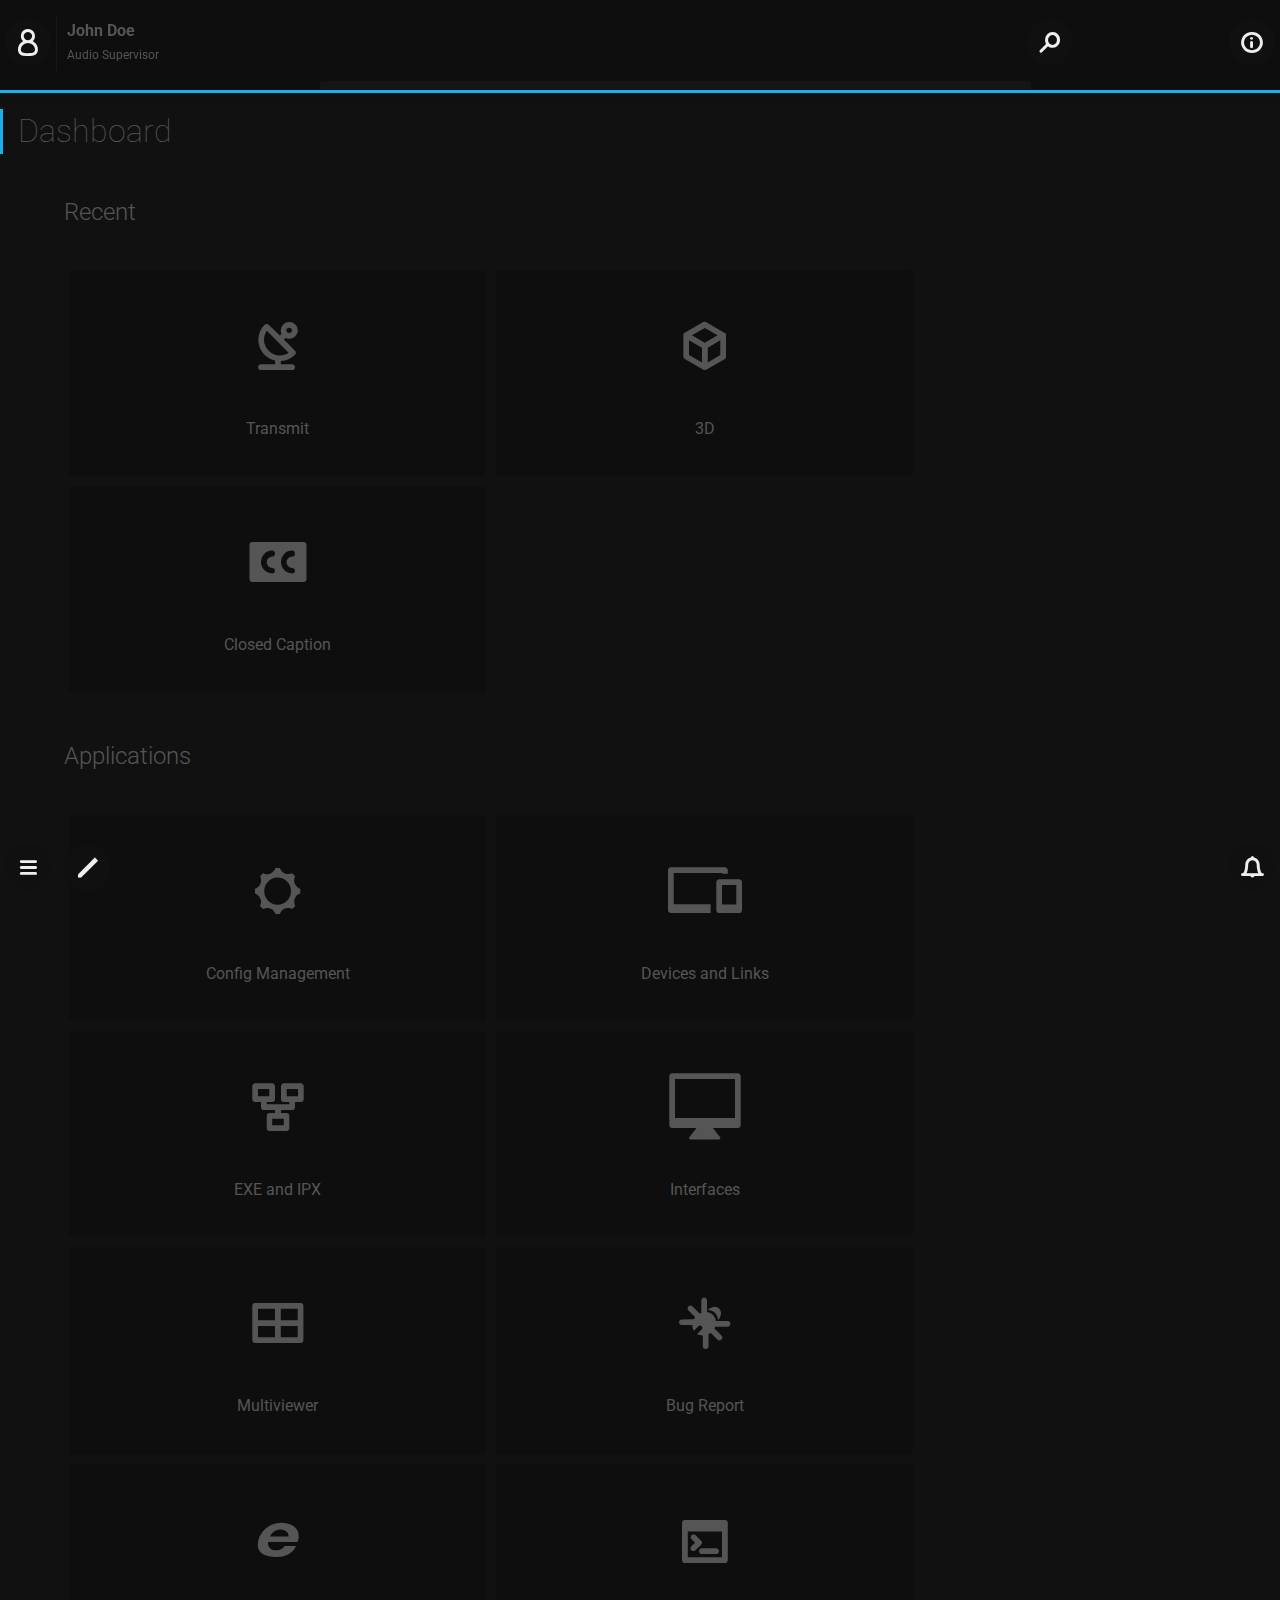
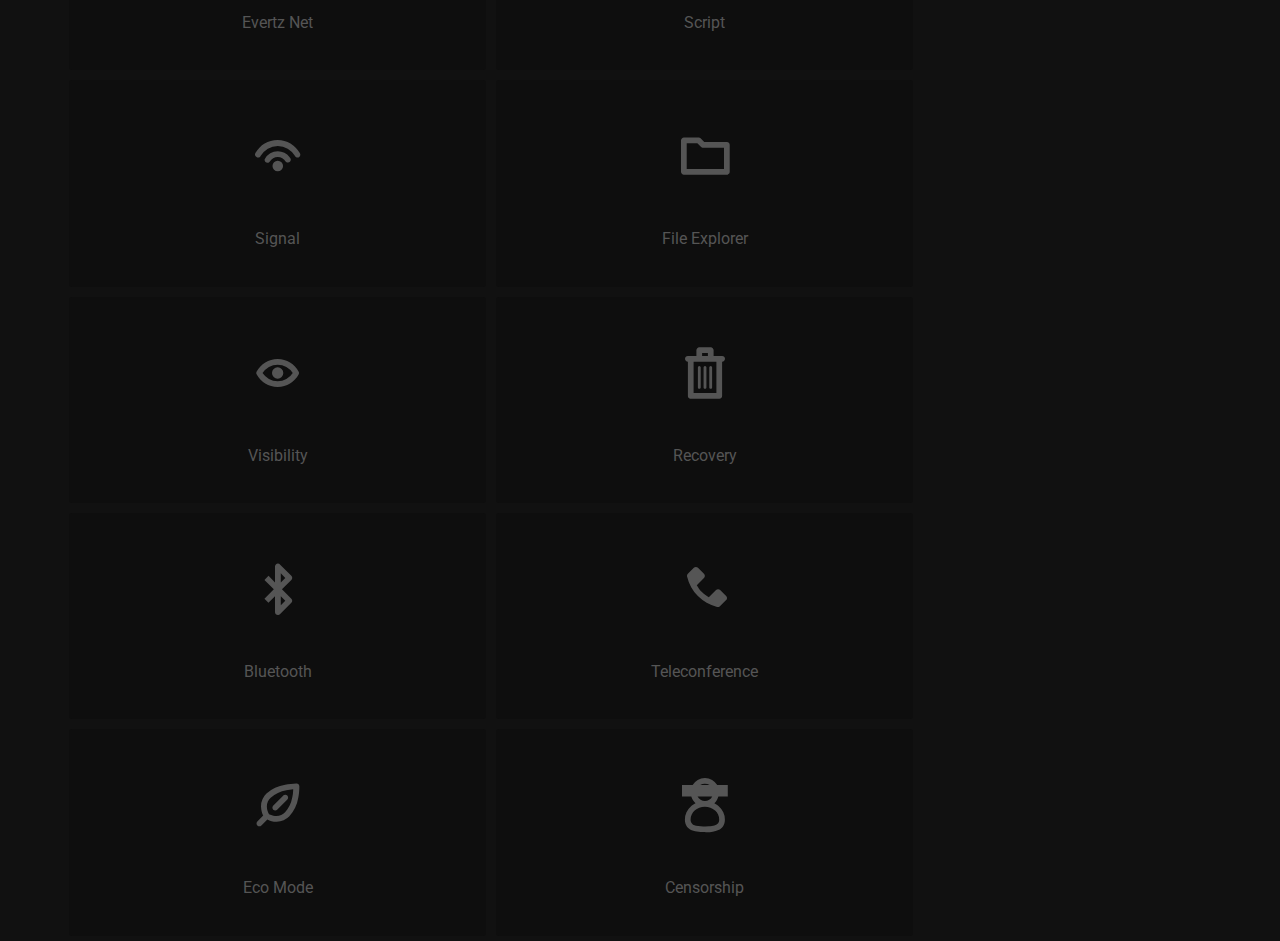
<file: index.html>
<!doctype html>
<html class="no-js" lang="">
    <head>
        <meta charset="utf-8">
        <meta http-equiv="X-UA-Compatible" content="IE=edge,chrome=1">
        <title>Dashboard</title>
        <meta name="description" content="">
        <meta name="viewport" content="width=device-width, initial-scale=1">
        <link rel="apple-touch-icon" href="apple-touch-icon.png">

        <link rel="stylesheet" href="css/normalize.min.css">
        <link rel="stylesheet" href="css/main.css">
        <link rel="stylesheet" href="evertzIconsV2/style.css">
        
        <link href="https://fonts.googleapis.com/css?family=Roboto:300,400,400i,500" rel="stylesheet">

        <script src="js/vendor/modernizr-2.8.3.min.js"></script>
        <script src="js/jquery-3.1.1.min.js"></script>
        
        <link rel="icon" type="image/png" href="favicon.ico">
    </head>
    <body>
        <div class="headerContainer boxShadow delay">
            <div class="userContainer">
                <i class="icon-icon_user" id="iconButton"></i>
                <div class="userText">
                    <h4>John Doe</h4>
                    <p>Audio Supervisor</p>
                </div>
            </div>
            <div class="notificationContainer">
                <i class="icon-icon_info" id="iconButton"></i>
            </div>
            <div class="goBarContainer delay">
                <div class="goBarSearch">
                    <div class="searchButtonContainer">
                        <i class="icon-icon_magnifyglass goBarSearchButton" id="iconButton"></i>
                    </div>
                        <input type="search" id="goBarSearch" placeholder="Explore...">
                </div>
            </div>
            <div class="goBarSearchContainer">
                <div class="goBarResults delay">
                        <div class="resultsGrid">
                        <ul>
                        <p class="goBarResultsTitleContainer">Related Results</p>    
                        <li>
                            <i class="icon-icon_multiviewer" id="iconButton"></i>
                            <h5>NBA-CAP1-4</h5>
                            <p>Multiviewer</p>
                        </li>
                        <li>
                            <i class="icon-icon_multiviewer" id="iconButton"></i>
                            <h5>NBA-CAP5-8</h5>
                            <p>Multiviewer</p>
                        </li>
                        <li>
                            <i class="icon-icon_switcher" id="iconButton"></i>
                            <h5>3025SW-HDSD</h5>
                            <p>Switcher</p>
                        </li>
                        <li>
                            <i class="icon-icon_camera" id="iconButton"></i>
                            <h5>DC-1786</h5>
                            <p>Camera</p>
                        </li>
                        <li>
                            <i class="icon-icon_network_split" id="iconButton"></i>
                            <h5>DC-1095</h5>
                            <p>Signal Path</p>
                        </li>
                        </ul>
                        </div>
                        <div class="resultsTable delay">
                        <table>
                        <p class="goBarResultsTitleContainer">Results</p>
                            <th>Name</th>
                            <th>Type</th>
                            <th>Workflow</th>
                        <tr>
                            <td><h5>NBA-CAPTURE-2</h5></td>
                            <td><p>MULTIVIEWER</p></td>
                            <td><button type="button"><i class="icon-icon_network_split signalPathButton" id="iconButton"></i></button></td>
                            <td><i class="icon-icon_multiviewer_select" id="tableIcon"></i></td>
                        </tr>
                        <tr>
                            <td><h5>NBA-CAPTURE-3</h5></td>
                            <td><p>MULTIVIEWER</p></td>
                            <td><button type="button"><i class="icon-icon_network_split signalPathButton" id="iconButton"></i></button></td>
                            <td><i class="icon-icon_multiviewer_select" id="tableIcon"></i></td>
                        </tr>
                        <tr>
                            <td><h5>NBA-CAPTURE-4</h5></td>
                            <td><p>MULTIVIEWER</p></td>
                            <td><button type="button"><i class="icon-icon_network_split signalPathButton" id="iconButton"></i></button></td>
                            <td><i class="icon-icon_multiviewer_select" id="tableIcon"></i></td>
                        </tr>
                        <tr>
                            <td><h5>NBA-CAPTURE-5</h5></td>
                            <td><p>MULTIVIEWER</p></td>
                            <td><button type="button"><i class="icon-icon_network_split signalPathButton" id="iconButton"></i></button></td>
                            <td><i class="icon-icon_multiviewer_select" id="tableIcon"></i></td>
                        </tr>
                        </table>
                        </div>
                </div>
                <div class="goBarSignalPath delay">
                    <p class="goBarResultsTitleContainer">Workflow</p> 
                    <img class="signalPathGraphImg" src="img/workflowChart.svg">
                    <i class="icon-icon_arrow_left signalPathBackButton" id="iconButton"></i>
                </div>
            </div>
        </div>
        <div class="mainContainer">
            <div class="mainTitleContainer">
                <h1>Dashboard</h1>
            </div>
            <div class="mainAppsContainer">
                <div class="titleContainer">
                    <h2 class="titleText">Recent</h2>
                </div>
                <div class="mainAppsGrid delay">
                    <ul>
                        <div class="mainAppsGridContainer">
                        <li>
                            <i class="icon-icon_satelite-"></i>
                            <p>Transmit</p>
                        </li>
                        <li>
                            <i class="icon-icon_3d"></i>
                            <p>3D</p>
                        </li>
                        <li>
                            <i class="icon-icon_cc"></i>
                            <p>Closed Caption</p>
                        </li>
                        </div>
                    </ul>
                </div>
            </div>
            <div class="mainAppsContainer">
                <div class="titleContainer">
                    <h2 class="titleText">Applications</h2>
                </div>
                <div class="mainAppsGrid delay">
                    <ul>
                        <li>
                            <i class="icon-icon_settings"></i>
                            <p>Config Management</p>
                        </li>
                        <li>
                            <i class="icon-icon_devices"></i>
                            <p>Devices and Links</p>
                        </li>
                        <li>
                            <i class="icon-icon_connections1"></i>
                            <p>EXE and IPX </p>
                        </li>
                        <li>
                            <i class="icon-icon_monitor"></i>
                            <p>Interfaces</p>
                        </li>
                        <li>
                            <i class="icon-icon_multiviewer"></i>
                            <p>Multiviewer</p>
                        </li>
                        <li>
                            <i class="icon-icon_bug"></i>
                            <p>Bug Report</p>
                        </li>
                        <li>
                            <i class="icon-icon_evertz_e"></i>
                            <p>Evertz Net</p>
                        </li>
                        <li>
                            <i class="icon-icon_console"></i>
                            <p>Script</p>
                        </li>
                        <li>
                            <i class="icon-icon_signal"></i>
                            <p>Signal</p>
                        </li>
                        <li>
                            <i class="icon-icon_folder"></i>
                            <p>File Explorer</p>
                        </li>
                        <li>
                            <i class="icon-icon_eye_open"></i>
                            <p>Visibility</p>
                        </li>
                        <li>
                            <i class="icon-icon_trash"></i>
                            <p>Recovery</p>
                        </li>
                        <li>
                            <i class="icon-icon_bluetooth"></i>
                            <p>Bluetooth</p>
                        </li>
                        <li>
                            <i class="icon-icon_phone"></i>
                            <p>Teleconference</p>
                        </li>
                        <li>
                            <i class="icon-icon_eco"></i>
                            <p>Eco Mode</p>
                        </li>
                        <li>
                            <i class="icon-icon_censor"></i>
                            <p>Censorship</p>
                        </li>
                    </ul>
                </div>
            </div>
        </div>
        <div class="leftSideBar delay">
            <div class="leftSideBarContainer">
                <ul>
                    <li>
                        <div class="sideBarItem">
                            <p>Dashboard</p>
                            <i class="icon-icon_gauge"></i>
                        </div>
                    </li>
                    <li>
                        <div class="sideBarItem">
                            <p>Security</p>
                            <i class="icon-icon_lock"></i>
                        </div>
                    </li>
                    <li>
                        <div class="sideBarItem">
                            <p>Network</p>
                            <i class="icon-icon_netword"></i>
                        </div>
                    </li>
                    <li>
                        <div class="sideBarItem">
                            <p>Swticher</p>
                            <i class="icon-icon_switcher"></i>
                        </div>
                    </li>
                    <li>
                        <div class="sideBarItem">
                            <p>Capture</p>
                            <i class="icon-icon_capture"></i>
                        </div>
                    </li>
                </ul>
            </div>
        </div>
        <div class="rightSideBar delay">
            <div class="rightSideBarContainer">
                <ul>
                    <li>
                        <div class="sideBarAlarmItem delay">
                            <i class="icon-icon_alarm_active"></i>
                            <h4>NBC-STREAM-4</h4>
                            <p>Video Error</p>
                        </div>
                    </li>
                    <li>
                        <div class="sideBarAlarmItem delay">
                            <i class="icon-icon_alarm_active"></i>
                            <h4>ESPN-HOCKEY-STREAM</h4>
                            <p>Video Error</p>
                        </div>
                    </li>
                    <li>
                        <div class="sideBarAlarmItem delay">
                            <i class="icon-icon_alarm_active"></i>
                            <h4>AUDIO-FOXNEWS</h4>
                            <p>Audio Drop</p>
                        </div>
                    </li>
                    <li>
                        <div class="sideBarAlarmItem delay">
                            <i class="icon-icon_alarm_active"></i>
                            <h4>AUDIO-FOXNEWS</h4>
                            <p>Audio Drop</p>
                        </div>
                    </li>
                    <li>
                        <div class="sideBarAlarmItem delay">
                            <i class="icon-icon_alarm_active"></i>
                            <h4>AUDIO-FOXNEWS</h4>
                            <p>Audio Drop</p>
                        </div>
                    </li>
                </ul>
            </div>
        </div>
        <div class="footerContainer">
            <div class="footerNavContainer delay">
                <i class="icon-icon_hamburger footerSideBarButton" id="iconButton"></i>
                <i class="icon-icon_edit" id="iconButton"></i>
            </div>
            <div class="footerAlarmContainer delay">
                <i class="icon-icon_alarm footerAlarmButton" id="iconButton"></i>
            </div>
            <!---
            <div class="vueLogo">
                <img src="img/vueLogo.png">
                <p>V 1.00.01</p>
            </div>
            --->
        </div>

        <script src="js/plugins.js"></script>
        <script src="js/main.js"></script>
    </body>
</html>
</file>
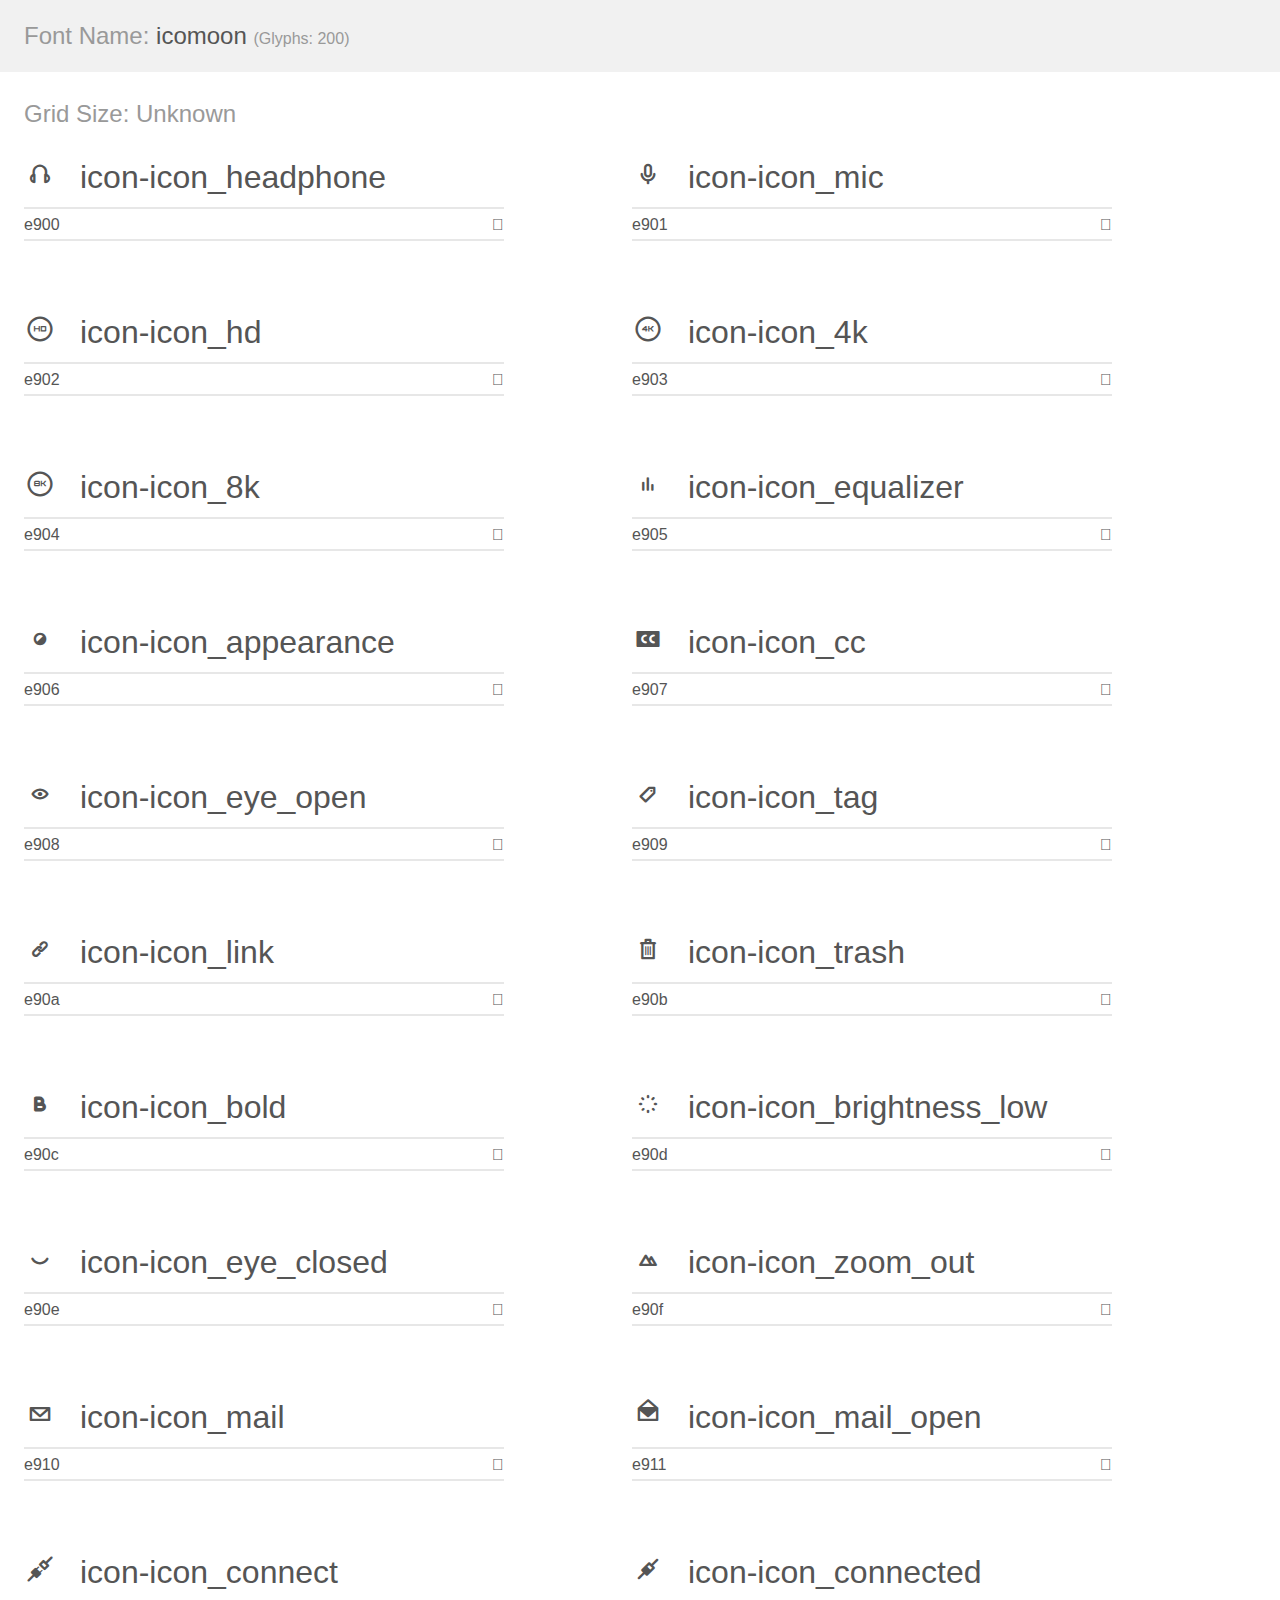
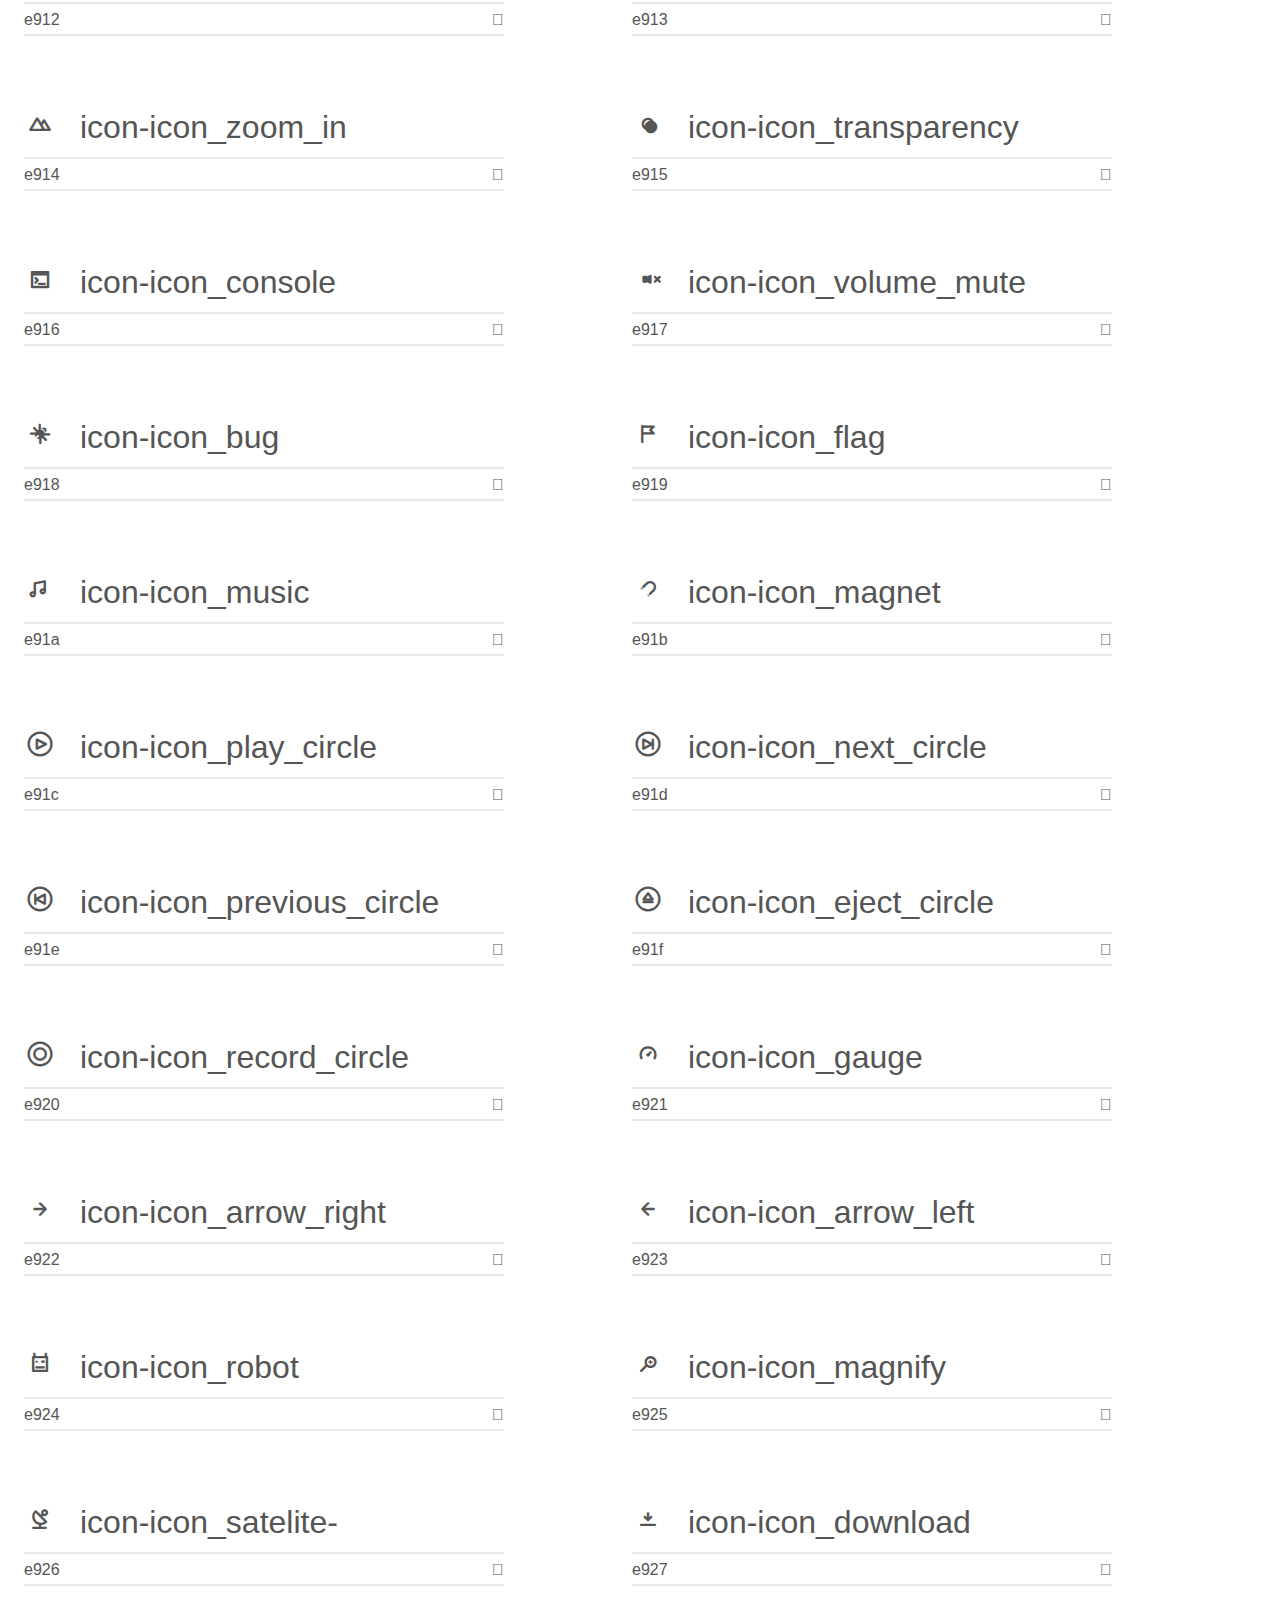
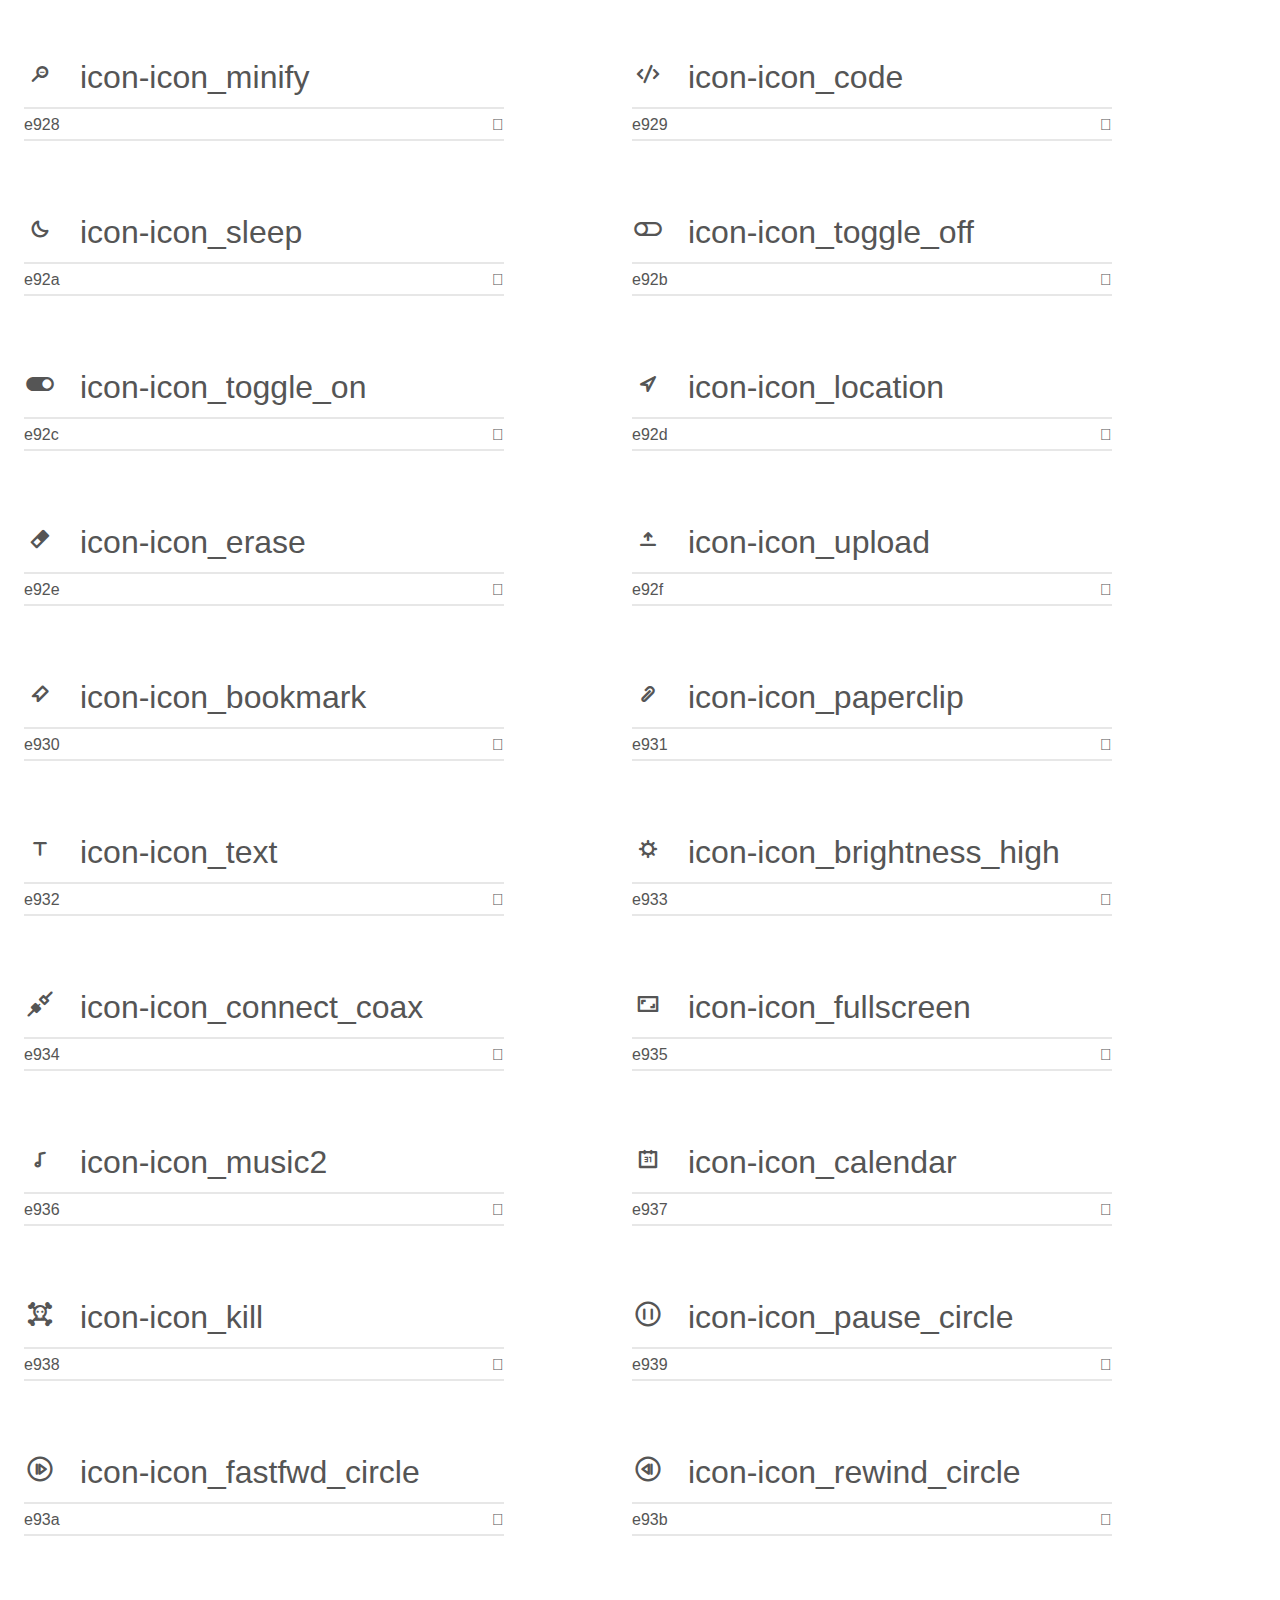
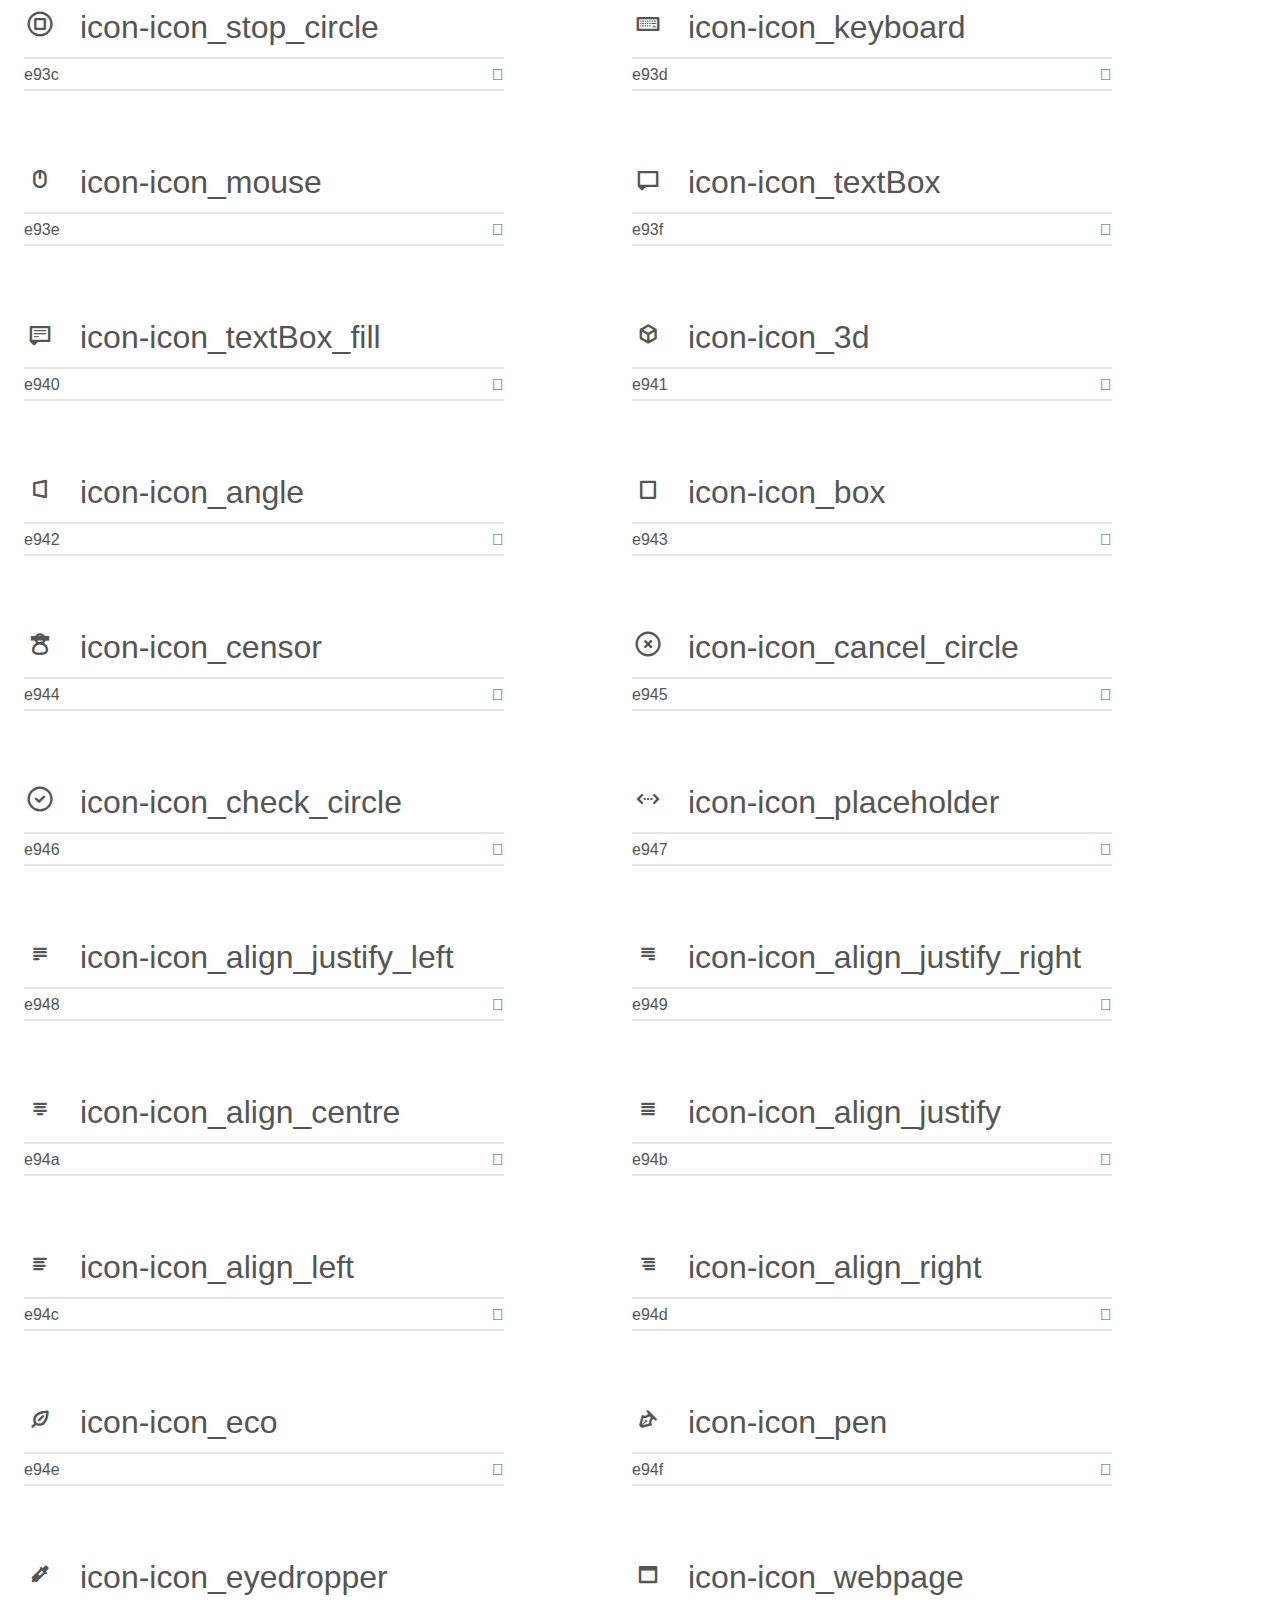
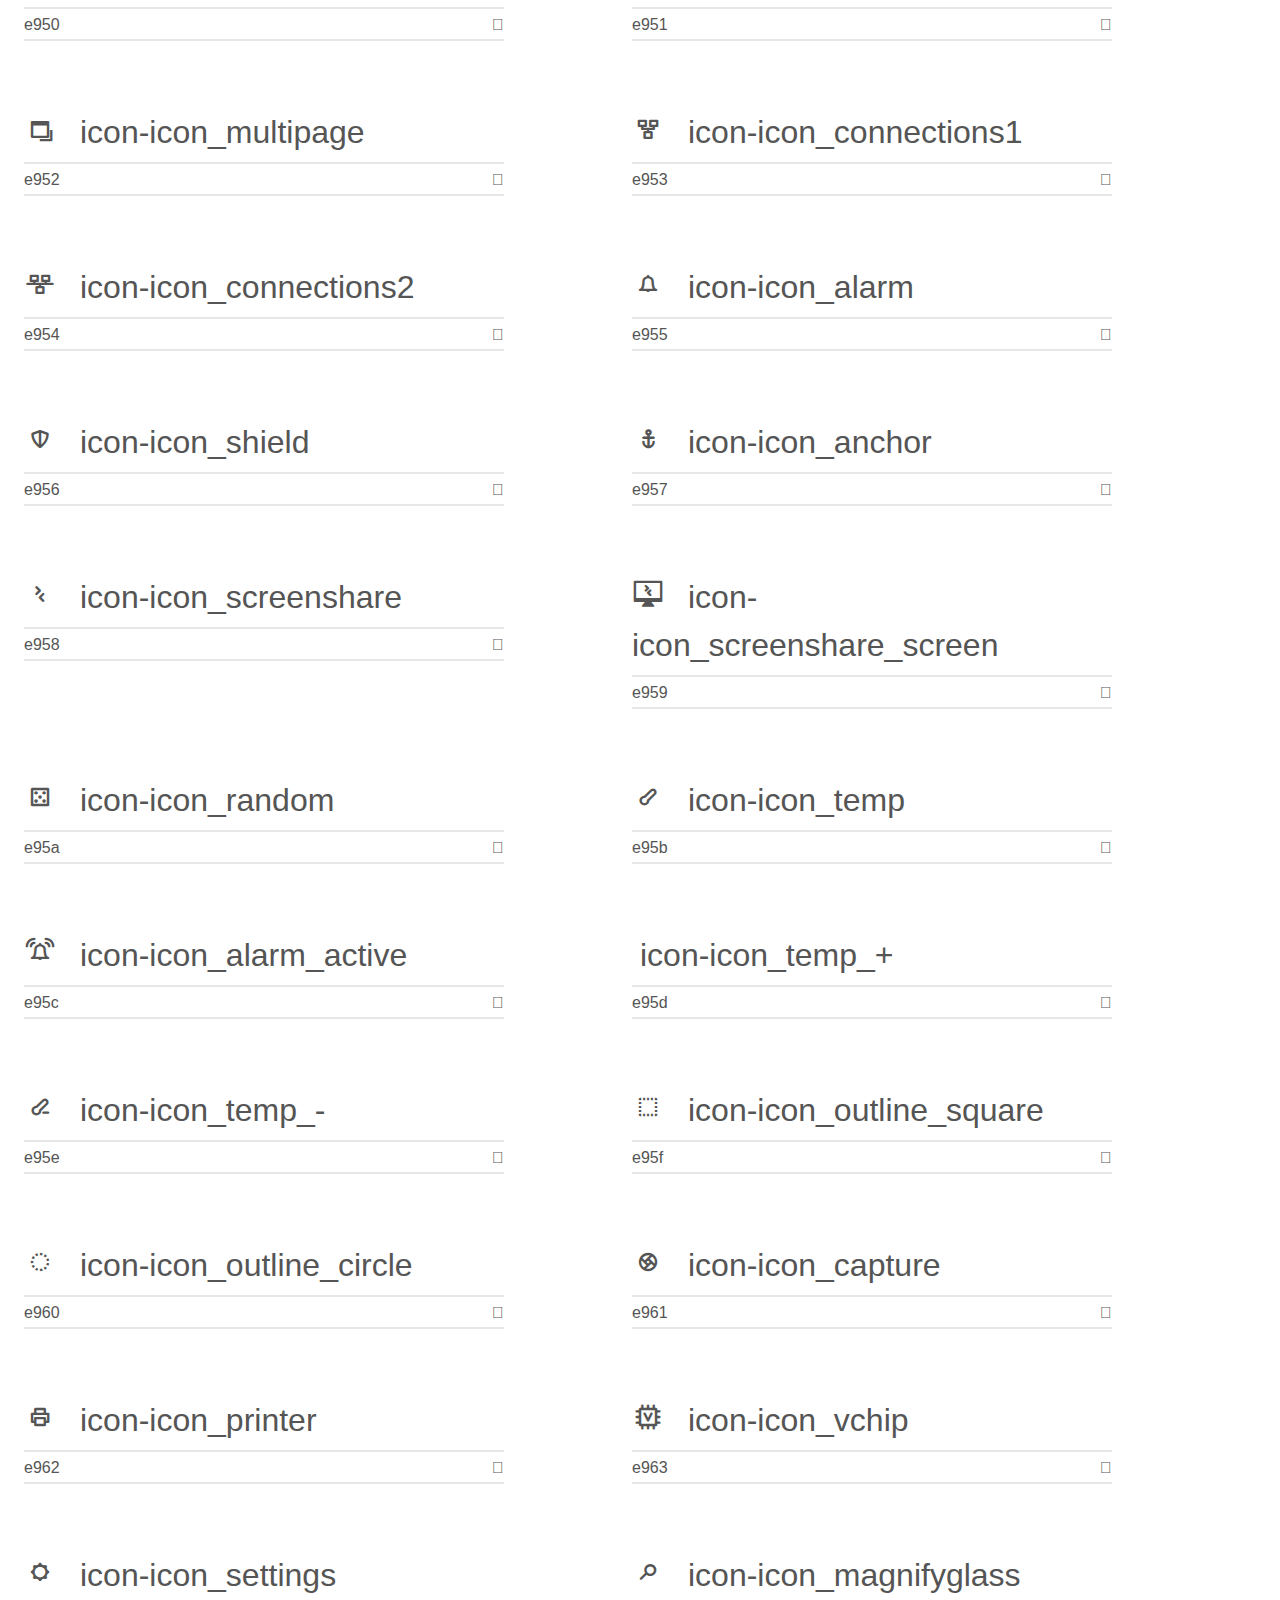
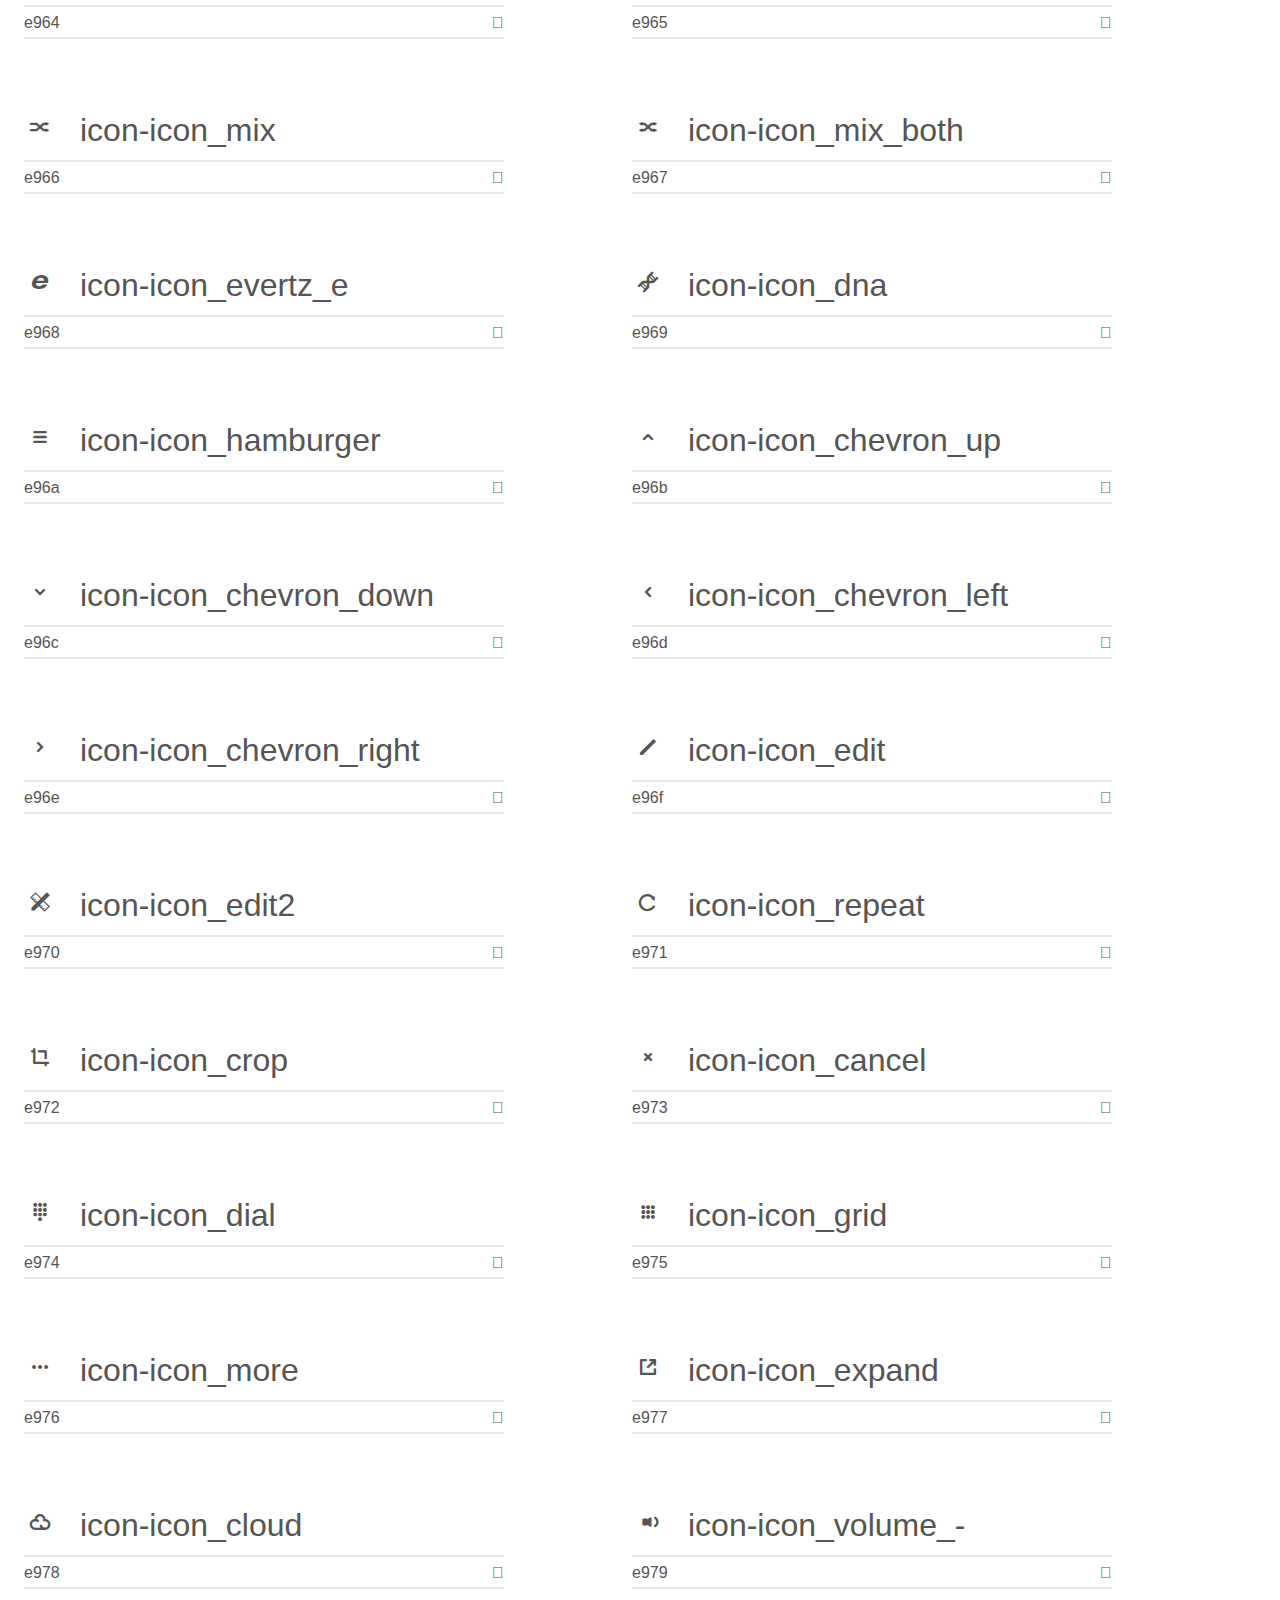
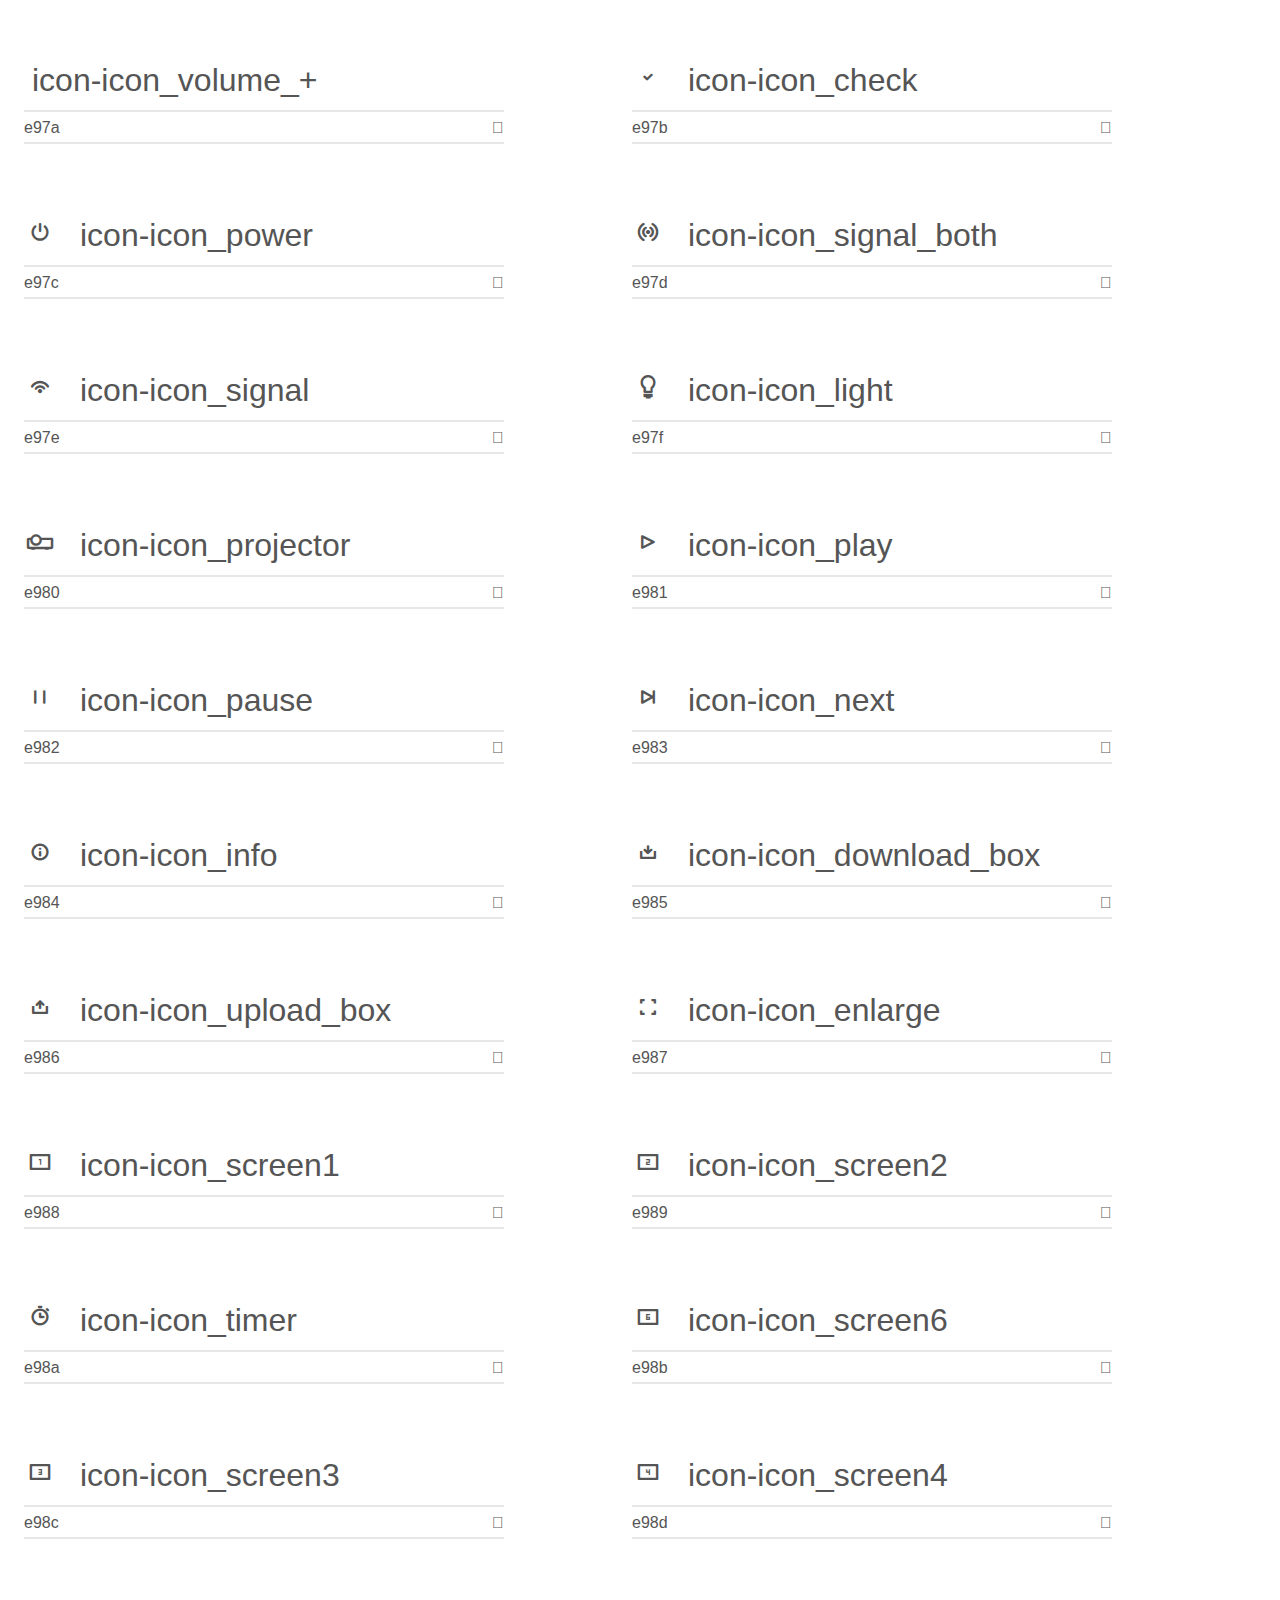
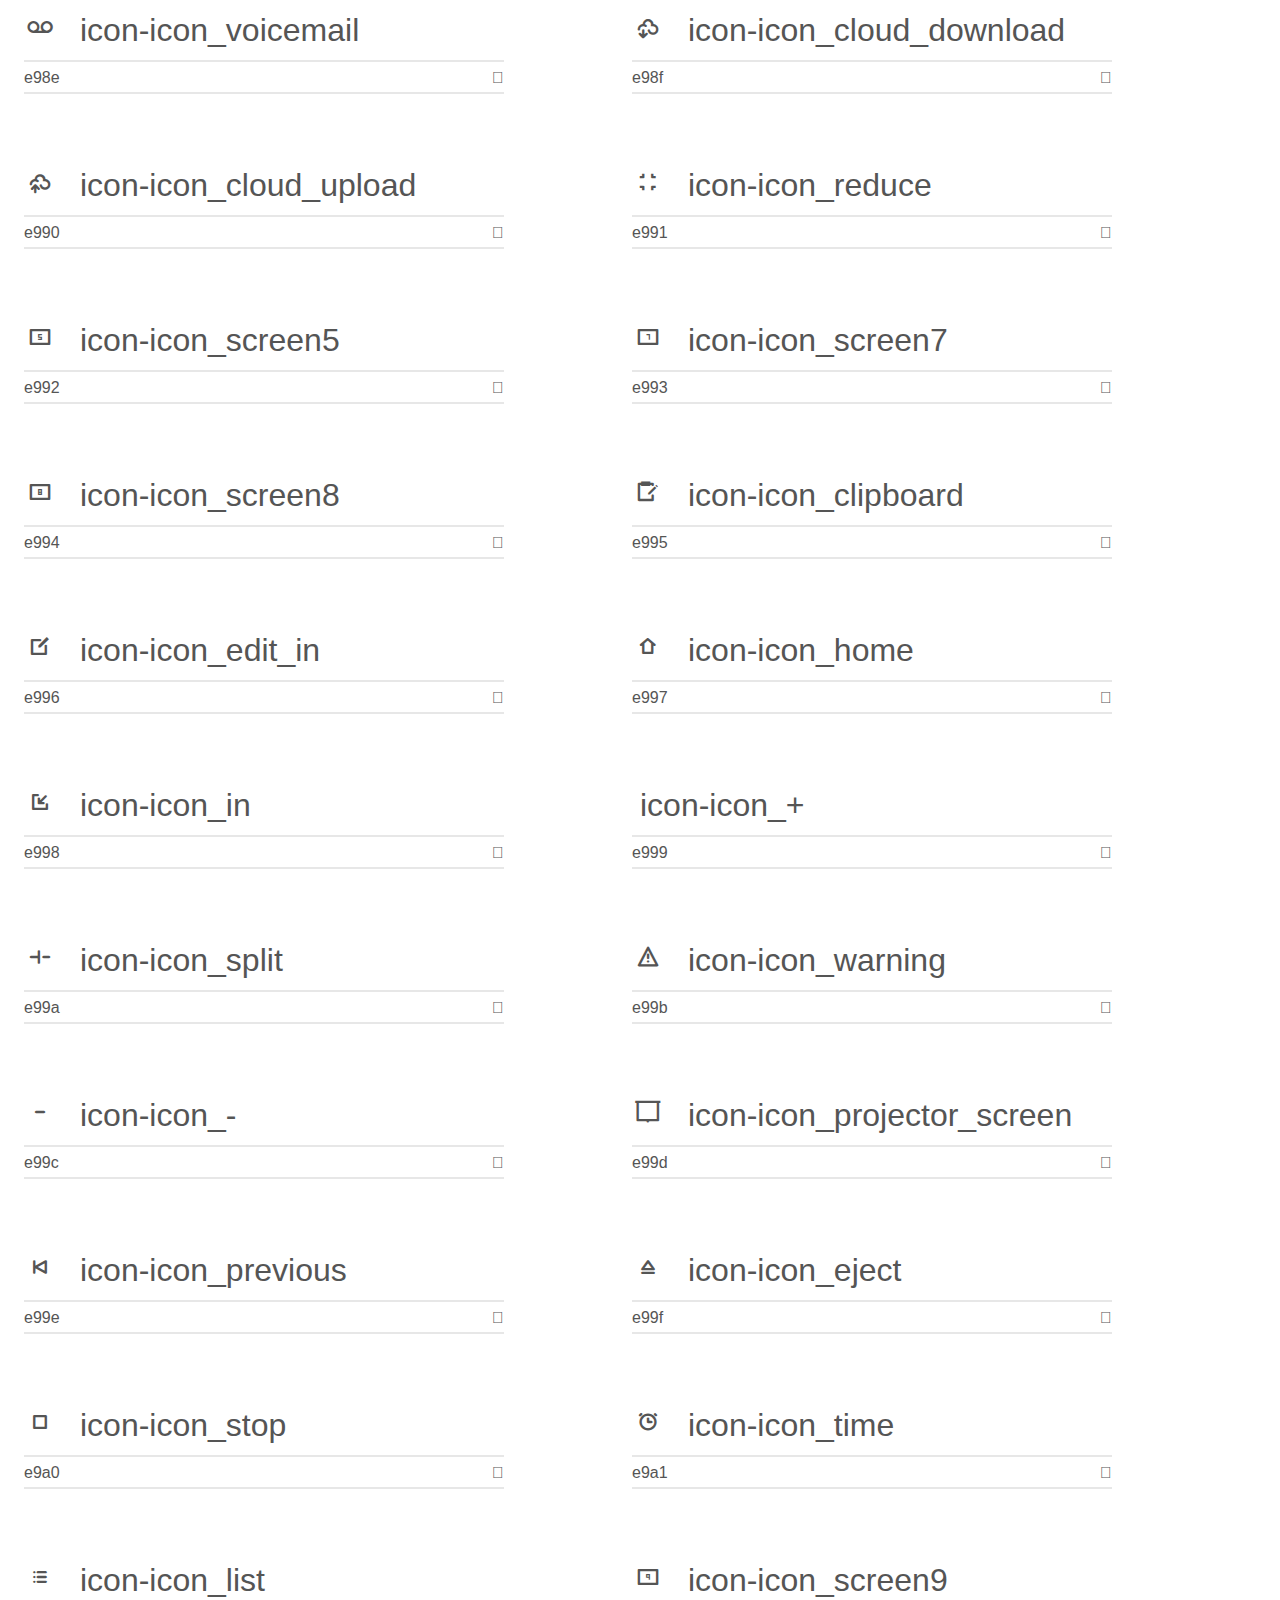
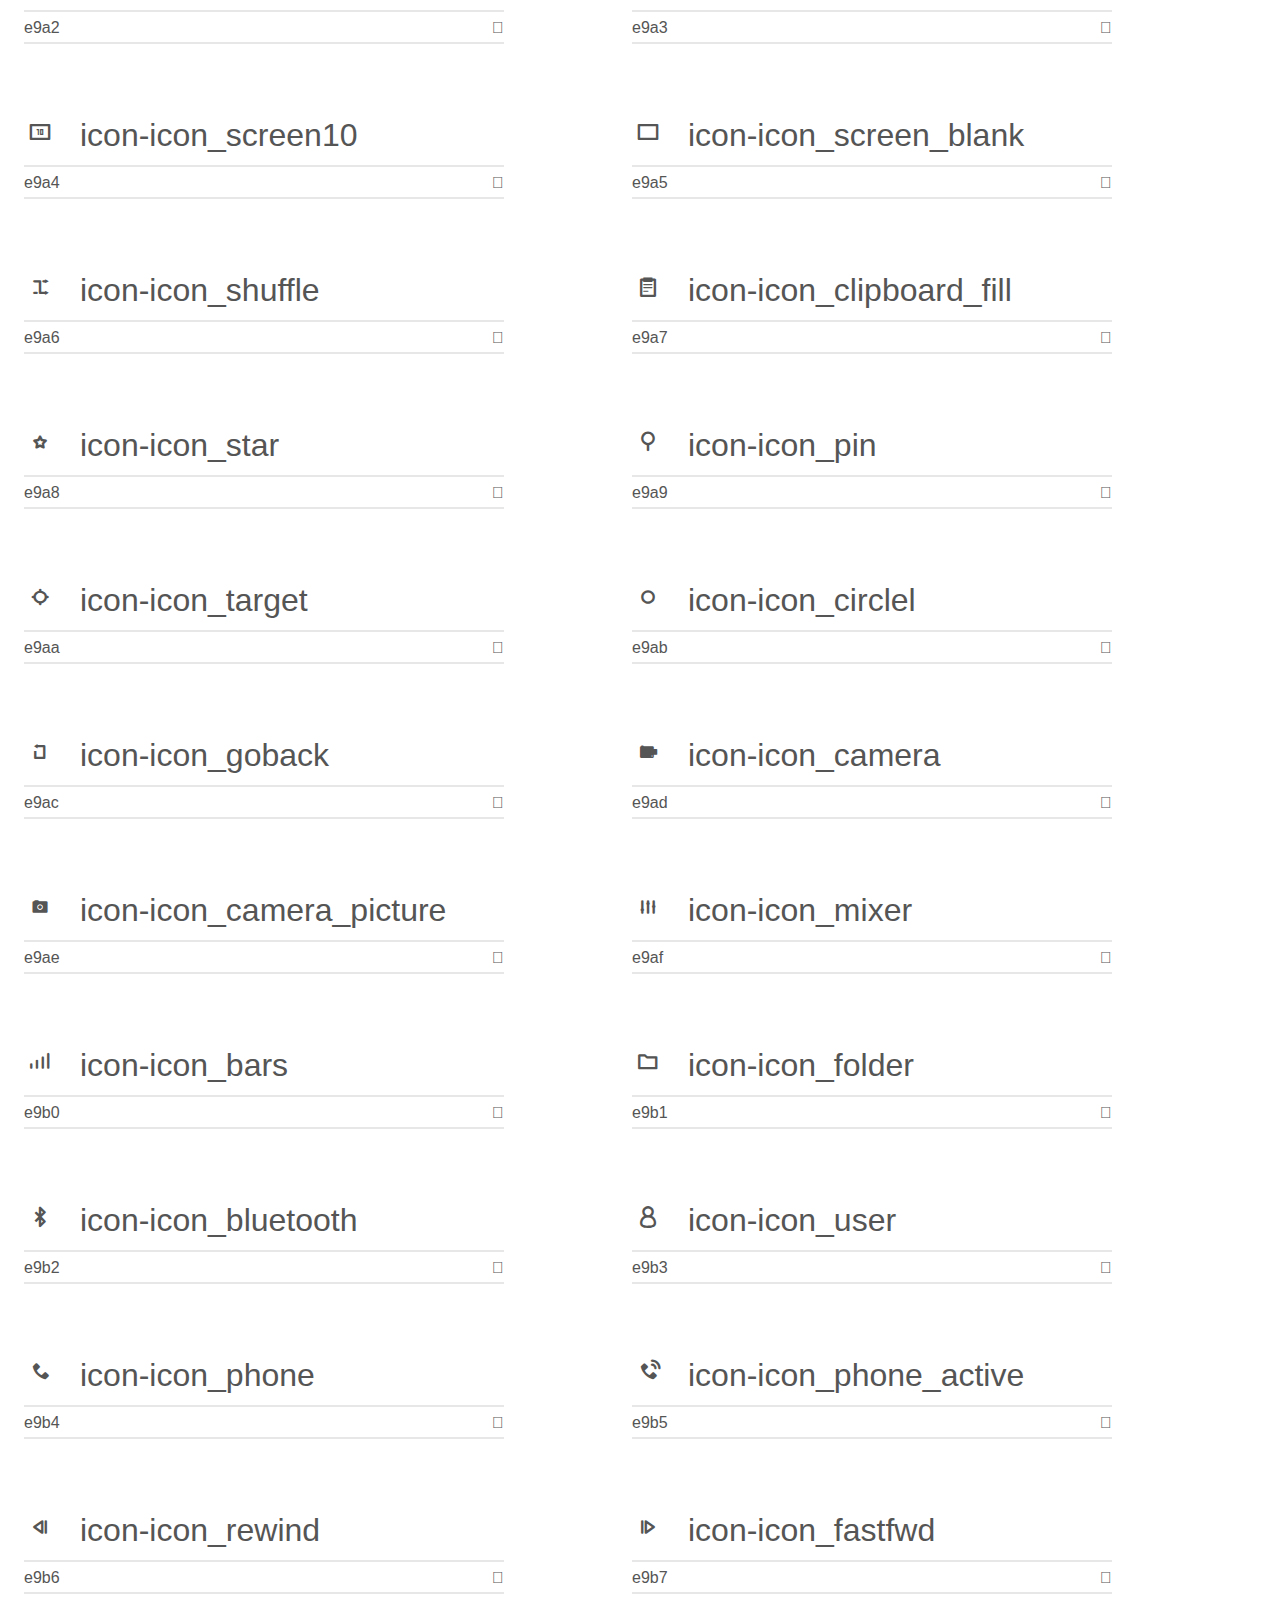
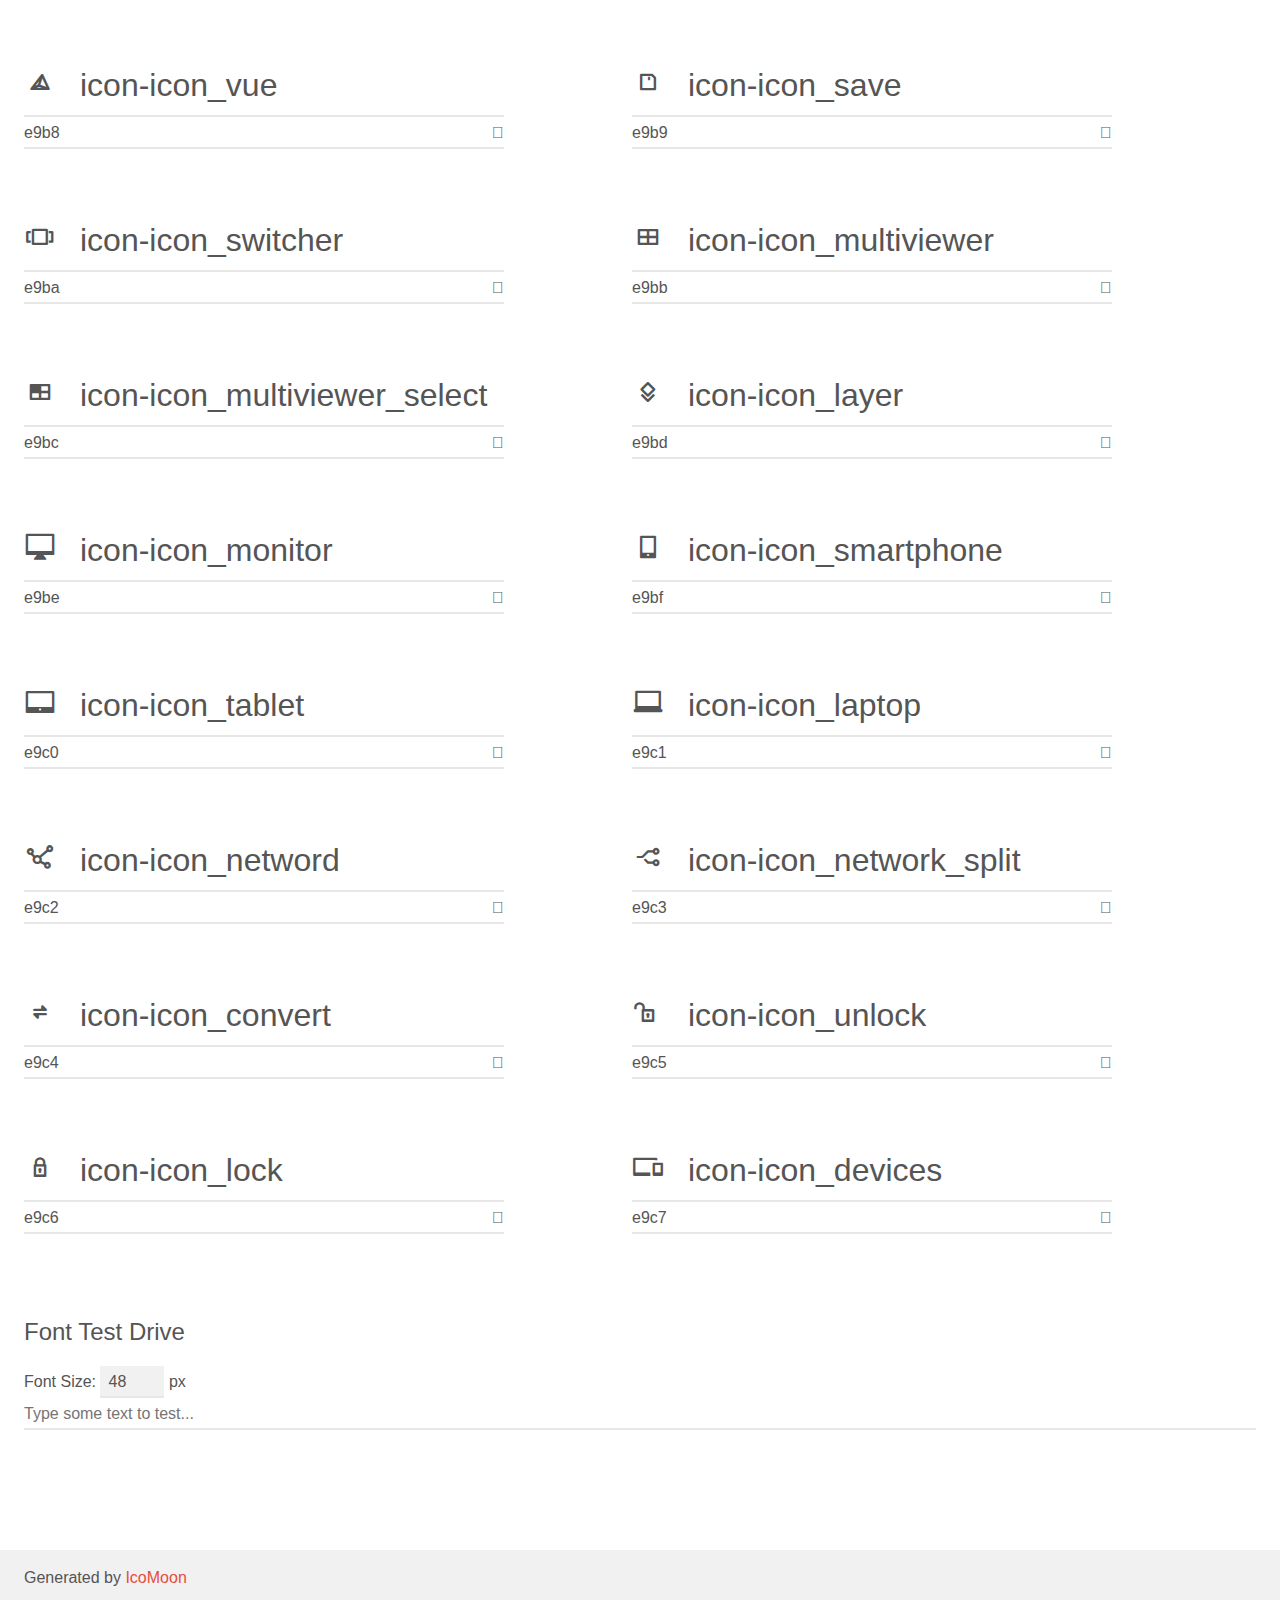
<file: evertzIconsV2/demo.html>
<!doctype html>
<html>
<head>
    <meta charset="utf-8">
    <title>IcoMoon Demo</title>
    <meta name="description" content="An Icon Font Generated By IcoMoon.io">
    <meta name="viewport" content="width=device-width, initial-scale=1">
    <link rel="stylesheet" href="demo-files/demo.css">
    <link rel="stylesheet" href="style.css"></head>
<body>
    <div class="bgc1 clearfix">
        <h1 class="mhmm mvm"><span class="fgc1">Font Name:</span> icomoon <small class="fgc1">(Glyphs:&nbsp;200)</small></h1>
    </div>
    <div class="clearfix mhl ptl">
        <h1 class="mvm mtn fgc1">Grid Size: Unknown</h1>
        <div class="glyph fs1">
            <div class="clearfix bshadow0 pbs">
                <span class="icon-icon_headphone">
                
                </span>
                <span class="mls"> icon-icon_headphone</span>
            </div>
            <fieldset class="fs0 size1of1 clearfix hidden-false">
                <input type="text" readonly value="e900" class="unit size1of2" />
                <input type="text" maxlength="1" readonly value="&#xe900;" class="unitRight size1of2 talign-right" />
            </fieldset>
            <div class="fs0 bshadow0 clearfix hidden-true">
                <span class="unit pvs fgc1">liga: </span>
                <input type="text" readonly value="" class="liga unitRight" />
            </div>
        </div>
        <div class="glyph fs1">
            <div class="clearfix bshadow0 pbs">
                <span class="icon-icon_mic">
                
                </span>
                <span class="mls"> icon-icon_mic</span>
            </div>
            <fieldset class="fs0 size1of1 clearfix hidden-false">
                <input type="text" readonly value="e901" class="unit size1of2" />
                <input type="text" maxlength="1" readonly value="&#xe901;" class="unitRight size1of2 talign-right" />
            </fieldset>
            <div class="fs0 bshadow0 clearfix hidden-true">
                <span class="unit pvs fgc1">liga: </span>
                <input type="text" readonly value="" class="liga unitRight" />
            </div>
        </div>
        <div class="glyph fs1">
            <div class="clearfix bshadow0 pbs">
                <span class="icon-icon_hd">
                
                </span>
                <span class="mls"> icon-icon_hd</span>
            </div>
            <fieldset class="fs0 size1of1 clearfix hidden-false">
                <input type="text" readonly value="e902" class="unit size1of2" />
                <input type="text" maxlength="1" readonly value="&#xe902;" class="unitRight size1of2 talign-right" />
            </fieldset>
            <div class="fs0 bshadow0 clearfix hidden-true">
                <span class="unit pvs fgc1">liga: </span>
                <input type="text" readonly value="" class="liga unitRight" />
            </div>
        </div>
        <div class="glyph fs1">
            <div class="clearfix bshadow0 pbs">
                <span class="icon-icon_4k">
                
                </span>
                <span class="mls"> icon-icon_4k</span>
            </div>
            <fieldset class="fs0 size1of1 clearfix hidden-false">
                <input type="text" readonly value="e903" class="unit size1of2" />
                <input type="text" maxlength="1" readonly value="&#xe903;" class="unitRight size1of2 talign-right" />
            </fieldset>
            <div class="fs0 bshadow0 clearfix hidden-true">
                <span class="unit pvs fgc1">liga: </span>
                <input type="text" readonly value="" class="liga unitRight" />
            </div>
        </div>
        <div class="glyph fs1">
            <div class="clearfix bshadow0 pbs">
                <span class="icon-icon_8k">
                
                </span>
                <span class="mls"> icon-icon_8k</span>
            </div>
            <fieldset class="fs0 size1of1 clearfix hidden-false">
                <input type="text" readonly value="e904" class="unit size1of2" />
                <input type="text" maxlength="1" readonly value="&#xe904;" class="unitRight size1of2 talign-right" />
            </fieldset>
            <div class="fs0 bshadow0 clearfix hidden-true">
                <span class="unit pvs fgc1">liga: </span>
                <input type="text" readonly value="" class="liga unitRight" />
            </div>
        </div>
        <div class="glyph fs1">
            <div class="clearfix bshadow0 pbs">
                <span class="icon-icon_equalizer">
                
                </span>
                <span class="mls"> icon-icon_equalizer</span>
            </div>
            <fieldset class="fs0 size1of1 clearfix hidden-false">
                <input type="text" readonly value="e905" class="unit size1of2" />
                <input type="text" maxlength="1" readonly value="&#xe905;" class="unitRight size1of2 talign-right" />
            </fieldset>
            <div class="fs0 bshadow0 clearfix hidden-true">
                <span class="unit pvs fgc1">liga: </span>
                <input type="text" readonly value="" class="liga unitRight" />
            </div>
        </div>
        <div class="glyph fs1">
            <div class="clearfix bshadow0 pbs">
                <span class="icon-icon_appearance">
                
                </span>
                <span class="mls"> icon-icon_appearance</span>
            </div>
            <fieldset class="fs0 size1of1 clearfix hidden-false">
                <input type="text" readonly value="e906" class="unit size1of2" />
                <input type="text" maxlength="1" readonly value="&#xe906;" class="unitRight size1of2 talign-right" />
            </fieldset>
            <div class="fs0 bshadow0 clearfix hidden-true">
                <span class="unit pvs fgc1">liga: </span>
                <input type="text" readonly value="" class="liga unitRight" />
            </div>
        </div>
        <div class="glyph fs1">
            <div class="clearfix bshadow0 pbs">
                <span class="icon-icon_cc">
                
                </span>
                <span class="mls"> icon-icon_cc</span>
            </div>
            <fieldset class="fs0 size1of1 clearfix hidden-false">
                <input type="text" readonly value="e907" class="unit size1of2" />
                <input type="text" maxlength="1" readonly value="&#xe907;" class="unitRight size1of2 talign-right" />
            </fieldset>
            <div class="fs0 bshadow0 clearfix hidden-true">
                <span class="unit pvs fgc1">liga: </span>
                <input type="text" readonly value="" class="liga unitRight" />
            </div>
        </div>
        <div class="glyph fs1">
            <div class="clearfix bshadow0 pbs">
                <span class="icon-icon_eye_open">
                
                </span>
                <span class="mls"> icon-icon_eye_open</span>
            </div>
            <fieldset class="fs0 size1of1 clearfix hidden-false">
                <input type="text" readonly value="e908" class="unit size1of2" />
                <input type="text" maxlength="1" readonly value="&#xe908;" class="unitRight size1of2 talign-right" />
            </fieldset>
            <div class="fs0 bshadow0 clearfix hidden-true">
                <span class="unit pvs fgc1">liga: </span>
                <input type="text" readonly value="" class="liga unitRight" />
            </div>
        </div>
        <div class="glyph fs1">
            <div class="clearfix bshadow0 pbs">
                <span class="icon-icon_tag">
                
                </span>
                <span class="mls"> icon-icon_tag</span>
            </div>
            <fieldset class="fs0 size1of1 clearfix hidden-false">
                <input type="text" readonly value="e909" class="unit size1of2" />
                <input type="text" maxlength="1" readonly value="&#xe909;" class="unitRight size1of2 talign-right" />
            </fieldset>
            <div class="fs0 bshadow0 clearfix hidden-true">
                <span class="unit pvs fgc1">liga: </span>
                <input type="text" readonly value="" class="liga unitRight" />
            </div>
        </div>
        <div class="glyph fs1">
            <div class="clearfix bshadow0 pbs">
                <span class="icon-icon_link">
                
                </span>
                <span class="mls"> icon-icon_link</span>
            </div>
            <fieldset class="fs0 size1of1 clearfix hidden-false">
                <input type="text" readonly value="e90a" class="unit size1of2" />
                <input type="text" maxlength="1" readonly value="&#xe90a;" class="unitRight size1of2 talign-right" />
            </fieldset>
            <div class="fs0 bshadow0 clearfix hidden-true">
                <span class="unit pvs fgc1">liga: </span>
                <input type="text" readonly value="" class="liga unitRight" />
            </div>
        </div>
        <div class="glyph fs1">
            <div class="clearfix bshadow0 pbs">
                <span class="icon-icon_trash">
                
                </span>
                <span class="mls"> icon-icon_trash</span>
            </div>
            <fieldset class="fs0 size1of1 clearfix hidden-false">
                <input type="text" readonly value="e90b" class="unit size1of2" />
                <input type="text" maxlength="1" readonly value="&#xe90b;" class="unitRight size1of2 talign-right" />
            </fieldset>
            <div class="fs0 bshadow0 clearfix hidden-true">
                <span class="unit pvs fgc1">liga: </span>
                <input type="text" readonly value="" class="liga unitRight" />
            </div>
        </div>
        <div class="glyph fs1">
            <div class="clearfix bshadow0 pbs">
                <span class="icon-icon_bold">
                
                </span>
                <span class="mls"> icon-icon_bold</span>
            </div>
            <fieldset class="fs0 size1of1 clearfix hidden-false">
                <input type="text" readonly value="e90c" class="unit size1of2" />
                <input type="text" maxlength="1" readonly value="&#xe90c;" class="unitRight size1of2 talign-right" />
            </fieldset>
            <div class="fs0 bshadow0 clearfix hidden-true">
                <span class="unit pvs fgc1">liga: </span>
                <input type="text" readonly value="" class="liga unitRight" />
            </div>
        </div>
        <div class="glyph fs1">
            <div class="clearfix bshadow0 pbs">
                <span class="icon-icon_brightness_low">
                
                </span>
                <span class="mls"> icon-icon_brightness_low</span>
            </div>
            <fieldset class="fs0 size1of1 clearfix hidden-false">
                <input type="text" readonly value="e90d" class="unit size1of2" />
                <input type="text" maxlength="1" readonly value="&#xe90d;" class="unitRight size1of2 talign-right" />
            </fieldset>
            <div class="fs0 bshadow0 clearfix hidden-true">
                <span class="unit pvs fgc1">liga: </span>
                <input type="text" readonly value="" class="liga unitRight" />
            </div>
        </div>
        <div class="glyph fs1">
            <div class="clearfix bshadow0 pbs">
                <span class="icon-icon_eye_closed">
                
                </span>
                <span class="mls"> icon-icon_eye_closed</span>
            </div>
            <fieldset class="fs0 size1of1 clearfix hidden-false">
                <input type="text" readonly value="e90e" class="unit size1of2" />
                <input type="text" maxlength="1" readonly value="&#xe90e;" class="unitRight size1of2 talign-right" />
            </fieldset>
            <div class="fs0 bshadow0 clearfix hidden-true">
                <span class="unit pvs fgc1">liga: </span>
                <input type="text" readonly value="" class="liga unitRight" />
            </div>
        </div>
        <div class="glyph fs1">
            <div class="clearfix bshadow0 pbs">
                <span class="icon-icon_zoom_out">
                
                </span>
                <span class="mls"> icon-icon_zoom_out</span>
            </div>
            <fieldset class="fs0 size1of1 clearfix hidden-false">
                <input type="text" readonly value="e90f" class="unit size1of2" />
                <input type="text" maxlength="1" readonly value="&#xe90f;" class="unitRight size1of2 talign-right" />
            </fieldset>
            <div class="fs0 bshadow0 clearfix hidden-true">
                <span class="unit pvs fgc1">liga: </span>
                <input type="text" readonly value="" class="liga unitRight" />
            </div>
        </div>
        <div class="glyph fs1">
            <div class="clearfix bshadow0 pbs">
                <span class="icon-icon_mail">
                
                </span>
                <span class="mls"> icon-icon_mail</span>
            </div>
            <fieldset class="fs0 size1of1 clearfix hidden-false">
                <input type="text" readonly value="e910" class="unit size1of2" />
                <input type="text" maxlength="1" readonly value="&#xe910;" class="unitRight size1of2 talign-right" />
            </fieldset>
            <div class="fs0 bshadow0 clearfix hidden-true">
                <span class="unit pvs fgc1">liga: </span>
                <input type="text" readonly value="" class="liga unitRight" />
            </div>
        </div>
        <div class="glyph fs1">
            <div class="clearfix bshadow0 pbs">
                <span class="icon-icon_mail_open">
                
                </span>
                <span class="mls"> icon-icon_mail_open</span>
            </div>
            <fieldset class="fs0 size1of1 clearfix hidden-false">
                <input type="text" readonly value="e911" class="unit size1of2" />
                <input type="text" maxlength="1" readonly value="&#xe911;" class="unitRight size1of2 talign-right" />
            </fieldset>
            <div class="fs0 bshadow0 clearfix hidden-true">
                <span class="unit pvs fgc1">liga: </span>
                <input type="text" readonly value="" class="liga unitRight" />
            </div>
        </div>
        <div class="glyph fs1">
            <div class="clearfix bshadow0 pbs">
                <span class="icon-icon_connect">
                
                </span>
                <span class="mls"> icon-icon_connect</span>
            </div>
            <fieldset class="fs0 size1of1 clearfix hidden-false">
                <input type="text" readonly value="e912" class="unit size1of2" />
                <input type="text" maxlength="1" readonly value="&#xe912;" class="unitRight size1of2 talign-right" />
            </fieldset>
            <div class="fs0 bshadow0 clearfix hidden-true">
                <span class="unit pvs fgc1">liga: </span>
                <input type="text" readonly value="" class="liga unitRight" />
            </div>
        </div>
        <div class="glyph fs1">
            <div class="clearfix bshadow0 pbs">
                <span class="icon-icon_connected">
                
                </span>
                <span class="mls"> icon-icon_connected</span>
            </div>
            <fieldset class="fs0 size1of1 clearfix hidden-false">
                <input type="text" readonly value="e913" class="unit size1of2" />
                <input type="text" maxlength="1" readonly value="&#xe913;" class="unitRight size1of2 talign-right" />
            </fieldset>
            <div class="fs0 bshadow0 clearfix hidden-true">
                <span class="unit pvs fgc1">liga: </span>
                <input type="text" readonly value="" class="liga unitRight" />
            </div>
        </div>
        <div class="glyph fs1">
            <div class="clearfix bshadow0 pbs">
                <span class="icon-icon_zoom_in">
                
                </span>
                <span class="mls"> icon-icon_zoom_in</span>
            </div>
            <fieldset class="fs0 size1of1 clearfix hidden-false">
                <input type="text" readonly value="e914" class="unit size1of2" />
                <input type="text" maxlength="1" readonly value="&#xe914;" class="unitRight size1of2 talign-right" />
            </fieldset>
            <div class="fs0 bshadow0 clearfix hidden-true">
                <span class="unit pvs fgc1">liga: </span>
                <input type="text" readonly value="" class="liga unitRight" />
            </div>
        </div>
        <div class="glyph fs1">
            <div class="clearfix bshadow0 pbs">
                <span class="icon-icon_transparency">
                
                </span>
                <span class="mls"> icon-icon_transparency</span>
            </div>
            <fieldset class="fs0 size1of1 clearfix hidden-false">
                <input type="text" readonly value="e915" class="unit size1of2" />
                <input type="text" maxlength="1" readonly value="&#xe915;" class="unitRight size1of2 talign-right" />
            </fieldset>
            <div class="fs0 bshadow0 clearfix hidden-true">
                <span class="unit pvs fgc1">liga: </span>
                <input type="text" readonly value="" class="liga unitRight" />
            </div>
        </div>
        <div class="glyph fs1">
            <div class="clearfix bshadow0 pbs">
                <span class="icon-icon_console">
                
                </span>
                <span class="mls"> icon-icon_console</span>
            </div>
            <fieldset class="fs0 size1of1 clearfix hidden-false">
                <input type="text" readonly value="e916" class="unit size1of2" />
                <input type="text" maxlength="1" readonly value="&#xe916;" class="unitRight size1of2 talign-right" />
            </fieldset>
            <div class="fs0 bshadow0 clearfix hidden-true">
                <span class="unit pvs fgc1">liga: </span>
                <input type="text" readonly value="" class="liga unitRight" />
            </div>
        </div>
        <div class="glyph fs1">
            <div class="clearfix bshadow0 pbs">
                <span class="icon-icon_volume_mute">
                
                </span>
                <span class="mls"> icon-icon_volume_mute</span>
            </div>
            <fieldset class="fs0 size1of1 clearfix hidden-false">
                <input type="text" readonly value="e917" class="unit size1of2" />
                <input type="text" maxlength="1" readonly value="&#xe917;" class="unitRight size1of2 talign-right" />
            </fieldset>
            <div class="fs0 bshadow0 clearfix hidden-true">
                <span class="unit pvs fgc1">liga: </span>
                <input type="text" readonly value="" class="liga unitRight" />
            </div>
        </div>
        <div class="glyph fs1">
            <div class="clearfix bshadow0 pbs">
                <span class="icon-icon_bug">
                
                </span>
                <span class="mls"> icon-icon_bug</span>
            </div>
            <fieldset class="fs0 size1of1 clearfix hidden-false">
                <input type="text" readonly value="e918" class="unit size1of2" />
                <input type="text" maxlength="1" readonly value="&#xe918;" class="unitRight size1of2 talign-right" />
            </fieldset>
            <div class="fs0 bshadow0 clearfix hidden-true">
                <span class="unit pvs fgc1">liga: </span>
                <input type="text" readonly value="" class="liga unitRight" />
            </div>
        </div>
        <div class="glyph fs1">
            <div class="clearfix bshadow0 pbs">
                <span class="icon-icon_flag">
                
                </span>
                <span class="mls"> icon-icon_flag</span>
            </div>
            <fieldset class="fs0 size1of1 clearfix hidden-false">
                <input type="text" readonly value="e919" class="unit size1of2" />
                <input type="text" maxlength="1" readonly value="&#xe919;" class="unitRight size1of2 talign-right" />
            </fieldset>
            <div class="fs0 bshadow0 clearfix hidden-true">
                <span class="unit pvs fgc1">liga: </span>
                <input type="text" readonly value="" class="liga unitRight" />
            </div>
        </div>
        <div class="glyph fs1">
            <div class="clearfix bshadow0 pbs">
                <span class="icon-icon_music">
                
                </span>
                <span class="mls"> icon-icon_music</span>
            </div>
            <fieldset class="fs0 size1of1 clearfix hidden-false">
                <input type="text" readonly value="e91a" class="unit size1of2" />
                <input type="text" maxlength="1" readonly value="&#xe91a;" class="unitRight size1of2 talign-right" />
            </fieldset>
            <div class="fs0 bshadow0 clearfix hidden-true">
                <span class="unit pvs fgc1">liga: </span>
                <input type="text" readonly value="" class="liga unitRight" />
            </div>
        </div>
        <div class="glyph fs1">
            <div class="clearfix bshadow0 pbs">
                <span class="icon-icon_magnet">
                
                </span>
                <span class="mls"> icon-icon_magnet</span>
            </div>
            <fieldset class="fs0 size1of1 clearfix hidden-false">
                <input type="text" readonly value="e91b" class="unit size1of2" />
                <input type="text" maxlength="1" readonly value="&#xe91b;" class="unitRight size1of2 talign-right" />
            </fieldset>
            <div class="fs0 bshadow0 clearfix hidden-true">
                <span class="unit pvs fgc1">liga: </span>
                <input type="text" readonly value="" class="liga unitRight" />
            </div>
        </div>
        <div class="glyph fs1">
            <div class="clearfix bshadow0 pbs">
                <span class="icon-icon_play_circle">
                
                </span>
                <span class="mls"> icon-icon_play_circle</span>
            </div>
            <fieldset class="fs0 size1of1 clearfix hidden-false">
                <input type="text" readonly value="e91c" class="unit size1of2" />
                <input type="text" maxlength="1" readonly value="&#xe91c;" class="unitRight size1of2 talign-right" />
            </fieldset>
            <div class="fs0 bshadow0 clearfix hidden-true">
                <span class="unit pvs fgc1">liga: </span>
                <input type="text" readonly value="" class="liga unitRight" />
            </div>
        </div>
        <div class="glyph fs1">
            <div class="clearfix bshadow0 pbs">
                <span class="icon-icon_next_circle">
                
                </span>
                <span class="mls"> icon-icon_next_circle</span>
            </div>
            <fieldset class="fs0 size1of1 clearfix hidden-false">
                <input type="text" readonly value="e91d" class="unit size1of2" />
                <input type="text" maxlength="1" readonly value="&#xe91d;" class="unitRight size1of2 talign-right" />
            </fieldset>
            <div class="fs0 bshadow0 clearfix hidden-true">
                <span class="unit pvs fgc1">liga: </span>
                <input type="text" readonly value="" class="liga unitRight" />
            </div>
        </div>
        <div class="glyph fs1">
            <div class="clearfix bshadow0 pbs">
                <span class="icon-icon_previous_circle">
                
                </span>
                <span class="mls"> icon-icon_previous_circle</span>
            </div>
            <fieldset class="fs0 size1of1 clearfix hidden-false">
                <input type="text" readonly value="e91e" class="unit size1of2" />
                <input type="text" maxlength="1" readonly value="&#xe91e;" class="unitRight size1of2 talign-right" />
            </fieldset>
            <div class="fs0 bshadow0 clearfix hidden-true">
                <span class="unit pvs fgc1">liga: </span>
                <input type="text" readonly value="" class="liga unitRight" />
            </div>
        </div>
        <div class="glyph fs1">
            <div class="clearfix bshadow0 pbs">
                <span class="icon-icon_eject_circle">
                
                </span>
                <span class="mls"> icon-icon_eject_circle</span>
            </div>
            <fieldset class="fs0 size1of1 clearfix hidden-false">
                <input type="text" readonly value="e91f" class="unit size1of2" />
                <input type="text" maxlength="1" readonly value="&#xe91f;" class="unitRight size1of2 talign-right" />
            </fieldset>
            <div class="fs0 bshadow0 clearfix hidden-true">
                <span class="unit pvs fgc1">liga: </span>
                <input type="text" readonly value="" class="liga unitRight" />
            </div>
        </div>
        <div class="glyph fs1">
            <div class="clearfix bshadow0 pbs">
                <span class="icon-icon_record_circle">
                
                </span>
                <span class="mls"> icon-icon_record_circle</span>
            </div>
            <fieldset class="fs0 size1of1 clearfix hidden-false">
                <input type="text" readonly value="e920" class="unit size1of2" />
                <input type="text" maxlength="1" readonly value="&#xe920;" class="unitRight size1of2 talign-right" />
            </fieldset>
            <div class="fs0 bshadow0 clearfix hidden-true">
                <span class="unit pvs fgc1">liga: </span>
                <input type="text" readonly value="" class="liga unitRight" />
            </div>
        </div>
        <div class="glyph fs1">
            <div class="clearfix bshadow0 pbs">
                <span class="icon-icon_gauge">
                
                </span>
                <span class="mls"> icon-icon_gauge</span>
            </div>
            <fieldset class="fs0 size1of1 clearfix hidden-false">
                <input type="text" readonly value="e921" class="unit size1of2" />
                <input type="text" maxlength="1" readonly value="&#xe921;" class="unitRight size1of2 talign-right" />
            </fieldset>
            <div class="fs0 bshadow0 clearfix hidden-true">
                <span class="unit pvs fgc1">liga: </span>
                <input type="text" readonly value="" class="liga unitRight" />
            </div>
        </div>
        <div class="glyph fs1">
            <div class="clearfix bshadow0 pbs">
                <span class="icon-icon_arrow_right">
                
                </span>
                <span class="mls"> icon-icon_arrow_right</span>
            </div>
            <fieldset class="fs0 size1of1 clearfix hidden-false">
                <input type="text" readonly value="e922" class="unit size1of2" />
                <input type="text" maxlength="1" readonly value="&#xe922;" class="unitRight size1of2 talign-right" />
            </fieldset>
            <div class="fs0 bshadow0 clearfix hidden-true">
                <span class="unit pvs fgc1">liga: </span>
                <input type="text" readonly value="" class="liga unitRight" />
            </div>
        </div>
        <div class="glyph fs1">
            <div class="clearfix bshadow0 pbs">
                <span class="icon-icon_arrow_left">
                
                </span>
                <span class="mls"> icon-icon_arrow_left</span>
            </div>
            <fieldset class="fs0 size1of1 clearfix hidden-false">
                <input type="text" readonly value="e923" class="unit size1of2" />
                <input type="text" maxlength="1" readonly value="&#xe923;" class="unitRight size1of2 talign-right" />
            </fieldset>
            <div class="fs0 bshadow0 clearfix hidden-true">
                <span class="unit pvs fgc1">liga: </span>
                <input type="text" readonly value="" class="liga unitRight" />
            </div>
        </div>
        <div class="glyph fs1">
            <div class="clearfix bshadow0 pbs">
                <span class="icon-icon_robot">
                
                </span>
                <span class="mls"> icon-icon_robot</span>
            </div>
            <fieldset class="fs0 size1of1 clearfix hidden-false">
                <input type="text" readonly value="e924" class="unit size1of2" />
                <input type="text" maxlength="1" readonly value="&#xe924;" class="unitRight size1of2 talign-right" />
            </fieldset>
            <div class="fs0 bshadow0 clearfix hidden-true">
                <span class="unit pvs fgc1">liga: </span>
                <input type="text" readonly value="" class="liga unitRight" />
            </div>
        </div>
        <div class="glyph fs1">
            <div class="clearfix bshadow0 pbs">
                <span class="icon-icon_magnify">
                
                </span>
                <span class="mls"> icon-icon_magnify</span>
            </div>
            <fieldset class="fs0 size1of1 clearfix hidden-false">
                <input type="text" readonly value="e925" class="unit size1of2" />
                <input type="text" maxlength="1" readonly value="&#xe925;" class="unitRight size1of2 talign-right" />
            </fieldset>
            <div class="fs0 bshadow0 clearfix hidden-true">
                <span class="unit pvs fgc1">liga: </span>
                <input type="text" readonly value="" class="liga unitRight" />
            </div>
        </div>
        <div class="glyph fs1">
            <div class="clearfix bshadow0 pbs">
                <span class="icon-icon_satelite-">
                
                </span>
                <span class="mls"> icon-icon_satelite-</span>
            </div>
            <fieldset class="fs0 size1of1 clearfix hidden-false">
                <input type="text" readonly value="e926" class="unit size1of2" />
                <input type="text" maxlength="1" readonly value="&#xe926;" class="unitRight size1of2 talign-right" />
            </fieldset>
            <div class="fs0 bshadow0 clearfix hidden-true">
                <span class="unit pvs fgc1">liga: </span>
                <input type="text" readonly value="" class="liga unitRight" />
            </div>
        </div>
        <div class="glyph fs1">
            <div class="clearfix bshadow0 pbs">
                <span class="icon-icon_download">
                
                </span>
                <span class="mls"> icon-icon_download</span>
            </div>
            <fieldset class="fs0 size1of1 clearfix hidden-false">
                <input type="text" readonly value="e927" class="unit size1of2" />
                <input type="text" maxlength="1" readonly value="&#xe927;" class="unitRight size1of2 talign-right" />
            </fieldset>
            <div class="fs0 bshadow0 clearfix hidden-true">
                <span class="unit pvs fgc1">liga: </span>
                <input type="text" readonly value="" class="liga unitRight" />
            </div>
        </div>
        <div class="glyph fs1">
            <div class="clearfix bshadow0 pbs">
                <span class="icon-icon_minify">
                
                </span>
                <span class="mls"> icon-icon_minify</span>
            </div>
            <fieldset class="fs0 size1of1 clearfix hidden-false">
                <input type="text" readonly value="e928" class="unit size1of2" />
                <input type="text" maxlength="1" readonly value="&#xe928;" class="unitRight size1of2 talign-right" />
            </fieldset>
            <div class="fs0 bshadow0 clearfix hidden-true">
                <span class="unit pvs fgc1">liga: </span>
                <input type="text" readonly value="" class="liga unitRight" />
            </div>
        </div>
        <div class="glyph fs1">
            <div class="clearfix bshadow0 pbs">
                <span class="icon-icon_code">
                
                </span>
                <span class="mls"> icon-icon_code</span>
            </div>
            <fieldset class="fs0 size1of1 clearfix hidden-false">
                <input type="text" readonly value="e929" class="unit size1of2" />
                <input type="text" maxlength="1" readonly value="&#xe929;" class="unitRight size1of2 talign-right" />
            </fieldset>
            <div class="fs0 bshadow0 clearfix hidden-true">
                <span class="unit pvs fgc1">liga: </span>
                <input type="text" readonly value="" class="liga unitRight" />
            </div>
        </div>
        <div class="glyph fs1">
            <div class="clearfix bshadow0 pbs">
                <span class="icon-icon_sleep">
                
                </span>
                <span class="mls"> icon-icon_sleep</span>
            </div>
            <fieldset class="fs0 size1of1 clearfix hidden-false">
                <input type="text" readonly value="e92a" class="unit size1of2" />
                <input type="text" maxlength="1" readonly value="&#xe92a;" class="unitRight size1of2 talign-right" />
            </fieldset>
            <div class="fs0 bshadow0 clearfix hidden-true">
                <span class="unit pvs fgc1">liga: </span>
                <input type="text" readonly value="" class="liga unitRight" />
            </div>
        </div>
        <div class="glyph fs1">
            <div class="clearfix bshadow0 pbs">
                <span class="icon-icon_toggle_off">
                
                </span>
                <span class="mls"> icon-icon_toggle_off</span>
            </div>
            <fieldset class="fs0 size1of1 clearfix hidden-false">
                <input type="text" readonly value="e92b" class="unit size1of2" />
                <input type="text" maxlength="1" readonly value="&#xe92b;" class="unitRight size1of2 talign-right" />
            </fieldset>
            <div class="fs0 bshadow0 clearfix hidden-true">
                <span class="unit pvs fgc1">liga: </span>
                <input type="text" readonly value="" class="liga unitRight" />
            </div>
        </div>
        <div class="glyph fs1">
            <div class="clearfix bshadow0 pbs">
                <span class="icon-icon_toggle_on">
                
                </span>
                <span class="mls"> icon-icon_toggle_on</span>
            </div>
            <fieldset class="fs0 size1of1 clearfix hidden-false">
                <input type="text" readonly value="e92c" class="unit size1of2" />
                <input type="text" maxlength="1" readonly value="&#xe92c;" class="unitRight size1of2 talign-right" />
            </fieldset>
            <div class="fs0 bshadow0 clearfix hidden-true">
                <span class="unit pvs fgc1">liga: </span>
                <input type="text" readonly value="" class="liga unitRight" />
            </div>
        </div>
        <div class="glyph fs1">
            <div class="clearfix bshadow0 pbs">
                <span class="icon-icon_location">
                
                </span>
                <span class="mls"> icon-icon_location</span>
            </div>
            <fieldset class="fs0 size1of1 clearfix hidden-false">
                <input type="text" readonly value="e92d" class="unit size1of2" />
                <input type="text" maxlength="1" readonly value="&#xe92d;" class="unitRight size1of2 talign-right" />
            </fieldset>
            <div class="fs0 bshadow0 clearfix hidden-true">
                <span class="unit pvs fgc1">liga: </span>
                <input type="text" readonly value="" class="liga unitRight" />
            </div>
        </div>
        <div class="glyph fs1">
            <div class="clearfix bshadow0 pbs">
                <span class="icon-icon_erase">
                
                </span>
                <span class="mls"> icon-icon_erase</span>
            </div>
            <fieldset class="fs0 size1of1 clearfix hidden-false">
                <input type="text" readonly value="e92e" class="unit size1of2" />
                <input type="text" maxlength="1" readonly value="&#xe92e;" class="unitRight size1of2 talign-right" />
            </fieldset>
            <div class="fs0 bshadow0 clearfix hidden-true">
                <span class="unit pvs fgc1">liga: </span>
                <input type="text" readonly value="" class="liga unitRight" />
            </div>
        </div>
        <div class="glyph fs1">
            <div class="clearfix bshadow0 pbs">
                <span class="icon-icon_upload">
                
                </span>
                <span class="mls"> icon-icon_upload</span>
            </div>
            <fieldset class="fs0 size1of1 clearfix hidden-false">
                <input type="text" readonly value="e92f" class="unit size1of2" />
                <input type="text" maxlength="1" readonly value="&#xe92f;" class="unitRight size1of2 talign-right" />
            </fieldset>
            <div class="fs0 bshadow0 clearfix hidden-true">
                <span class="unit pvs fgc1">liga: </span>
                <input type="text" readonly value="" class="liga unitRight" />
            </div>
        </div>
        <div class="glyph fs1">
            <div class="clearfix bshadow0 pbs">
                <span class="icon-icon_bookmark">
                
                </span>
                <span class="mls"> icon-icon_bookmark</span>
            </div>
            <fieldset class="fs0 size1of1 clearfix hidden-false">
                <input type="text" readonly value="e930" class="unit size1of2" />
                <input type="text" maxlength="1" readonly value="&#xe930;" class="unitRight size1of2 talign-right" />
            </fieldset>
            <div class="fs0 bshadow0 clearfix hidden-true">
                <span class="unit pvs fgc1">liga: </span>
                <input type="text" readonly value="" class="liga unitRight" />
            </div>
        </div>
        <div class="glyph fs1">
            <div class="clearfix bshadow0 pbs">
                <span class="icon-icon_paperclip">
                
                </span>
                <span class="mls"> icon-icon_paperclip</span>
            </div>
            <fieldset class="fs0 size1of1 clearfix hidden-false">
                <input type="text" readonly value="e931" class="unit size1of2" />
                <input type="text" maxlength="1" readonly value="&#xe931;" class="unitRight size1of2 talign-right" />
            </fieldset>
            <div class="fs0 bshadow0 clearfix hidden-true">
                <span class="unit pvs fgc1">liga: </span>
                <input type="text" readonly value="" class="liga unitRight" />
            </div>
        </div>
        <div class="glyph fs1">
            <div class="clearfix bshadow0 pbs">
                <span class="icon-icon_text">
                
                </span>
                <span class="mls"> icon-icon_text</span>
            </div>
            <fieldset class="fs0 size1of1 clearfix hidden-false">
                <input type="text" readonly value="e932" class="unit size1of2" />
                <input type="text" maxlength="1" readonly value="&#xe932;" class="unitRight size1of2 talign-right" />
            </fieldset>
            <div class="fs0 bshadow0 clearfix hidden-true">
                <span class="unit pvs fgc1">liga: </span>
                <input type="text" readonly value="" class="liga unitRight" />
            </div>
        </div>
        <div class="glyph fs1">
            <div class="clearfix bshadow0 pbs">
                <span class="icon-icon_brightness_high">
                
                </span>
                <span class="mls"> icon-icon_brightness_high</span>
            </div>
            <fieldset class="fs0 size1of1 clearfix hidden-false">
                <input type="text" readonly value="e933" class="unit size1of2" />
                <input type="text" maxlength="1" readonly value="&#xe933;" class="unitRight size1of2 talign-right" />
            </fieldset>
            <div class="fs0 bshadow0 clearfix hidden-true">
                <span class="unit pvs fgc1">liga: </span>
                <input type="text" readonly value="" class="liga unitRight" />
            </div>
        </div>
        <div class="glyph fs1">
            <div class="clearfix bshadow0 pbs">
                <span class="icon-icon_connect_coax">
                
                </span>
                <span class="mls"> icon-icon_connect_coax</span>
            </div>
            <fieldset class="fs0 size1of1 clearfix hidden-false">
                <input type="text" readonly value="e934" class="unit size1of2" />
                <input type="text" maxlength="1" readonly value="&#xe934;" class="unitRight size1of2 talign-right" />
            </fieldset>
            <div class="fs0 bshadow0 clearfix hidden-true">
                <span class="unit pvs fgc1">liga: </span>
                <input type="text" readonly value="" class="liga unitRight" />
            </div>
        </div>
        <div class="glyph fs1">
            <div class="clearfix bshadow0 pbs">
                <span class="icon-icon_fullscreen">
                
                </span>
                <span class="mls"> icon-icon_fullscreen</span>
            </div>
            <fieldset class="fs0 size1of1 clearfix hidden-false">
                <input type="text" readonly value="e935" class="unit size1of2" />
                <input type="text" maxlength="1" readonly value="&#xe935;" class="unitRight size1of2 talign-right" />
            </fieldset>
            <div class="fs0 bshadow0 clearfix hidden-true">
                <span class="unit pvs fgc1">liga: </span>
                <input type="text" readonly value="" class="liga unitRight" />
            </div>
        </div>
        <div class="glyph fs1">
            <div class="clearfix bshadow0 pbs">
                <span class="icon-icon_music2">
                
                </span>
                <span class="mls"> icon-icon_music2</span>
            </div>
            <fieldset class="fs0 size1of1 clearfix hidden-false">
                <input type="text" readonly value="e936" class="unit size1of2" />
                <input type="text" maxlength="1" readonly value="&#xe936;" class="unitRight size1of2 talign-right" />
            </fieldset>
            <div class="fs0 bshadow0 clearfix hidden-true">
                <span class="unit pvs fgc1">liga: </span>
                <input type="text" readonly value="" class="liga unitRight" />
            </div>
        </div>
        <div class="glyph fs1">
            <div class="clearfix bshadow0 pbs">
                <span class="icon-icon_calendar">
                
                </span>
                <span class="mls"> icon-icon_calendar</span>
            </div>
            <fieldset class="fs0 size1of1 clearfix hidden-false">
                <input type="text" readonly value="e937" class="unit size1of2" />
                <input type="text" maxlength="1" readonly value="&#xe937;" class="unitRight size1of2 talign-right" />
            </fieldset>
            <div class="fs0 bshadow0 clearfix hidden-true">
                <span class="unit pvs fgc1">liga: </span>
                <input type="text" readonly value="" class="liga unitRight" />
            </div>
        </div>
        <div class="glyph fs1">
            <div class="clearfix bshadow0 pbs">
                <span class="icon-icon_kill">
                
                </span>
                <span class="mls"> icon-icon_kill</span>
            </div>
            <fieldset class="fs0 size1of1 clearfix hidden-false">
                <input type="text" readonly value="e938" class="unit size1of2" />
                <input type="text" maxlength="1" readonly value="&#xe938;" class="unitRight size1of2 talign-right" />
            </fieldset>
            <div class="fs0 bshadow0 clearfix hidden-true">
                <span class="unit pvs fgc1">liga: </span>
                <input type="text" readonly value="" class="liga unitRight" />
            </div>
        </div>
        <div class="glyph fs1">
            <div class="clearfix bshadow0 pbs">
                <span class="icon-icon_pause_circle">
                
                </span>
                <span class="mls"> icon-icon_pause_circle</span>
            </div>
            <fieldset class="fs0 size1of1 clearfix hidden-false">
                <input type="text" readonly value="e939" class="unit size1of2" />
                <input type="text" maxlength="1" readonly value="&#xe939;" class="unitRight size1of2 talign-right" />
            </fieldset>
            <div class="fs0 bshadow0 clearfix hidden-true">
                <span class="unit pvs fgc1">liga: </span>
                <input type="text" readonly value="" class="liga unitRight" />
            </div>
        </div>
        <div class="glyph fs1">
            <div class="clearfix bshadow0 pbs">
                <span class="icon-icon_fastfwd_circle">
                
                </span>
                <span class="mls"> icon-icon_fastfwd_circle</span>
            </div>
            <fieldset class="fs0 size1of1 clearfix hidden-false">
                <input type="text" readonly value="e93a" class="unit size1of2" />
                <input type="text" maxlength="1" readonly value="&#xe93a;" class="unitRight size1of2 talign-right" />
            </fieldset>
            <div class="fs0 bshadow0 clearfix hidden-true">
                <span class="unit pvs fgc1">liga: </span>
                <input type="text" readonly value="" class="liga unitRight" />
            </div>
        </div>
        <div class="glyph fs1">
            <div class="clearfix bshadow0 pbs">
                <span class="icon-icon_rewind_circle">
                
                </span>
                <span class="mls"> icon-icon_rewind_circle</span>
            </div>
            <fieldset class="fs0 size1of1 clearfix hidden-false">
                <input type="text" readonly value="e93b" class="unit size1of2" />
                <input type="text" maxlength="1" readonly value="&#xe93b;" class="unitRight size1of2 talign-right" />
            </fieldset>
            <div class="fs0 bshadow0 clearfix hidden-true">
                <span class="unit pvs fgc1">liga: </span>
                <input type="text" readonly value="" class="liga unitRight" />
            </div>
        </div>
        <div class="glyph fs1">
            <div class="clearfix bshadow0 pbs">
                <span class="icon-icon_stop_circle">
                
                </span>
                <span class="mls"> icon-icon_stop_circle</span>
            </div>
            <fieldset class="fs0 size1of1 clearfix hidden-false">
                <input type="text" readonly value="e93c" class="unit size1of2" />
                <input type="text" maxlength="1" readonly value="&#xe93c;" class="unitRight size1of2 talign-right" />
            </fieldset>
            <div class="fs0 bshadow0 clearfix hidden-true">
                <span class="unit pvs fgc1">liga: </span>
                <input type="text" readonly value="" class="liga unitRight" />
            </div>
        </div>
        <div class="glyph fs1">
            <div class="clearfix bshadow0 pbs">
                <span class="icon-icon_keyboard">
                
                </span>
                <span class="mls"> icon-icon_keyboard</span>
            </div>
            <fieldset class="fs0 size1of1 clearfix hidden-false">
                <input type="text" readonly value="e93d" class="unit size1of2" />
                <input type="text" maxlength="1" readonly value="&#xe93d;" class="unitRight size1of2 talign-right" />
            </fieldset>
            <div class="fs0 bshadow0 clearfix hidden-true">
                <span class="unit pvs fgc1">liga: </span>
                <input type="text" readonly value="" class="liga unitRight" />
            </div>
        </div>
        <div class="glyph fs1">
            <div class="clearfix bshadow0 pbs">
                <span class="icon-icon_mouse">
                
                </span>
                <span class="mls"> icon-icon_mouse</span>
            </div>
            <fieldset class="fs0 size1of1 clearfix hidden-false">
                <input type="text" readonly value="e93e" class="unit size1of2" />
                <input type="text" maxlength="1" readonly value="&#xe93e;" class="unitRight size1of2 talign-right" />
            </fieldset>
            <div class="fs0 bshadow0 clearfix hidden-true">
                <span class="unit pvs fgc1">liga: </span>
                <input type="text" readonly value="" class="liga unitRight" />
            </div>
        </div>
        <div class="glyph fs1">
            <div class="clearfix bshadow0 pbs">
                <span class="icon-icon_textBox">
                
                </span>
                <span class="mls"> icon-icon_textBox</span>
            </div>
            <fieldset class="fs0 size1of1 clearfix hidden-false">
                <input type="text" readonly value="e93f" class="unit size1of2" />
                <input type="text" maxlength="1" readonly value="&#xe93f;" class="unitRight size1of2 talign-right" />
            </fieldset>
            <div class="fs0 bshadow0 clearfix hidden-true">
                <span class="unit pvs fgc1">liga: </span>
                <input type="text" readonly value="" class="liga unitRight" />
            </div>
        </div>
        <div class="glyph fs1">
            <div class="clearfix bshadow0 pbs">
                <span class="icon-icon_textBox_fill">
                
                </span>
                <span class="mls"> icon-icon_textBox_fill</span>
            </div>
            <fieldset class="fs0 size1of1 clearfix hidden-false">
                <input type="text" readonly value="e940" class="unit size1of2" />
                <input type="text" maxlength="1" readonly value="&#xe940;" class="unitRight size1of2 talign-right" />
            </fieldset>
            <div class="fs0 bshadow0 clearfix hidden-true">
                <span class="unit pvs fgc1">liga: </span>
                <input type="text" readonly value="" class="liga unitRight" />
            </div>
        </div>
        <div class="glyph fs1">
            <div class="clearfix bshadow0 pbs">
                <span class="icon-icon_3d">
                
                </span>
                <span class="mls"> icon-icon_3d</span>
            </div>
            <fieldset class="fs0 size1of1 clearfix hidden-false">
                <input type="text" readonly value="e941" class="unit size1of2" />
                <input type="text" maxlength="1" readonly value="&#xe941;" class="unitRight size1of2 talign-right" />
            </fieldset>
            <div class="fs0 bshadow0 clearfix hidden-true">
                <span class="unit pvs fgc1">liga: </span>
                <input type="text" readonly value="" class="liga unitRight" />
            </div>
        </div>
        <div class="glyph fs1">
            <div class="clearfix bshadow0 pbs">
                <span class="icon-icon_angle">
                
                </span>
                <span class="mls"> icon-icon_angle</span>
            </div>
            <fieldset class="fs0 size1of1 clearfix hidden-false">
                <input type="text" readonly value="e942" class="unit size1of2" />
                <input type="text" maxlength="1" readonly value="&#xe942;" class="unitRight size1of2 talign-right" />
            </fieldset>
            <div class="fs0 bshadow0 clearfix hidden-true">
                <span class="unit pvs fgc1">liga: </span>
                <input type="text" readonly value="" class="liga unitRight" />
            </div>
        </div>
        <div class="glyph fs1">
            <div class="clearfix bshadow0 pbs">
                <span class="icon-icon_box">
                
                </span>
                <span class="mls"> icon-icon_box</span>
            </div>
            <fieldset class="fs0 size1of1 clearfix hidden-false">
                <input type="text" readonly value="e943" class="unit size1of2" />
                <input type="text" maxlength="1" readonly value="&#xe943;" class="unitRight size1of2 talign-right" />
            </fieldset>
            <div class="fs0 bshadow0 clearfix hidden-true">
                <span class="unit pvs fgc1">liga: </span>
                <input type="text" readonly value="" class="liga unitRight" />
            </div>
        </div>
        <div class="glyph fs1">
            <div class="clearfix bshadow0 pbs">
                <span class="icon-icon_censor">
                
                </span>
                <span class="mls"> icon-icon_censor</span>
            </div>
            <fieldset class="fs0 size1of1 clearfix hidden-false">
                <input type="text" readonly value="e944" class="unit size1of2" />
                <input type="text" maxlength="1" readonly value="&#xe944;" class="unitRight size1of2 talign-right" />
            </fieldset>
            <div class="fs0 bshadow0 clearfix hidden-true">
                <span class="unit pvs fgc1">liga: </span>
                <input type="text" readonly value="" class="liga unitRight" />
            </div>
        </div>
        <div class="glyph fs1">
            <div class="clearfix bshadow0 pbs">
                <span class="icon-icon_cancel_circle">
                
                </span>
                <span class="mls"> icon-icon_cancel_circle</span>
            </div>
            <fieldset class="fs0 size1of1 clearfix hidden-false">
                <input type="text" readonly value="e945" class="unit size1of2" />
                <input type="text" maxlength="1" readonly value="&#xe945;" class="unitRight size1of2 talign-right" />
            </fieldset>
            <div class="fs0 bshadow0 clearfix hidden-true">
                <span class="unit pvs fgc1">liga: </span>
                <input type="text" readonly value="" class="liga unitRight" />
            </div>
        </div>
        <div class="glyph fs1">
            <div class="clearfix bshadow0 pbs">
                <span class="icon-icon_check_circle">
                
                </span>
                <span class="mls"> icon-icon_check_circle</span>
            </div>
            <fieldset class="fs0 size1of1 clearfix hidden-false">
                <input type="text" readonly value="e946" class="unit size1of2" />
                <input type="text" maxlength="1" readonly value="&#xe946;" class="unitRight size1of2 talign-right" />
            </fieldset>
            <div class="fs0 bshadow0 clearfix hidden-true">
                <span class="unit pvs fgc1">liga: </span>
                <input type="text" readonly value="" class="liga unitRight" />
            </div>
        </div>
        <div class="glyph fs1">
            <div class="clearfix bshadow0 pbs">
                <span class="icon-icon_placeholder">
                
                </span>
                <span class="mls"> icon-icon_placeholder</span>
            </div>
            <fieldset class="fs0 size1of1 clearfix hidden-false">
                <input type="text" readonly value="e947" class="unit size1of2" />
                <input type="text" maxlength="1" readonly value="&#xe947;" class="unitRight size1of2 talign-right" />
            </fieldset>
            <div class="fs0 bshadow0 clearfix hidden-true">
                <span class="unit pvs fgc1">liga: </span>
                <input type="text" readonly value="" class="liga unitRight" />
            </div>
        </div>
        <div class="glyph fs1">
            <div class="clearfix bshadow0 pbs">
                <span class="icon-icon_align_justify_left">
                
                </span>
                <span class="mls"> icon-icon_align_justify_left</span>
            </div>
            <fieldset class="fs0 size1of1 clearfix hidden-false">
                <input type="text" readonly value="e948" class="unit size1of2" />
                <input type="text" maxlength="1" readonly value="&#xe948;" class="unitRight size1of2 talign-right" />
            </fieldset>
            <div class="fs0 bshadow0 clearfix hidden-true">
                <span class="unit pvs fgc1">liga: </span>
                <input type="text" readonly value="" class="liga unitRight" />
            </div>
        </div>
        <div class="glyph fs1">
            <div class="clearfix bshadow0 pbs">
                <span class="icon-icon_align_justify_right">
                
                </span>
                <span class="mls"> icon-icon_align_justify_right</span>
            </div>
            <fieldset class="fs0 size1of1 clearfix hidden-false">
                <input type="text" readonly value="e949" class="unit size1of2" />
                <input type="text" maxlength="1" readonly value="&#xe949;" class="unitRight size1of2 talign-right" />
            </fieldset>
            <div class="fs0 bshadow0 clearfix hidden-true">
                <span class="unit pvs fgc1">liga: </span>
                <input type="text" readonly value="" class="liga unitRight" />
            </div>
        </div>
        <div class="glyph fs1">
            <div class="clearfix bshadow0 pbs">
                <span class="icon-icon_align_centre">
                
                </span>
                <span class="mls"> icon-icon_align_centre</span>
            </div>
            <fieldset class="fs0 size1of1 clearfix hidden-false">
                <input type="text" readonly value="e94a" class="unit size1of2" />
                <input type="text" maxlength="1" readonly value="&#xe94a;" class="unitRight size1of2 talign-right" />
            </fieldset>
            <div class="fs0 bshadow0 clearfix hidden-true">
                <span class="unit pvs fgc1">liga: </span>
                <input type="text" readonly value="" class="liga unitRight" />
            </div>
        </div>
        <div class="glyph fs1">
            <div class="clearfix bshadow0 pbs">
                <span class="icon-icon_align_justify">
                
                </span>
                <span class="mls"> icon-icon_align_justify</span>
            </div>
            <fieldset class="fs0 size1of1 clearfix hidden-false">
                <input type="text" readonly value="e94b" class="unit size1of2" />
                <input type="text" maxlength="1" readonly value="&#xe94b;" class="unitRight size1of2 talign-right" />
            </fieldset>
            <div class="fs0 bshadow0 clearfix hidden-true">
                <span class="unit pvs fgc1">liga: </span>
                <input type="text" readonly value="" class="liga unitRight" />
            </div>
        </div>
        <div class="glyph fs1">
            <div class="clearfix bshadow0 pbs">
                <span class="icon-icon_align_left">
                
                </span>
                <span class="mls"> icon-icon_align_left</span>
            </div>
            <fieldset class="fs0 size1of1 clearfix hidden-false">
                <input type="text" readonly value="e94c" class="unit size1of2" />
                <input type="text" maxlength="1" readonly value="&#xe94c;" class="unitRight size1of2 talign-right" />
            </fieldset>
            <div class="fs0 bshadow0 clearfix hidden-true">
                <span class="unit pvs fgc1">liga: </span>
                <input type="text" readonly value="" class="liga unitRight" />
            </div>
        </div>
        <div class="glyph fs1">
            <div class="clearfix bshadow0 pbs">
                <span class="icon-icon_align_right">
                
                </span>
                <span class="mls"> icon-icon_align_right</span>
            </div>
            <fieldset class="fs0 size1of1 clearfix hidden-false">
                <input type="text" readonly value="e94d" class="unit size1of2" />
                <input type="text" maxlength="1" readonly value="&#xe94d;" class="unitRight size1of2 talign-right" />
            </fieldset>
            <div class="fs0 bshadow0 clearfix hidden-true">
                <span class="unit pvs fgc1">liga: </span>
                <input type="text" readonly value="" class="liga unitRight" />
            </div>
        </div>
        <div class="glyph fs1">
            <div class="clearfix bshadow0 pbs">
                <span class="icon-icon_eco">
                
                </span>
                <span class="mls"> icon-icon_eco</span>
            </div>
            <fieldset class="fs0 size1of1 clearfix hidden-false">
                <input type="text" readonly value="e94e" class="unit size1of2" />
                <input type="text" maxlength="1" readonly value="&#xe94e;" class="unitRight size1of2 talign-right" />
            </fieldset>
            <div class="fs0 bshadow0 clearfix hidden-true">
                <span class="unit pvs fgc1">liga: </span>
                <input type="text" readonly value="" class="liga unitRight" />
            </div>
        </div>
        <div class="glyph fs1">
            <div class="clearfix bshadow0 pbs">
                <span class="icon-icon_pen">
                
                </span>
                <span class="mls"> icon-icon_pen</span>
            </div>
            <fieldset class="fs0 size1of1 clearfix hidden-false">
                <input type="text" readonly value="e94f" class="unit size1of2" />
                <input type="text" maxlength="1" readonly value="&#xe94f;" class="unitRight size1of2 talign-right" />
            </fieldset>
            <div class="fs0 bshadow0 clearfix hidden-true">
                <span class="unit pvs fgc1">liga: </span>
                <input type="text" readonly value="" class="liga unitRight" />
            </div>
        </div>
        <div class="glyph fs1">
            <div class="clearfix bshadow0 pbs">
                <span class="icon-icon_eyedropper">
                
                </span>
                <span class="mls"> icon-icon_eyedropper</span>
            </div>
            <fieldset class="fs0 size1of1 clearfix hidden-false">
                <input type="text" readonly value="e950" class="unit size1of2" />
                <input type="text" maxlength="1" readonly value="&#xe950;" class="unitRight size1of2 talign-right" />
            </fieldset>
            <div class="fs0 bshadow0 clearfix hidden-true">
                <span class="unit pvs fgc1">liga: </span>
                <input type="text" readonly value="" class="liga unitRight" />
            </div>
        </div>
        <div class="glyph fs1">
            <div class="clearfix bshadow0 pbs">
                <span class="icon-icon_webpage">
                
                </span>
                <span class="mls"> icon-icon_webpage</span>
            </div>
            <fieldset class="fs0 size1of1 clearfix hidden-false">
                <input type="text" readonly value="e951" class="unit size1of2" />
                <input type="text" maxlength="1" readonly value="&#xe951;" class="unitRight size1of2 talign-right" />
            </fieldset>
            <div class="fs0 bshadow0 clearfix hidden-true">
                <span class="unit pvs fgc1">liga: </span>
                <input type="text" readonly value="" class="liga unitRight" />
            </div>
        </div>
        <div class="glyph fs1">
            <div class="clearfix bshadow0 pbs">
                <span class="icon-icon_multipage">
                
                </span>
                <span class="mls"> icon-icon_multipage</span>
            </div>
            <fieldset class="fs0 size1of1 clearfix hidden-false">
                <input type="text" readonly value="e952" class="unit size1of2" />
                <input type="text" maxlength="1" readonly value="&#xe952;" class="unitRight size1of2 talign-right" />
            </fieldset>
            <div class="fs0 bshadow0 clearfix hidden-true">
                <span class="unit pvs fgc1">liga: </span>
                <input type="text" readonly value="" class="liga unitRight" />
            </div>
        </div>
        <div class="glyph fs1">
            <div class="clearfix bshadow0 pbs">
                <span class="icon-icon_connections1">
                
                </span>
                <span class="mls"> icon-icon_connections1</span>
            </div>
            <fieldset class="fs0 size1of1 clearfix hidden-false">
                <input type="text" readonly value="e953" class="unit size1of2" />
                <input type="text" maxlength="1" readonly value="&#xe953;" class="unitRight size1of2 talign-right" />
            </fieldset>
            <div class="fs0 bshadow0 clearfix hidden-true">
                <span class="unit pvs fgc1">liga: </span>
                <input type="text" readonly value="" class="liga unitRight" />
            </div>
        </div>
        <div class="glyph fs1">
            <div class="clearfix bshadow0 pbs">
                <span class="icon-icon_connections2">
                
                </span>
                <span class="mls"> icon-icon_connections2</span>
            </div>
            <fieldset class="fs0 size1of1 clearfix hidden-false">
                <input type="text" readonly value="e954" class="unit size1of2" />
                <input type="text" maxlength="1" readonly value="&#xe954;" class="unitRight size1of2 talign-right" />
            </fieldset>
            <div class="fs0 bshadow0 clearfix hidden-true">
                <span class="unit pvs fgc1">liga: </span>
                <input type="text" readonly value="" class="liga unitRight" />
            </div>
        </div>
        <div class="glyph fs1">
            <div class="clearfix bshadow0 pbs">
                <span class="icon-icon_alarm">
                
                </span>
                <span class="mls"> icon-icon_alarm</span>
            </div>
            <fieldset class="fs0 size1of1 clearfix hidden-false">
                <input type="text" readonly value="e955" class="unit size1of2" />
                <input type="text" maxlength="1" readonly value="&#xe955;" class="unitRight size1of2 talign-right" />
            </fieldset>
            <div class="fs0 bshadow0 clearfix hidden-true">
                <span class="unit pvs fgc1">liga: </span>
                <input type="text" readonly value="" class="liga unitRight" />
            </div>
        </div>
        <div class="glyph fs1">
            <div class="clearfix bshadow0 pbs">
                <span class="icon-icon_shield">
                
                </span>
                <span class="mls"> icon-icon_shield</span>
            </div>
            <fieldset class="fs0 size1of1 clearfix hidden-false">
                <input type="text" readonly value="e956" class="unit size1of2" />
                <input type="text" maxlength="1" readonly value="&#xe956;" class="unitRight size1of2 talign-right" />
            </fieldset>
            <div class="fs0 bshadow0 clearfix hidden-true">
                <span class="unit pvs fgc1">liga: </span>
                <input type="text" readonly value="" class="liga unitRight" />
            </div>
        </div>
        <div class="glyph fs1">
            <div class="clearfix bshadow0 pbs">
                <span class="icon-icon_anchor">
                
                </span>
                <span class="mls"> icon-icon_anchor</span>
            </div>
            <fieldset class="fs0 size1of1 clearfix hidden-false">
                <input type="text" readonly value="e957" class="unit size1of2" />
                <input type="text" maxlength="1" readonly value="&#xe957;" class="unitRight size1of2 talign-right" />
            </fieldset>
            <div class="fs0 bshadow0 clearfix hidden-true">
                <span class="unit pvs fgc1">liga: </span>
                <input type="text" readonly value="" class="liga unitRight" />
            </div>
        </div>
        <div class="glyph fs1">
            <div class="clearfix bshadow0 pbs">
                <span class="icon-icon_screenshare">
                
                </span>
                <span class="mls"> icon-icon_screenshare</span>
            </div>
            <fieldset class="fs0 size1of1 clearfix hidden-false">
                <input type="text" readonly value="e958" class="unit size1of2" />
                <input type="text" maxlength="1" readonly value="&#xe958;" class="unitRight size1of2 talign-right" />
            </fieldset>
            <div class="fs0 bshadow0 clearfix hidden-true">
                <span class="unit pvs fgc1">liga: </span>
                <input type="text" readonly value="" class="liga unitRight" />
            </div>
        </div>
        <div class="glyph fs1">
            <div class="clearfix bshadow0 pbs">
                <span class="icon-icon_screenshare_screen">
                
                </span>
                <span class="mls"> icon-icon_screenshare_screen</span>
            </div>
            <fieldset class="fs0 size1of1 clearfix hidden-false">
                <input type="text" readonly value="e959" class="unit size1of2" />
                <input type="text" maxlength="1" readonly value="&#xe959;" class="unitRight size1of2 talign-right" />
            </fieldset>
            <div class="fs0 bshadow0 clearfix hidden-true">
                <span class="unit pvs fgc1">liga: </span>
                <input type="text" readonly value="" class="liga unitRight" />
            </div>
        </div>
        <div class="glyph fs1">
            <div class="clearfix bshadow0 pbs">
                <span class="icon-icon_random">
                
                </span>
                <span class="mls"> icon-icon_random</span>
            </div>
            <fieldset class="fs0 size1of1 clearfix hidden-false">
                <input type="text" readonly value="e95a" class="unit size1of2" />
                <input type="text" maxlength="1" readonly value="&#xe95a;" class="unitRight size1of2 talign-right" />
            </fieldset>
            <div class="fs0 bshadow0 clearfix hidden-true">
                <span class="unit pvs fgc1">liga: </span>
                <input type="text" readonly value="" class="liga unitRight" />
            </div>
        </div>
        <div class="glyph fs1">
            <div class="clearfix bshadow0 pbs">
                <span class="icon-icon_temp">
                
                </span>
                <span class="mls"> icon-icon_temp</span>
            </div>
            <fieldset class="fs0 size1of1 clearfix hidden-false">
                <input type="text" readonly value="e95b" class="unit size1of2" />
                <input type="text" maxlength="1" readonly value="&#xe95b;" class="unitRight size1of2 talign-right" />
            </fieldset>
            <div class="fs0 bshadow0 clearfix hidden-true">
                <span class="unit pvs fgc1">liga: </span>
                <input type="text" readonly value="" class="liga unitRight" />
            </div>
        </div>
        <div class="glyph fs1">
            <div class="clearfix bshadow0 pbs">
                <span class="icon-icon_alarm_active">
                
                </span>
                <span class="mls"> icon-icon_alarm_active</span>
            </div>
            <fieldset class="fs0 size1of1 clearfix hidden-false">
                <input type="text" readonly value="e95c" class="unit size1of2" />
                <input type="text" maxlength="1" readonly value="&#xe95c;" class="unitRight size1of2 talign-right" />
            </fieldset>
            <div class="fs0 bshadow0 clearfix hidden-true">
                <span class="unit pvs fgc1">liga: </span>
                <input type="text" readonly value="" class="liga unitRight" />
            </div>
        </div>
        <div class="glyph fs1">
            <div class="clearfix bshadow0 pbs">
                <span class="icon-icon_temp_+">
                
                </span>
                <span class="mls"> icon-icon_temp_+</span>
            </div>
            <fieldset class="fs0 size1of1 clearfix hidden-false">
                <input type="text" readonly value="e95d" class="unit size1of2" />
                <input type="text" maxlength="1" readonly value="&#xe95d;" class="unitRight size1of2 talign-right" />
            </fieldset>
            <div class="fs0 bshadow0 clearfix hidden-true">
                <span class="unit pvs fgc1">liga: </span>
                <input type="text" readonly value="" class="liga unitRight" />
            </div>
        </div>
        <div class="glyph fs1">
            <div class="clearfix bshadow0 pbs">
                <span class="icon-icon_temp_-">
                
                </span>
                <span class="mls"> icon-icon_temp_-</span>
            </div>
            <fieldset class="fs0 size1of1 clearfix hidden-false">
                <input type="text" readonly value="e95e" class="unit size1of2" />
                <input type="text" maxlength="1" readonly value="&#xe95e;" class="unitRight size1of2 talign-right" />
            </fieldset>
            <div class="fs0 bshadow0 clearfix hidden-true">
                <span class="unit pvs fgc1">liga: </span>
                <input type="text" readonly value="" class="liga unitRight" />
            </div>
        </div>
        <div class="glyph fs1">
            <div class="clearfix bshadow0 pbs">
                <span class="icon-icon_outline_square">
                
                </span>
                <span class="mls"> icon-icon_outline_square</span>
            </div>
            <fieldset class="fs0 size1of1 clearfix hidden-false">
                <input type="text" readonly value="e95f" class="unit size1of2" />
                <input type="text" maxlength="1" readonly value="&#xe95f;" class="unitRight size1of2 talign-right" />
            </fieldset>
            <div class="fs0 bshadow0 clearfix hidden-true">
                <span class="unit pvs fgc1">liga: </span>
                <input type="text" readonly value="" class="liga unitRight" />
            </div>
        </div>
        <div class="glyph fs1">
            <div class="clearfix bshadow0 pbs">
                <span class="icon-icon_outline_circle">
                
                </span>
                <span class="mls"> icon-icon_outline_circle</span>
            </div>
            <fieldset class="fs0 size1of1 clearfix hidden-false">
                <input type="text" readonly value="e960" class="unit size1of2" />
                <input type="text" maxlength="1" readonly value="&#xe960;" class="unitRight size1of2 talign-right" />
            </fieldset>
            <div class="fs0 bshadow0 clearfix hidden-true">
                <span class="unit pvs fgc1">liga: </span>
                <input type="text" readonly value="" class="liga unitRight" />
            </div>
        </div>
        <div class="glyph fs1">
            <div class="clearfix bshadow0 pbs">
                <span class="icon-icon_capture">
                
                </span>
                <span class="mls"> icon-icon_capture</span>
            </div>
            <fieldset class="fs0 size1of1 clearfix hidden-false">
                <input type="text" readonly value="e961" class="unit size1of2" />
                <input type="text" maxlength="1" readonly value="&#xe961;" class="unitRight size1of2 talign-right" />
            </fieldset>
            <div class="fs0 bshadow0 clearfix hidden-true">
                <span class="unit pvs fgc1">liga: </span>
                <input type="text" readonly value="" class="liga unitRight" />
            </div>
        </div>
        <div class="glyph fs1">
            <div class="clearfix bshadow0 pbs">
                <span class="icon-icon_printer">
                
                </span>
                <span class="mls"> icon-icon_printer</span>
            </div>
            <fieldset class="fs0 size1of1 clearfix hidden-false">
                <input type="text" readonly value="e962" class="unit size1of2" />
                <input type="text" maxlength="1" readonly value="&#xe962;" class="unitRight size1of2 talign-right" />
            </fieldset>
            <div class="fs0 bshadow0 clearfix hidden-true">
                <span class="unit pvs fgc1">liga: </span>
                <input type="text" readonly value="" class="liga unitRight" />
            </div>
        </div>
        <div class="glyph fs1">
            <div class="clearfix bshadow0 pbs">
                <span class="icon-icon_vchip">
                
                </span>
                <span class="mls"> icon-icon_vchip</span>
            </div>
            <fieldset class="fs0 size1of1 clearfix hidden-false">
                <input type="text" readonly value="e963" class="unit size1of2" />
                <input type="text" maxlength="1" readonly value="&#xe963;" class="unitRight size1of2 talign-right" />
            </fieldset>
            <div class="fs0 bshadow0 clearfix hidden-true">
                <span class="unit pvs fgc1">liga: </span>
                <input type="text" readonly value="" class="liga unitRight" />
            </div>
        </div>
        <div class="glyph fs1">
            <div class="clearfix bshadow0 pbs">
                <span class="icon-icon_settings">
                
                </span>
                <span class="mls"> icon-icon_settings</span>
            </div>
            <fieldset class="fs0 size1of1 clearfix hidden-false">
                <input type="text" readonly value="e964" class="unit size1of2" />
                <input type="text" maxlength="1" readonly value="&#xe964;" class="unitRight size1of2 talign-right" />
            </fieldset>
            <div class="fs0 bshadow0 clearfix hidden-true">
                <span class="unit pvs fgc1">liga: </span>
                <input type="text" readonly value="" class="liga unitRight" />
            </div>
        </div>
        <div class="glyph fs1">
            <div class="clearfix bshadow0 pbs">
                <span class="icon-icon_magnifyglass">
                
                </span>
                <span class="mls"> icon-icon_magnifyglass</span>
            </div>
            <fieldset class="fs0 size1of1 clearfix hidden-false">
                <input type="text" readonly value="e965" class="unit size1of2" />
                <input type="text" maxlength="1" readonly value="&#xe965;" class="unitRight size1of2 talign-right" />
            </fieldset>
            <div class="fs0 bshadow0 clearfix hidden-true">
                <span class="unit pvs fgc1">liga: </span>
                <input type="text" readonly value="" class="liga unitRight" />
            </div>
        </div>
        <div class="glyph fs1">
            <div class="clearfix bshadow0 pbs">
                <span class="icon-icon_mix">
                
                </span>
                <span class="mls"> icon-icon_mix</span>
            </div>
            <fieldset class="fs0 size1of1 clearfix hidden-false">
                <input type="text" readonly value="e966" class="unit size1of2" />
                <input type="text" maxlength="1" readonly value="&#xe966;" class="unitRight size1of2 talign-right" />
            </fieldset>
            <div class="fs0 bshadow0 clearfix hidden-true">
                <span class="unit pvs fgc1">liga: </span>
                <input type="text" readonly value="" class="liga unitRight" />
            </div>
        </div>
        <div class="glyph fs1">
            <div class="clearfix bshadow0 pbs">
                <span class="icon-icon_mix_both">
                
                </span>
                <span class="mls"> icon-icon_mix_both</span>
            </div>
            <fieldset class="fs0 size1of1 clearfix hidden-false">
                <input type="text" readonly value="e967" class="unit size1of2" />
                <input type="text" maxlength="1" readonly value="&#xe967;" class="unitRight size1of2 talign-right" />
            </fieldset>
            <div class="fs0 bshadow0 clearfix hidden-true">
                <span class="unit pvs fgc1">liga: </span>
                <input type="text" readonly value="" class="liga unitRight" />
            </div>
        </div>
        <div class="glyph fs1">
            <div class="clearfix bshadow0 pbs">
                <span class="icon-icon_evertz_e">
                
                </span>
                <span class="mls"> icon-icon_evertz_e</span>
            </div>
            <fieldset class="fs0 size1of1 clearfix hidden-false">
                <input type="text" readonly value="e968" class="unit size1of2" />
                <input type="text" maxlength="1" readonly value="&#xe968;" class="unitRight size1of2 talign-right" />
            </fieldset>
            <div class="fs0 bshadow0 clearfix hidden-true">
                <span class="unit pvs fgc1">liga: </span>
                <input type="text" readonly value="" class="liga unitRight" />
            </div>
        </div>
        <div class="glyph fs1">
            <div class="clearfix bshadow0 pbs">
                <span class="icon-icon_dna">
                
                </span>
                <span class="mls"> icon-icon_dna</span>
            </div>
            <fieldset class="fs0 size1of1 clearfix hidden-false">
                <input type="text" readonly value="e969" class="unit size1of2" />
                <input type="text" maxlength="1" readonly value="&#xe969;" class="unitRight size1of2 talign-right" />
            </fieldset>
            <div class="fs0 bshadow0 clearfix hidden-true">
                <span class="unit pvs fgc1">liga: </span>
                <input type="text" readonly value="" class="liga unitRight" />
            </div>
        </div>
        <div class="glyph fs1">
            <div class="clearfix bshadow0 pbs">
                <span class="icon-icon_hamburger">
                
                </span>
                <span class="mls"> icon-icon_hamburger</span>
            </div>
            <fieldset class="fs0 size1of1 clearfix hidden-false">
                <input type="text" readonly value="e96a" class="unit size1of2" />
                <input type="text" maxlength="1" readonly value="&#xe96a;" class="unitRight size1of2 talign-right" />
            </fieldset>
            <div class="fs0 bshadow0 clearfix hidden-true">
                <span class="unit pvs fgc1">liga: </span>
                <input type="text" readonly value="" class="liga unitRight" />
            </div>
        </div>
        <div class="glyph fs1">
            <div class="clearfix bshadow0 pbs">
                <span class="icon-icon_chevron_up">
                
                </span>
                <span class="mls"> icon-icon_chevron_up</span>
            </div>
            <fieldset class="fs0 size1of1 clearfix hidden-false">
                <input type="text" readonly value="e96b" class="unit size1of2" />
                <input type="text" maxlength="1" readonly value="&#xe96b;" class="unitRight size1of2 talign-right" />
            </fieldset>
            <div class="fs0 bshadow0 clearfix hidden-true">
                <span class="unit pvs fgc1">liga: </span>
                <input type="text" readonly value="" class="liga unitRight" />
            </div>
        </div>
        <div class="glyph fs1">
            <div class="clearfix bshadow0 pbs">
                <span class="icon-icon_chevron_down">
                
                </span>
                <span class="mls"> icon-icon_chevron_down</span>
            </div>
            <fieldset class="fs0 size1of1 clearfix hidden-false">
                <input type="text" readonly value="e96c" class="unit size1of2" />
                <input type="text" maxlength="1" readonly value="&#xe96c;" class="unitRight size1of2 talign-right" />
            </fieldset>
            <div class="fs0 bshadow0 clearfix hidden-true">
                <span class="unit pvs fgc1">liga: </span>
                <input type="text" readonly value="" class="liga unitRight" />
            </div>
        </div>
        <div class="glyph fs1">
            <div class="clearfix bshadow0 pbs">
                <span class="icon-icon_chevron_left">
                
                </span>
                <span class="mls"> icon-icon_chevron_left</span>
            </div>
            <fieldset class="fs0 size1of1 clearfix hidden-false">
                <input type="text" readonly value="e96d" class="unit size1of2" />
                <input type="text" maxlength="1" readonly value="&#xe96d;" class="unitRight size1of2 talign-right" />
            </fieldset>
            <div class="fs0 bshadow0 clearfix hidden-true">
                <span class="unit pvs fgc1">liga: </span>
                <input type="text" readonly value="" class="liga unitRight" />
            </div>
        </div>
        <div class="glyph fs1">
            <div class="clearfix bshadow0 pbs">
                <span class="icon-icon_chevron_right">
                
                </span>
                <span class="mls"> icon-icon_chevron_right</span>
            </div>
            <fieldset class="fs0 size1of1 clearfix hidden-false">
                <input type="text" readonly value="e96e" class="unit size1of2" />
                <input type="text" maxlength="1" readonly value="&#xe96e;" class="unitRight size1of2 talign-right" />
            </fieldset>
            <div class="fs0 bshadow0 clearfix hidden-true">
                <span class="unit pvs fgc1">liga: </span>
                <input type="text" readonly value="" class="liga unitRight" />
            </div>
        </div>
        <div class="glyph fs1">
            <div class="clearfix bshadow0 pbs">
                <span class="icon-icon_edit">
                
                </span>
                <span class="mls"> icon-icon_edit</span>
            </div>
            <fieldset class="fs0 size1of1 clearfix hidden-false">
                <input type="text" readonly value="e96f" class="unit size1of2" />
                <input type="text" maxlength="1" readonly value="&#xe96f;" class="unitRight size1of2 talign-right" />
            </fieldset>
            <div class="fs0 bshadow0 clearfix hidden-true">
                <span class="unit pvs fgc1">liga: </span>
                <input type="text" readonly value="" class="liga unitRight" />
            </div>
        </div>
        <div class="glyph fs1">
            <div class="clearfix bshadow0 pbs">
                <span class="icon-icon_edit2">
                
                </span>
                <span class="mls"> icon-icon_edit2</span>
            </div>
            <fieldset class="fs0 size1of1 clearfix hidden-false">
                <input type="text" readonly value="e970" class="unit size1of2" />
                <input type="text" maxlength="1" readonly value="&#xe970;" class="unitRight size1of2 talign-right" />
            </fieldset>
            <div class="fs0 bshadow0 clearfix hidden-true">
                <span class="unit pvs fgc1">liga: </span>
                <input type="text" readonly value="" class="liga unitRight" />
            </div>
        </div>
        <div class="glyph fs1">
            <div class="clearfix bshadow0 pbs">
                <span class="icon-icon_repeat">
                
                </span>
                <span class="mls"> icon-icon_repeat</span>
            </div>
            <fieldset class="fs0 size1of1 clearfix hidden-false">
                <input type="text" readonly value="e971" class="unit size1of2" />
                <input type="text" maxlength="1" readonly value="&#xe971;" class="unitRight size1of2 talign-right" />
            </fieldset>
            <div class="fs0 bshadow0 clearfix hidden-true">
                <span class="unit pvs fgc1">liga: </span>
                <input type="text" readonly value="" class="liga unitRight" />
            </div>
        </div>
        <div class="glyph fs1">
            <div class="clearfix bshadow0 pbs">
                <span class="icon-icon_crop">
                
                </span>
                <span class="mls"> icon-icon_crop</span>
            </div>
            <fieldset class="fs0 size1of1 clearfix hidden-false">
                <input type="text" readonly value="e972" class="unit size1of2" />
                <input type="text" maxlength="1" readonly value="&#xe972;" class="unitRight size1of2 talign-right" />
            </fieldset>
            <div class="fs0 bshadow0 clearfix hidden-true">
                <span class="unit pvs fgc1">liga: </span>
                <input type="text" readonly value="" class="liga unitRight" />
            </div>
        </div>
        <div class="glyph fs1">
            <div class="clearfix bshadow0 pbs">
                <span class="icon-icon_cancel">
                
                </span>
                <span class="mls"> icon-icon_cancel</span>
            </div>
            <fieldset class="fs0 size1of1 clearfix hidden-false">
                <input type="text" readonly value="e973" class="unit size1of2" />
                <input type="text" maxlength="1" readonly value="&#xe973;" class="unitRight size1of2 talign-right" />
            </fieldset>
            <div class="fs0 bshadow0 clearfix hidden-true">
                <span class="unit pvs fgc1">liga: </span>
                <input type="text" readonly value="" class="liga unitRight" />
            </div>
        </div>
        <div class="glyph fs1">
            <div class="clearfix bshadow0 pbs">
                <span class="icon-icon_dial">
                
                </span>
                <span class="mls"> icon-icon_dial</span>
            </div>
            <fieldset class="fs0 size1of1 clearfix hidden-false">
                <input type="text" readonly value="e974" class="unit size1of2" />
                <input type="text" maxlength="1" readonly value="&#xe974;" class="unitRight size1of2 talign-right" />
            </fieldset>
            <div class="fs0 bshadow0 clearfix hidden-true">
                <span class="unit pvs fgc1">liga: </span>
                <input type="text" readonly value="" class="liga unitRight" />
            </div>
        </div>
        <div class="glyph fs1">
            <div class="clearfix bshadow0 pbs">
                <span class="icon-icon_grid">
                
                </span>
                <span class="mls"> icon-icon_grid</span>
            </div>
            <fieldset class="fs0 size1of1 clearfix hidden-false">
                <input type="text" readonly value="e975" class="unit size1of2" />
                <input type="text" maxlength="1" readonly value="&#xe975;" class="unitRight size1of2 talign-right" />
            </fieldset>
            <div class="fs0 bshadow0 clearfix hidden-true">
                <span class="unit pvs fgc1">liga: </span>
                <input type="text" readonly value="" class="liga unitRight" />
            </div>
        </div>
        <div class="glyph fs1">
            <div class="clearfix bshadow0 pbs">
                <span class="icon-icon_more">
                
                </span>
                <span class="mls"> icon-icon_more</span>
            </div>
            <fieldset class="fs0 size1of1 clearfix hidden-false">
                <input type="text" readonly value="e976" class="unit size1of2" />
                <input type="text" maxlength="1" readonly value="&#xe976;" class="unitRight size1of2 talign-right" />
            </fieldset>
            <div class="fs0 bshadow0 clearfix hidden-true">
                <span class="unit pvs fgc1">liga: </span>
                <input type="text" readonly value="" class="liga unitRight" />
            </div>
        </div>
        <div class="glyph fs1">
            <div class="clearfix bshadow0 pbs">
                <span class="icon-icon_expand">
                
                </span>
                <span class="mls"> icon-icon_expand</span>
            </div>
            <fieldset class="fs0 size1of1 clearfix hidden-false">
                <input type="text" readonly value="e977" class="unit size1of2" />
                <input type="text" maxlength="1" readonly value="&#xe977;" class="unitRight size1of2 talign-right" />
            </fieldset>
            <div class="fs0 bshadow0 clearfix hidden-true">
                <span class="unit pvs fgc1">liga: </span>
                <input type="text" readonly value="" class="liga unitRight" />
            </div>
        </div>
        <div class="glyph fs1">
            <div class="clearfix bshadow0 pbs">
                <span class="icon-icon_cloud">
                
                </span>
                <span class="mls"> icon-icon_cloud</span>
            </div>
            <fieldset class="fs0 size1of1 clearfix hidden-false">
                <input type="text" readonly value="e978" class="unit size1of2" />
                <input type="text" maxlength="1" readonly value="&#xe978;" class="unitRight size1of2 talign-right" />
            </fieldset>
            <div class="fs0 bshadow0 clearfix hidden-true">
                <span class="unit pvs fgc1">liga: </span>
                <input type="text" readonly value="" class="liga unitRight" />
            </div>
        </div>
        <div class="glyph fs1">
            <div class="clearfix bshadow0 pbs">
                <span class="icon-icon_volume_-">
                
                </span>
                <span class="mls"> icon-icon_volume_-</span>
            </div>
            <fieldset class="fs0 size1of1 clearfix hidden-false">
                <input type="text" readonly value="e979" class="unit size1of2" />
                <input type="text" maxlength="1" readonly value="&#xe979;" class="unitRight size1of2 talign-right" />
            </fieldset>
            <div class="fs0 bshadow0 clearfix hidden-true">
                <span class="unit pvs fgc1">liga: </span>
                <input type="text" readonly value="" class="liga unitRight" />
            </div>
        </div>
        <div class="glyph fs1">
            <div class="clearfix bshadow0 pbs">
                <span class="icon-icon_volume_+">
                
                </span>
                <span class="mls"> icon-icon_volume_+</span>
            </div>
            <fieldset class="fs0 size1of1 clearfix hidden-false">
                <input type="text" readonly value="e97a" class="unit size1of2" />
                <input type="text" maxlength="1" readonly value="&#xe97a;" class="unitRight size1of2 talign-right" />
            </fieldset>
            <div class="fs0 bshadow0 clearfix hidden-true">
                <span class="unit pvs fgc1">liga: </span>
                <input type="text" readonly value="" class="liga unitRight" />
            </div>
        </div>
        <div class="glyph fs1">
            <div class="clearfix bshadow0 pbs">
                <span class="icon-icon_check">
                
                </span>
                <span class="mls"> icon-icon_check</span>
            </div>
            <fieldset class="fs0 size1of1 clearfix hidden-false">
                <input type="text" readonly value="e97b" class="unit size1of2" />
                <input type="text" maxlength="1" readonly value="&#xe97b;" class="unitRight size1of2 talign-right" />
            </fieldset>
            <div class="fs0 bshadow0 clearfix hidden-true">
                <span class="unit pvs fgc1">liga: </span>
                <input type="text" readonly value="" class="liga unitRight" />
            </div>
        </div>
        <div class="glyph fs1">
            <div class="clearfix bshadow0 pbs">
                <span class="icon-icon_power">
                
                </span>
                <span class="mls"> icon-icon_power</span>
            </div>
            <fieldset class="fs0 size1of1 clearfix hidden-false">
                <input type="text" readonly value="e97c" class="unit size1of2" />
                <input type="text" maxlength="1" readonly value="&#xe97c;" class="unitRight size1of2 talign-right" />
            </fieldset>
            <div class="fs0 bshadow0 clearfix hidden-true">
                <span class="unit pvs fgc1">liga: </span>
                <input type="text" readonly value="" class="liga unitRight" />
            </div>
        </div>
        <div class="glyph fs1">
            <div class="clearfix bshadow0 pbs">
                <span class="icon-icon_signal_both">
                
                </span>
                <span class="mls"> icon-icon_signal_both</span>
            </div>
            <fieldset class="fs0 size1of1 clearfix hidden-false">
                <input type="text" readonly value="e97d" class="unit size1of2" />
                <input type="text" maxlength="1" readonly value="&#xe97d;" class="unitRight size1of2 talign-right" />
            </fieldset>
            <div class="fs0 bshadow0 clearfix hidden-true">
                <span class="unit pvs fgc1">liga: </span>
                <input type="text" readonly value="" class="liga unitRight" />
            </div>
        </div>
        <div class="glyph fs1">
            <div class="clearfix bshadow0 pbs">
                <span class="icon-icon_signal">
                
                </span>
                <span class="mls"> icon-icon_signal</span>
            </div>
            <fieldset class="fs0 size1of1 clearfix hidden-false">
                <input type="text" readonly value="e97e" class="unit size1of2" />
                <input type="text" maxlength="1" readonly value="&#xe97e;" class="unitRight size1of2 talign-right" />
            </fieldset>
            <div class="fs0 bshadow0 clearfix hidden-true">
                <span class="unit pvs fgc1">liga: </span>
                <input type="text" readonly value="" class="liga unitRight" />
            </div>
        </div>
        <div class="glyph fs1">
            <div class="clearfix bshadow0 pbs">
                <span class="icon-icon_light">
                
                </span>
                <span class="mls"> icon-icon_light</span>
            </div>
            <fieldset class="fs0 size1of1 clearfix hidden-false">
                <input type="text" readonly value="e97f" class="unit size1of2" />
                <input type="text" maxlength="1" readonly value="&#xe97f;" class="unitRight size1of2 talign-right" />
            </fieldset>
            <div class="fs0 bshadow0 clearfix hidden-true">
                <span class="unit pvs fgc1">liga: </span>
                <input type="text" readonly value="" class="liga unitRight" />
            </div>
        </div>
        <div class="glyph fs1">
            <div class="clearfix bshadow0 pbs">
                <span class="icon-icon_projector">
                
                </span>
                <span class="mls"> icon-icon_projector</span>
            </div>
            <fieldset class="fs0 size1of1 clearfix hidden-false">
                <input type="text" readonly value="e980" class="unit size1of2" />
                <input type="text" maxlength="1" readonly value="&#xe980;" class="unitRight size1of2 talign-right" />
            </fieldset>
            <div class="fs0 bshadow0 clearfix hidden-true">
                <span class="unit pvs fgc1">liga: </span>
                <input type="text" readonly value="" class="liga unitRight" />
            </div>
        </div>
        <div class="glyph fs1">
            <div class="clearfix bshadow0 pbs">
                <span class="icon-icon_play">
                
                </span>
                <span class="mls"> icon-icon_play</span>
            </div>
            <fieldset class="fs0 size1of1 clearfix hidden-false">
                <input type="text" readonly value="e981" class="unit size1of2" />
                <input type="text" maxlength="1" readonly value="&#xe981;" class="unitRight size1of2 talign-right" />
            </fieldset>
            <div class="fs0 bshadow0 clearfix hidden-true">
                <span class="unit pvs fgc1">liga: </span>
                <input type="text" readonly value="" class="liga unitRight" />
            </div>
        </div>
        <div class="glyph fs1">
            <div class="clearfix bshadow0 pbs">
                <span class="icon-icon_pause">
                
                </span>
                <span class="mls"> icon-icon_pause</span>
            </div>
            <fieldset class="fs0 size1of1 clearfix hidden-false">
                <input type="text" readonly value="e982" class="unit size1of2" />
                <input type="text" maxlength="1" readonly value="&#xe982;" class="unitRight size1of2 talign-right" />
            </fieldset>
            <div class="fs0 bshadow0 clearfix hidden-true">
                <span class="unit pvs fgc1">liga: </span>
                <input type="text" readonly value="" class="liga unitRight" />
            </div>
        </div>
        <div class="glyph fs1">
            <div class="clearfix bshadow0 pbs">
                <span class="icon-icon_next">
                
                </span>
                <span class="mls"> icon-icon_next</span>
            </div>
            <fieldset class="fs0 size1of1 clearfix hidden-false">
                <input type="text" readonly value="e983" class="unit size1of2" />
                <input type="text" maxlength="1" readonly value="&#xe983;" class="unitRight size1of2 talign-right" />
            </fieldset>
            <div class="fs0 bshadow0 clearfix hidden-true">
                <span class="unit pvs fgc1">liga: </span>
                <input type="text" readonly value="" class="liga unitRight" />
            </div>
        </div>
        <div class="glyph fs1">
            <div class="clearfix bshadow0 pbs">
                <span class="icon-icon_info">
                
                </span>
                <span class="mls"> icon-icon_info</span>
            </div>
            <fieldset class="fs0 size1of1 clearfix hidden-false">
                <input type="text" readonly value="e984" class="unit size1of2" />
                <input type="text" maxlength="1" readonly value="&#xe984;" class="unitRight size1of2 talign-right" />
            </fieldset>
            <div class="fs0 bshadow0 clearfix hidden-true">
                <span class="unit pvs fgc1">liga: </span>
                <input type="text" readonly value="" class="liga unitRight" />
            </div>
        </div>
        <div class="glyph fs1">
            <div class="clearfix bshadow0 pbs">
                <span class="icon-icon_download_box">
                
                </span>
                <span class="mls"> icon-icon_download_box</span>
            </div>
            <fieldset class="fs0 size1of1 clearfix hidden-false">
                <input type="text" readonly value="e985" class="unit size1of2" />
                <input type="text" maxlength="1" readonly value="&#xe985;" class="unitRight size1of2 talign-right" />
            </fieldset>
            <div class="fs0 bshadow0 clearfix hidden-true">
                <span class="unit pvs fgc1">liga: </span>
                <input type="text" readonly value="" class="liga unitRight" />
            </div>
        </div>
        <div class="glyph fs1">
            <div class="clearfix bshadow0 pbs">
                <span class="icon-icon_upload_box">
                
                </span>
                <span class="mls"> icon-icon_upload_box</span>
            </div>
            <fieldset class="fs0 size1of1 clearfix hidden-false">
                <input type="text" readonly value="e986" class="unit size1of2" />
                <input type="text" maxlength="1" readonly value="&#xe986;" class="unitRight size1of2 talign-right" />
            </fieldset>
            <div class="fs0 bshadow0 clearfix hidden-true">
                <span class="unit pvs fgc1">liga: </span>
                <input type="text" readonly value="" class="liga unitRight" />
            </div>
        </div>
        <div class="glyph fs1">
            <div class="clearfix bshadow0 pbs">
                <span class="icon-icon_enlarge">
                
                </span>
                <span class="mls"> icon-icon_enlarge</span>
            </div>
            <fieldset class="fs0 size1of1 clearfix hidden-false">
                <input type="text" readonly value="e987" class="unit size1of2" />
                <input type="text" maxlength="1" readonly value="&#xe987;" class="unitRight size1of2 talign-right" />
            </fieldset>
            <div class="fs0 bshadow0 clearfix hidden-true">
                <span class="unit pvs fgc1">liga: </span>
                <input type="text" readonly value="" class="liga unitRight" />
            </div>
        </div>
        <div class="glyph fs1">
            <div class="clearfix bshadow0 pbs">
                <span class="icon-icon_screen1">
                
                </span>
                <span class="mls"> icon-icon_screen1</span>
            </div>
            <fieldset class="fs0 size1of1 clearfix hidden-false">
                <input type="text" readonly value="e988" class="unit size1of2" />
                <input type="text" maxlength="1" readonly value="&#xe988;" class="unitRight size1of2 talign-right" />
            </fieldset>
            <div class="fs0 bshadow0 clearfix hidden-true">
                <span class="unit pvs fgc1">liga: </span>
                <input type="text" readonly value="" class="liga unitRight" />
            </div>
        </div>
        <div class="glyph fs1">
            <div class="clearfix bshadow0 pbs">
                <span class="icon-icon_screen2">
                
                </span>
                <span class="mls"> icon-icon_screen2</span>
            </div>
            <fieldset class="fs0 size1of1 clearfix hidden-false">
                <input type="text" readonly value="e989" class="unit size1of2" />
                <input type="text" maxlength="1" readonly value="&#xe989;" class="unitRight size1of2 talign-right" />
            </fieldset>
            <div class="fs0 bshadow0 clearfix hidden-true">
                <span class="unit pvs fgc1">liga: </span>
                <input type="text" readonly value="" class="liga unitRight" />
            </div>
        </div>
        <div class="glyph fs1">
            <div class="clearfix bshadow0 pbs">
                <span class="icon-icon_timer">
                
                </span>
                <span class="mls"> icon-icon_timer</span>
            </div>
            <fieldset class="fs0 size1of1 clearfix hidden-false">
                <input type="text" readonly value="e98a" class="unit size1of2" />
                <input type="text" maxlength="1" readonly value="&#xe98a;" class="unitRight size1of2 talign-right" />
            </fieldset>
            <div class="fs0 bshadow0 clearfix hidden-true">
                <span class="unit pvs fgc1">liga: </span>
                <input type="text" readonly value="" class="liga unitRight" />
            </div>
        </div>
        <div class="glyph fs1">
            <div class="clearfix bshadow0 pbs">
                <span class="icon-icon_screen6">
                
                </span>
                <span class="mls"> icon-icon_screen6</span>
            </div>
            <fieldset class="fs0 size1of1 clearfix hidden-false">
                <input type="text" readonly value="e98b" class="unit size1of2" />
                <input type="text" maxlength="1" readonly value="&#xe98b;" class="unitRight size1of2 talign-right" />
            </fieldset>
            <div class="fs0 bshadow0 clearfix hidden-true">
                <span class="unit pvs fgc1">liga: </span>
                <input type="text" readonly value="" class="liga unitRight" />
            </div>
        </div>
        <div class="glyph fs1">
            <div class="clearfix bshadow0 pbs">
                <span class="icon-icon_screen3">
                
                </span>
                <span class="mls"> icon-icon_screen3</span>
            </div>
            <fieldset class="fs0 size1of1 clearfix hidden-false">
                <input type="text" readonly value="e98c" class="unit size1of2" />
                <input type="text" maxlength="1" readonly value="&#xe98c;" class="unitRight size1of2 talign-right" />
            </fieldset>
            <div class="fs0 bshadow0 clearfix hidden-true">
                <span class="unit pvs fgc1">liga: </span>
                <input type="text" readonly value="" class="liga unitRight" />
            </div>
        </div>
        <div class="glyph fs1">
            <div class="clearfix bshadow0 pbs">
                <span class="icon-icon_screen4">
                
                </span>
                <span class="mls"> icon-icon_screen4</span>
            </div>
            <fieldset class="fs0 size1of1 clearfix hidden-false">
                <input type="text" readonly value="e98d" class="unit size1of2" />
                <input type="text" maxlength="1" readonly value="&#xe98d;" class="unitRight size1of2 talign-right" />
            </fieldset>
            <div class="fs0 bshadow0 clearfix hidden-true">
                <span class="unit pvs fgc1">liga: </span>
                <input type="text" readonly value="" class="liga unitRight" />
            </div>
        </div>
        <div class="glyph fs1">
            <div class="clearfix bshadow0 pbs">
                <span class="icon-icon_voicemail">
                
                </span>
                <span class="mls"> icon-icon_voicemail</span>
            </div>
            <fieldset class="fs0 size1of1 clearfix hidden-false">
                <input type="text" readonly value="e98e" class="unit size1of2" />
                <input type="text" maxlength="1" readonly value="&#xe98e;" class="unitRight size1of2 talign-right" />
            </fieldset>
            <div class="fs0 bshadow0 clearfix hidden-true">
                <span class="unit pvs fgc1">liga: </span>
                <input type="text" readonly value="" class="liga unitRight" />
            </div>
        </div>
        <div class="glyph fs1">
            <div class="clearfix bshadow0 pbs">
                <span class="icon-icon_cloud_download">
                
                </span>
                <span class="mls"> icon-icon_cloud_download</span>
            </div>
            <fieldset class="fs0 size1of1 clearfix hidden-false">
                <input type="text" readonly value="e98f" class="unit size1of2" />
                <input type="text" maxlength="1" readonly value="&#xe98f;" class="unitRight size1of2 talign-right" />
            </fieldset>
            <div class="fs0 bshadow0 clearfix hidden-true">
                <span class="unit pvs fgc1">liga: </span>
                <input type="text" readonly value="" class="liga unitRight" />
            </div>
        </div>
        <div class="glyph fs1">
            <div class="clearfix bshadow0 pbs">
                <span class="icon-icon_cloud_upload">
                
                </span>
                <span class="mls"> icon-icon_cloud_upload</span>
            </div>
            <fieldset class="fs0 size1of1 clearfix hidden-false">
                <input type="text" readonly value="e990" class="unit size1of2" />
                <input type="text" maxlength="1" readonly value="&#xe990;" class="unitRight size1of2 talign-right" />
            </fieldset>
            <div class="fs0 bshadow0 clearfix hidden-true">
                <span class="unit pvs fgc1">liga: </span>
                <input type="text" readonly value="" class="liga unitRight" />
            </div>
        </div>
        <div class="glyph fs1">
            <div class="clearfix bshadow0 pbs">
                <span class="icon-icon_reduce">
                
                </span>
                <span class="mls"> icon-icon_reduce</span>
            </div>
            <fieldset class="fs0 size1of1 clearfix hidden-false">
                <input type="text" readonly value="e991" class="unit size1of2" />
                <input type="text" maxlength="1" readonly value="&#xe991;" class="unitRight size1of2 talign-right" />
            </fieldset>
            <div class="fs0 bshadow0 clearfix hidden-true">
                <span class="unit pvs fgc1">liga: </span>
                <input type="text" readonly value="" class="liga unitRight" />
            </div>
        </div>
        <div class="glyph fs1">
            <div class="clearfix bshadow0 pbs">
                <span class="icon-icon_screen5">
                
                </span>
                <span class="mls"> icon-icon_screen5</span>
            </div>
            <fieldset class="fs0 size1of1 clearfix hidden-false">
                <input type="text" readonly value="e992" class="unit size1of2" />
                <input type="text" maxlength="1" readonly value="&#xe992;" class="unitRight size1of2 talign-right" />
            </fieldset>
            <div class="fs0 bshadow0 clearfix hidden-true">
                <span class="unit pvs fgc1">liga: </span>
                <input type="text" readonly value="" class="liga unitRight" />
            </div>
        </div>
        <div class="glyph fs1">
            <div class="clearfix bshadow0 pbs">
                <span class="icon-icon_screen7">
                
                </span>
                <span class="mls"> icon-icon_screen7</span>
            </div>
            <fieldset class="fs0 size1of1 clearfix hidden-false">
                <input type="text" readonly value="e993" class="unit size1of2" />
                <input type="text" maxlength="1" readonly value="&#xe993;" class="unitRight size1of2 talign-right" />
            </fieldset>
            <div class="fs0 bshadow0 clearfix hidden-true">
                <span class="unit pvs fgc1">liga: </span>
                <input type="text" readonly value="" class="liga unitRight" />
            </div>
        </div>
        <div class="glyph fs1">
            <div class="clearfix bshadow0 pbs">
                <span class="icon-icon_screen8">
                
                </span>
                <span class="mls"> icon-icon_screen8</span>
            </div>
            <fieldset class="fs0 size1of1 clearfix hidden-false">
                <input type="text" readonly value="e994" class="unit size1of2" />
                <input type="text" maxlength="1" readonly value="&#xe994;" class="unitRight size1of2 talign-right" />
            </fieldset>
            <div class="fs0 bshadow0 clearfix hidden-true">
                <span class="unit pvs fgc1">liga: </span>
                <input type="text" readonly value="" class="liga unitRight" />
            </div>
        </div>
        <div class="glyph fs1">
            <div class="clearfix bshadow0 pbs">
                <span class="icon-icon_clipboard">
                
                </span>
                <span class="mls"> icon-icon_clipboard</span>
            </div>
            <fieldset class="fs0 size1of1 clearfix hidden-false">
                <input type="text" readonly value="e995" class="unit size1of2" />
                <input type="text" maxlength="1" readonly value="&#xe995;" class="unitRight size1of2 talign-right" />
            </fieldset>
            <div class="fs0 bshadow0 clearfix hidden-true">
                <span class="unit pvs fgc1">liga: </span>
                <input type="text" readonly value="" class="liga unitRight" />
            </div>
        </div>
        <div class="glyph fs1">
            <div class="clearfix bshadow0 pbs">
                <span class="icon-icon_edit_in">
                
                </span>
                <span class="mls"> icon-icon_edit_in</span>
            </div>
            <fieldset class="fs0 size1of1 clearfix hidden-false">
                <input type="text" readonly value="e996" class="unit size1of2" />
                <input type="text" maxlength="1" readonly value="&#xe996;" class="unitRight size1of2 talign-right" />
            </fieldset>
            <div class="fs0 bshadow0 clearfix hidden-true">
                <span class="unit pvs fgc1">liga: </span>
                <input type="text" readonly value="" class="liga unitRight" />
            </div>
        </div>
        <div class="glyph fs1">
            <div class="clearfix bshadow0 pbs">
                <span class="icon-icon_home">
                
                </span>
                <span class="mls"> icon-icon_home</span>
            </div>
            <fieldset class="fs0 size1of1 clearfix hidden-false">
                <input type="text" readonly value="e997" class="unit size1of2" />
                <input type="text" maxlength="1" readonly value="&#xe997;" class="unitRight size1of2 talign-right" />
            </fieldset>
            <div class="fs0 bshadow0 clearfix hidden-true">
                <span class="unit pvs fgc1">liga: </span>
                <input type="text" readonly value="" class="liga unitRight" />
            </div>
        </div>
        <div class="glyph fs1">
            <div class="clearfix bshadow0 pbs">
                <span class="icon-icon_in">
                
                </span>
                <span class="mls"> icon-icon_in</span>
            </div>
            <fieldset class="fs0 size1of1 clearfix hidden-false">
                <input type="text" readonly value="e998" class="unit size1of2" />
                <input type="text" maxlength="1" readonly value="&#xe998;" class="unitRight size1of2 talign-right" />
            </fieldset>
            <div class="fs0 bshadow0 clearfix hidden-true">
                <span class="unit pvs fgc1">liga: </span>
                <input type="text" readonly value="" class="liga unitRight" />
            </div>
        </div>
        <div class="glyph fs1">
            <div class="clearfix bshadow0 pbs">
                <span class="icon-icon_+">
                
                </span>
                <span class="mls"> icon-icon_+</span>
            </div>
            <fieldset class="fs0 size1of1 clearfix hidden-false">
                <input type="text" readonly value="e999" class="unit size1of2" />
                <input type="text" maxlength="1" readonly value="&#xe999;" class="unitRight size1of2 talign-right" />
            </fieldset>
            <div class="fs0 bshadow0 clearfix hidden-true">
                <span class="unit pvs fgc1">liga: </span>
                <input type="text" readonly value="" class="liga unitRight" />
            </div>
        </div>
        <div class="glyph fs1">
            <div class="clearfix bshadow0 pbs">
                <span class="icon-icon_split">
                
                </span>
                <span class="mls"> icon-icon_split</span>
            </div>
            <fieldset class="fs0 size1of1 clearfix hidden-false">
                <input type="text" readonly value="e99a" class="unit size1of2" />
                <input type="text" maxlength="1" readonly value="&#xe99a;" class="unitRight size1of2 talign-right" />
            </fieldset>
            <div class="fs0 bshadow0 clearfix hidden-true">
                <span class="unit pvs fgc1">liga: </span>
                <input type="text" readonly value="" class="liga unitRight" />
            </div>
        </div>
        <div class="glyph fs1">
            <div class="clearfix bshadow0 pbs">
                <span class="icon-icon_warning">
                
                </span>
                <span class="mls"> icon-icon_warning</span>
            </div>
            <fieldset class="fs0 size1of1 clearfix hidden-false">
                <input type="text" readonly value="e99b" class="unit size1of2" />
                <input type="text" maxlength="1" readonly value="&#xe99b;" class="unitRight size1of2 talign-right" />
            </fieldset>
            <div class="fs0 bshadow0 clearfix hidden-true">
                <span class="unit pvs fgc1">liga: </span>
                <input type="text" readonly value="" class="liga unitRight" />
            </div>
        </div>
        <div class="glyph fs1">
            <div class="clearfix bshadow0 pbs">
                <span class="icon-icon_-">
                
                </span>
                <span class="mls"> icon-icon_-</span>
            </div>
            <fieldset class="fs0 size1of1 clearfix hidden-false">
                <input type="text" readonly value="e99c" class="unit size1of2" />
                <input type="text" maxlength="1" readonly value="&#xe99c;" class="unitRight size1of2 talign-right" />
            </fieldset>
            <div class="fs0 bshadow0 clearfix hidden-true">
                <span class="unit pvs fgc1">liga: </span>
                <input type="text" readonly value="" class="liga unitRight" />
            </div>
        </div>
        <div class="glyph fs1">
            <div class="clearfix bshadow0 pbs">
                <span class="icon-icon_projector_screen">
                
                </span>
                <span class="mls"> icon-icon_projector_screen</span>
            </div>
            <fieldset class="fs0 size1of1 clearfix hidden-false">
                <input type="text" readonly value="e99d" class="unit size1of2" />
                <input type="text" maxlength="1" readonly value="&#xe99d;" class="unitRight size1of2 talign-right" />
            </fieldset>
            <div class="fs0 bshadow0 clearfix hidden-true">
                <span class="unit pvs fgc1">liga: </span>
                <input type="text" readonly value="" class="liga unitRight" />
            </div>
        </div>
        <div class="glyph fs1">
            <div class="clearfix bshadow0 pbs">
                <span class="icon-icon_previous">
                
                </span>
                <span class="mls"> icon-icon_previous</span>
            </div>
            <fieldset class="fs0 size1of1 clearfix hidden-false">
                <input type="text" readonly value="e99e" class="unit size1of2" />
                <input type="text" maxlength="1" readonly value="&#xe99e;" class="unitRight size1of2 talign-right" />
            </fieldset>
            <div class="fs0 bshadow0 clearfix hidden-true">
                <span class="unit pvs fgc1">liga: </span>
                <input type="text" readonly value="" class="liga unitRight" />
            </div>
        </div>
        <div class="glyph fs1">
            <div class="clearfix bshadow0 pbs">
                <span class="icon-icon_eject">
                
                </span>
                <span class="mls"> icon-icon_eject</span>
            </div>
            <fieldset class="fs0 size1of1 clearfix hidden-false">
                <input type="text" readonly value="e99f" class="unit size1of2" />
                <input type="text" maxlength="1" readonly value="&#xe99f;" class="unitRight size1of2 talign-right" />
            </fieldset>
            <div class="fs0 bshadow0 clearfix hidden-true">
                <span class="unit pvs fgc1">liga: </span>
                <input type="text" readonly value="" class="liga unitRight" />
            </div>
        </div>
        <div class="glyph fs1">
            <div class="clearfix bshadow0 pbs">
                <span class="icon-icon_stop">
                
                </span>
                <span class="mls"> icon-icon_stop</span>
            </div>
            <fieldset class="fs0 size1of1 clearfix hidden-false">
                <input type="text" readonly value="e9a0" class="unit size1of2" />
                <input type="text" maxlength="1" readonly value="&#xe9a0;" class="unitRight size1of2 talign-right" />
            </fieldset>
            <div class="fs0 bshadow0 clearfix hidden-true">
                <span class="unit pvs fgc1">liga: </span>
                <input type="text" readonly value="" class="liga unitRight" />
            </div>
        </div>
        <div class="glyph fs1">
            <div class="clearfix bshadow0 pbs">
                <span class="icon-icon_time">
                
                </span>
                <span class="mls"> icon-icon_time</span>
            </div>
            <fieldset class="fs0 size1of1 clearfix hidden-false">
                <input type="text" readonly value="e9a1" class="unit size1of2" />
                <input type="text" maxlength="1" readonly value="&#xe9a1;" class="unitRight size1of2 talign-right" />
            </fieldset>
            <div class="fs0 bshadow0 clearfix hidden-true">
                <span class="unit pvs fgc1">liga: </span>
                <input type="text" readonly value="" class="liga unitRight" />
            </div>
        </div>
        <div class="glyph fs1">
            <div class="clearfix bshadow0 pbs">
                <span class="icon-icon_list">
                
                </span>
                <span class="mls"> icon-icon_list</span>
            </div>
            <fieldset class="fs0 size1of1 clearfix hidden-false">
                <input type="text" readonly value="e9a2" class="unit size1of2" />
                <input type="text" maxlength="1" readonly value="&#xe9a2;" class="unitRight size1of2 talign-right" />
            </fieldset>
            <div class="fs0 bshadow0 clearfix hidden-true">
                <span class="unit pvs fgc1">liga: </span>
                <input type="text" readonly value="" class="liga unitRight" />
            </div>
        </div>
        <div class="glyph fs1">
            <div class="clearfix bshadow0 pbs">
                <span class="icon-icon_screen9">
                
                </span>
                <span class="mls"> icon-icon_screen9</span>
            </div>
            <fieldset class="fs0 size1of1 clearfix hidden-false">
                <input type="text" readonly value="e9a3" class="unit size1of2" />
                <input type="text" maxlength="1" readonly value="&#xe9a3;" class="unitRight size1of2 talign-right" />
            </fieldset>
            <div class="fs0 bshadow0 clearfix hidden-true">
                <span class="unit pvs fgc1">liga: </span>
                <input type="text" readonly value="" class="liga unitRight" />
            </div>
        </div>
        <div class="glyph fs1">
            <div class="clearfix bshadow0 pbs">
                <span class="icon-icon_screen10">
                
                </span>
                <span class="mls"> icon-icon_screen10</span>
            </div>
            <fieldset class="fs0 size1of1 clearfix hidden-false">
                <input type="text" readonly value="e9a4" class="unit size1of2" />
                <input type="text" maxlength="1" readonly value="&#xe9a4;" class="unitRight size1of2 talign-right" />
            </fieldset>
            <div class="fs0 bshadow0 clearfix hidden-true">
                <span class="unit pvs fgc1">liga: </span>
                <input type="text" readonly value="" class="liga unitRight" />
            </div>
        </div>
        <div class="glyph fs1">
            <div class="clearfix bshadow0 pbs">
                <span class="icon-icon_screen_blank">
                
                </span>
                <span class="mls"> icon-icon_screen_blank</span>
            </div>
            <fieldset class="fs0 size1of1 clearfix hidden-false">
                <input type="text" readonly value="e9a5" class="unit size1of2" />
                <input type="text" maxlength="1" readonly value="&#xe9a5;" class="unitRight size1of2 talign-right" />
            </fieldset>
            <div class="fs0 bshadow0 clearfix hidden-true">
                <span class="unit pvs fgc1">liga: </span>
                <input type="text" readonly value="" class="liga unitRight" />
            </div>
        </div>
        <div class="glyph fs1">
            <div class="clearfix bshadow0 pbs">
                <span class="icon-icon_shuffle">
                
                </span>
                <span class="mls"> icon-icon_shuffle</span>
            </div>
            <fieldset class="fs0 size1of1 clearfix hidden-false">
                <input type="text" readonly value="e9a6" class="unit size1of2" />
                <input type="text" maxlength="1" readonly value="&#xe9a6;" class="unitRight size1of2 talign-right" />
            </fieldset>
            <div class="fs0 bshadow0 clearfix hidden-true">
                <span class="unit pvs fgc1">liga: </span>
                <input type="text" readonly value="" class="liga unitRight" />
            </div>
        </div>
        <div class="glyph fs1">
            <div class="clearfix bshadow0 pbs">
                <span class="icon-icon_clipboard_fill">
                
                </span>
                <span class="mls"> icon-icon_clipboard_fill</span>
            </div>
            <fieldset class="fs0 size1of1 clearfix hidden-false">
                <input type="text" readonly value="e9a7" class="unit size1of2" />
                <input type="text" maxlength="1" readonly value="&#xe9a7;" class="unitRight size1of2 talign-right" />
            </fieldset>
            <div class="fs0 bshadow0 clearfix hidden-true">
                <span class="unit pvs fgc1">liga: </span>
                <input type="text" readonly value="" class="liga unitRight" />
            </div>
        </div>
        <div class="glyph fs1">
            <div class="clearfix bshadow0 pbs">
                <span class="icon-icon_star">
                
                </span>
                <span class="mls"> icon-icon_star</span>
            </div>
            <fieldset class="fs0 size1of1 clearfix hidden-false">
                <input type="text" readonly value="e9a8" class="unit size1of2" />
                <input type="text" maxlength="1" readonly value="&#xe9a8;" class="unitRight size1of2 talign-right" />
            </fieldset>
            <div class="fs0 bshadow0 clearfix hidden-true">
                <span class="unit pvs fgc1">liga: </span>
                <input type="text" readonly value="" class="liga unitRight" />
            </div>
        </div>
        <div class="glyph fs1">
            <div class="clearfix bshadow0 pbs">
                <span class="icon-icon_pin">
                
                </span>
                <span class="mls"> icon-icon_pin</span>
            </div>
            <fieldset class="fs0 size1of1 clearfix hidden-false">
                <input type="text" readonly value="e9a9" class="unit size1of2" />
                <input type="text" maxlength="1" readonly value="&#xe9a9;" class="unitRight size1of2 talign-right" />
            </fieldset>
            <div class="fs0 bshadow0 clearfix hidden-true">
                <span class="unit pvs fgc1">liga: </span>
                <input type="text" readonly value="" class="liga unitRight" />
            </div>
        </div>
        <div class="glyph fs1">
            <div class="clearfix bshadow0 pbs">
                <span class="icon-icon_target">
                
                </span>
                <span class="mls"> icon-icon_target</span>
            </div>
            <fieldset class="fs0 size1of1 clearfix hidden-false">
                <input type="text" readonly value="e9aa" class="unit size1of2" />
                <input type="text" maxlength="1" readonly value="&#xe9aa;" class="unitRight size1of2 talign-right" />
            </fieldset>
            <div class="fs0 bshadow0 clearfix hidden-true">
                <span class="unit pvs fgc1">liga: </span>
                <input type="text" readonly value="" class="liga unitRight" />
            </div>
        </div>
        <div class="glyph fs1">
            <div class="clearfix bshadow0 pbs">
                <span class="icon-icon_circlel">
                
                </span>
                <span class="mls"> icon-icon_circlel</span>
            </div>
            <fieldset class="fs0 size1of1 clearfix hidden-false">
                <input type="text" readonly value="e9ab" class="unit size1of2" />
                <input type="text" maxlength="1" readonly value="&#xe9ab;" class="unitRight size1of2 talign-right" />
            </fieldset>
            <div class="fs0 bshadow0 clearfix hidden-true">
                <span class="unit pvs fgc1">liga: </span>
                <input type="text" readonly value="" class="liga unitRight" />
            </div>
        </div>
        <div class="glyph fs1">
            <div class="clearfix bshadow0 pbs">
                <span class="icon-icon_goback">
                
                </span>
                <span class="mls"> icon-icon_goback</span>
            </div>
            <fieldset class="fs0 size1of1 clearfix hidden-false">
                <input type="text" readonly value="e9ac" class="unit size1of2" />
                <input type="text" maxlength="1" readonly value="&#xe9ac;" class="unitRight size1of2 talign-right" />
            </fieldset>
            <div class="fs0 bshadow0 clearfix hidden-true">
                <span class="unit pvs fgc1">liga: </span>
                <input type="text" readonly value="" class="liga unitRight" />
            </div>
        </div>
        <div class="glyph fs1">
            <div class="clearfix bshadow0 pbs">
                <span class="icon-icon_camera">
                
                </span>
                <span class="mls"> icon-icon_camera</span>
            </div>
            <fieldset class="fs0 size1of1 clearfix hidden-false">
                <input type="text" readonly value="e9ad" class="unit size1of2" />
                <input type="text" maxlength="1" readonly value="&#xe9ad;" class="unitRight size1of2 talign-right" />
            </fieldset>
            <div class="fs0 bshadow0 clearfix hidden-true">
                <span class="unit pvs fgc1">liga: </span>
                <input type="text" readonly value="" class="liga unitRight" />
            </div>
        </div>
        <div class="glyph fs1">
            <div class="clearfix bshadow0 pbs">
                <span class="icon-icon_camera_picture">
                
                </span>
                <span class="mls"> icon-icon_camera_picture</span>
            </div>
            <fieldset class="fs0 size1of1 clearfix hidden-false">
                <input type="text" readonly value="e9ae" class="unit size1of2" />
                <input type="text" maxlength="1" readonly value="&#xe9ae;" class="unitRight size1of2 talign-right" />
            </fieldset>
            <div class="fs0 bshadow0 clearfix hidden-true">
                <span class="unit pvs fgc1">liga: </span>
                <input type="text" readonly value="" class="liga unitRight" />
            </div>
        </div>
        <div class="glyph fs1">
            <div class="clearfix bshadow0 pbs">
                <span class="icon-icon_mixer">
                
                </span>
                <span class="mls"> icon-icon_mixer</span>
            </div>
            <fieldset class="fs0 size1of1 clearfix hidden-false">
                <input type="text" readonly value="e9af" class="unit size1of2" />
                <input type="text" maxlength="1" readonly value="&#xe9af;" class="unitRight size1of2 talign-right" />
            </fieldset>
            <div class="fs0 bshadow0 clearfix hidden-true">
                <span class="unit pvs fgc1">liga: </span>
                <input type="text" readonly value="" class="liga unitRight" />
            </div>
        </div>
        <div class="glyph fs1">
            <div class="clearfix bshadow0 pbs">
                <span class="icon-icon_bars">
                
                </span>
                <span class="mls"> icon-icon_bars</span>
            </div>
            <fieldset class="fs0 size1of1 clearfix hidden-false">
                <input type="text" readonly value="e9b0" class="unit size1of2" />
                <input type="text" maxlength="1" readonly value="&#xe9b0;" class="unitRight size1of2 talign-right" />
            </fieldset>
            <div class="fs0 bshadow0 clearfix hidden-true">
                <span class="unit pvs fgc1">liga: </span>
                <input type="text" readonly value="" class="liga unitRight" />
            </div>
        </div>
        <div class="glyph fs1">
            <div class="clearfix bshadow0 pbs">
                <span class="icon-icon_folder">
                
                </span>
                <span class="mls"> icon-icon_folder</span>
            </div>
            <fieldset class="fs0 size1of1 clearfix hidden-false">
                <input type="text" readonly value="e9b1" class="unit size1of2" />
                <input type="text" maxlength="1" readonly value="&#xe9b1;" class="unitRight size1of2 talign-right" />
            </fieldset>
            <div class="fs0 bshadow0 clearfix hidden-true">
                <span class="unit pvs fgc1">liga: </span>
                <input type="text" readonly value="" class="liga unitRight" />
            </div>
        </div>
        <div class="glyph fs1">
            <div class="clearfix bshadow0 pbs">
                <span class="icon-icon_bluetooth">
                
                </span>
                <span class="mls"> icon-icon_bluetooth</span>
            </div>
            <fieldset class="fs0 size1of1 clearfix hidden-false">
                <input type="text" readonly value="e9b2" class="unit size1of2" />
                <input type="text" maxlength="1" readonly value="&#xe9b2;" class="unitRight size1of2 talign-right" />
            </fieldset>
            <div class="fs0 bshadow0 clearfix hidden-true">
                <span class="unit pvs fgc1">liga: </span>
                <input type="text" readonly value="" class="liga unitRight" />
            </div>
        </div>
        <div class="glyph fs1">
            <div class="clearfix bshadow0 pbs">
                <span class="icon-icon_user">
                
                </span>
                <span class="mls"> icon-icon_user</span>
            </div>
            <fieldset class="fs0 size1of1 clearfix hidden-false">
                <input type="text" readonly value="e9b3" class="unit size1of2" />
                <input type="text" maxlength="1" readonly value="&#xe9b3;" class="unitRight size1of2 talign-right" />
            </fieldset>
            <div class="fs0 bshadow0 clearfix hidden-true">
                <span class="unit pvs fgc1">liga: </span>
                <input type="text" readonly value="" class="liga unitRight" />
            </div>
        </div>
        <div class="glyph fs1">
            <div class="clearfix bshadow0 pbs">
                <span class="icon-icon_phone">
                
                </span>
                <span class="mls"> icon-icon_phone</span>
            </div>
            <fieldset class="fs0 size1of1 clearfix hidden-false">
                <input type="text" readonly value="e9b4" class="unit size1of2" />
                <input type="text" maxlength="1" readonly value="&#xe9b4;" class="unitRight size1of2 talign-right" />
            </fieldset>
            <div class="fs0 bshadow0 clearfix hidden-true">
                <span class="unit pvs fgc1">liga: </span>
                <input type="text" readonly value="" class="liga unitRight" />
            </div>
        </div>
        <div class="glyph fs1">
            <div class="clearfix bshadow0 pbs">
                <span class="icon-icon_phone_active">
                
                </span>
                <span class="mls"> icon-icon_phone_active</span>
            </div>
            <fieldset class="fs0 size1of1 clearfix hidden-false">
                <input type="text" readonly value="e9b5" class="unit size1of2" />
                <input type="text" maxlength="1" readonly value="&#xe9b5;" class="unitRight size1of2 talign-right" />
            </fieldset>
            <div class="fs0 bshadow0 clearfix hidden-true">
                <span class="unit pvs fgc1">liga: </span>
                <input type="text" readonly value="" class="liga unitRight" />
            </div>
        </div>
        <div class="glyph fs1">
            <div class="clearfix bshadow0 pbs">
                <span class="icon-icon_rewind">
                
                </span>
                <span class="mls"> icon-icon_rewind</span>
            </div>
            <fieldset class="fs0 size1of1 clearfix hidden-false">
                <input type="text" readonly value="e9b6" class="unit size1of2" />
                <input type="text" maxlength="1" readonly value="&#xe9b6;" class="unitRight size1of2 talign-right" />
            </fieldset>
            <div class="fs0 bshadow0 clearfix hidden-true">
                <span class="unit pvs fgc1">liga: </span>
                <input type="text" readonly value="" class="liga unitRight" />
            </div>
        </div>
        <div class="glyph fs1">
            <div class="clearfix bshadow0 pbs">
                <span class="icon-icon_fastfwd">
                
                </span>
                <span class="mls"> icon-icon_fastfwd</span>
            </div>
            <fieldset class="fs0 size1of1 clearfix hidden-false">
                <input type="text" readonly value="e9b7" class="unit size1of2" />
                <input type="text" maxlength="1" readonly value="&#xe9b7;" class="unitRight size1of2 talign-right" />
            </fieldset>
            <div class="fs0 bshadow0 clearfix hidden-true">
                <span class="unit pvs fgc1">liga: </span>
                <input type="text" readonly value="" class="liga unitRight" />
            </div>
        </div>
        <div class="glyph fs1">
            <div class="clearfix bshadow0 pbs">
                <span class="icon-icon_vue">
                
                </span>
                <span class="mls"> icon-icon_vue</span>
            </div>
            <fieldset class="fs0 size1of1 clearfix hidden-false">
                <input type="text" readonly value="e9b8" class="unit size1of2" />
                <input type="text" maxlength="1" readonly value="&#xe9b8;" class="unitRight size1of2 talign-right" />
            </fieldset>
            <div class="fs0 bshadow0 clearfix hidden-true">
                <span class="unit pvs fgc1">liga: </span>
                <input type="text" readonly value="" class="liga unitRight" />
            </div>
        </div>
        <div class="glyph fs1">
            <div class="clearfix bshadow0 pbs">
                <span class="icon-icon_save">
                
                </span>
                <span class="mls"> icon-icon_save</span>
            </div>
            <fieldset class="fs0 size1of1 clearfix hidden-false">
                <input type="text" readonly value="e9b9" class="unit size1of2" />
                <input type="text" maxlength="1" readonly value="&#xe9b9;" class="unitRight size1of2 talign-right" />
            </fieldset>
            <div class="fs0 bshadow0 clearfix hidden-true">
                <span class="unit pvs fgc1">liga: </span>
                <input type="text" readonly value="" class="liga unitRight" />
            </div>
        </div>
        <div class="glyph fs1">
            <div class="clearfix bshadow0 pbs">
                <span class="icon-icon_switcher">
                
                </span>
                <span class="mls"> icon-icon_switcher</span>
            </div>
            <fieldset class="fs0 size1of1 clearfix hidden-false">
                <input type="text" readonly value="e9ba" class="unit size1of2" />
                <input type="text" maxlength="1" readonly value="&#xe9ba;" class="unitRight size1of2 talign-right" />
            </fieldset>
            <div class="fs0 bshadow0 clearfix hidden-true">
                <span class="unit pvs fgc1">liga: </span>
                <input type="text" readonly value="" class="liga unitRight" />
            </div>
        </div>
        <div class="glyph fs1">
            <div class="clearfix bshadow0 pbs">
                <span class="icon-icon_multiviewer">
                
                </span>
                <span class="mls"> icon-icon_multiviewer</span>
            </div>
            <fieldset class="fs0 size1of1 clearfix hidden-false">
                <input type="text" readonly value="e9bb" class="unit size1of2" />
                <input type="text" maxlength="1" readonly value="&#xe9bb;" class="unitRight size1of2 talign-right" />
            </fieldset>
            <div class="fs0 bshadow0 clearfix hidden-true">
                <span class="unit pvs fgc1">liga: </span>
                <input type="text" readonly value="" class="liga unitRight" />
            </div>
        </div>
        <div class="glyph fs1">
            <div class="clearfix bshadow0 pbs">
                <span class="icon-icon_multiviewer_select">
                
                </span>
                <span class="mls"> icon-icon_multiviewer_select</span>
            </div>
            <fieldset class="fs0 size1of1 clearfix hidden-false">
                <input type="text" readonly value="e9bc" class="unit size1of2" />
                <input type="text" maxlength="1" readonly value="&#xe9bc;" class="unitRight size1of2 talign-right" />
            </fieldset>
            <div class="fs0 bshadow0 clearfix hidden-true">
                <span class="unit pvs fgc1">liga: </span>
                <input type="text" readonly value="" class="liga unitRight" />
            </div>
        </div>
        <div class="glyph fs1">
            <div class="clearfix bshadow0 pbs">
                <span class="icon-icon_layer">
                
                </span>
                <span class="mls"> icon-icon_layer</span>
            </div>
            <fieldset class="fs0 size1of1 clearfix hidden-false">
                <input type="text" readonly value="e9bd" class="unit size1of2" />
                <input type="text" maxlength="1" readonly value="&#xe9bd;" class="unitRight size1of2 talign-right" />
            </fieldset>
            <div class="fs0 bshadow0 clearfix hidden-true">
                <span class="unit pvs fgc1">liga: </span>
                <input type="text" readonly value="" class="liga unitRight" />
            </div>
        </div>
        <div class="glyph fs1">
            <div class="clearfix bshadow0 pbs">
                <span class="icon-icon_monitor">
                
                </span>
                <span class="mls"> icon-icon_monitor</span>
            </div>
            <fieldset class="fs0 size1of1 clearfix hidden-false">
                <input type="text" readonly value="e9be" class="unit size1of2" />
                <input type="text" maxlength="1" readonly value="&#xe9be;" class="unitRight size1of2 talign-right" />
            </fieldset>
            <div class="fs0 bshadow0 clearfix hidden-true">
                <span class="unit pvs fgc1">liga: </span>
                <input type="text" readonly value="" class="liga unitRight" />
            </div>
        </div>
        <div class="glyph fs1">
            <div class="clearfix bshadow0 pbs">
                <span class="icon-icon_smartphone">
                
                </span>
                <span class="mls"> icon-icon_smartphone</span>
            </div>
            <fieldset class="fs0 size1of1 clearfix hidden-false">
                <input type="text" readonly value="e9bf" class="unit size1of2" />
                <input type="text" maxlength="1" readonly value="&#xe9bf;" class="unitRight size1of2 talign-right" />
            </fieldset>
            <div class="fs0 bshadow0 clearfix hidden-true">
                <span class="unit pvs fgc1">liga: </span>
                <input type="text" readonly value="" class="liga unitRight" />
            </div>
        </div>
        <div class="glyph fs1">
            <div class="clearfix bshadow0 pbs">
                <span class="icon-icon_tablet">
                
                </span>
                <span class="mls"> icon-icon_tablet</span>
            </div>
            <fieldset class="fs0 size1of1 clearfix hidden-false">
                <input type="text" readonly value="e9c0" class="unit size1of2" />
                <input type="text" maxlength="1" readonly value="&#xe9c0;" class="unitRight size1of2 talign-right" />
            </fieldset>
            <div class="fs0 bshadow0 clearfix hidden-true">
                <span class="unit pvs fgc1">liga: </span>
                <input type="text" readonly value="" class="liga unitRight" />
            </div>
        </div>
        <div class="glyph fs1">
            <div class="clearfix bshadow0 pbs">
                <span class="icon-icon_laptop">
                
                </span>
                <span class="mls"> icon-icon_laptop</span>
            </div>
            <fieldset class="fs0 size1of1 clearfix hidden-false">
                <input type="text" readonly value="e9c1" class="unit size1of2" />
                <input type="text" maxlength="1" readonly value="&#xe9c1;" class="unitRight size1of2 talign-right" />
            </fieldset>
            <div class="fs0 bshadow0 clearfix hidden-true">
                <span class="unit pvs fgc1">liga: </span>
                <input type="text" readonly value="" class="liga unitRight" />
            </div>
        </div>
        <div class="glyph fs1">
            <div class="clearfix bshadow0 pbs">
                <span class="icon-icon_netword">
                
                </span>
                <span class="mls"> icon-icon_netword</span>
            </div>
            <fieldset class="fs0 size1of1 clearfix hidden-false">
                <input type="text" readonly value="e9c2" class="unit size1of2" />
                <input type="text" maxlength="1" readonly value="&#xe9c2;" class="unitRight size1of2 talign-right" />
            </fieldset>
            <div class="fs0 bshadow0 clearfix hidden-true">
                <span class="unit pvs fgc1">liga: </span>
                <input type="text" readonly value="" class="liga unitRight" />
            </div>
        </div>
        <div class="glyph fs1">
            <div class="clearfix bshadow0 pbs">
                <span class="icon-icon_network_split">
                
                </span>
                <span class="mls"> icon-icon_network_split</span>
            </div>
            <fieldset class="fs0 size1of1 clearfix hidden-false">
                <input type="text" readonly value="e9c3" class="unit size1of2" />
                <input type="text" maxlength="1" readonly value="&#xe9c3;" class="unitRight size1of2 talign-right" />
            </fieldset>
            <div class="fs0 bshadow0 clearfix hidden-true">
                <span class="unit pvs fgc1">liga: </span>
                <input type="text" readonly value="" class="liga unitRight" />
            </div>
        </div>
        <div class="glyph fs1">
            <div class="clearfix bshadow0 pbs">
                <span class="icon-icon_convert">
                
                </span>
                <span class="mls"> icon-icon_convert</span>
            </div>
            <fieldset class="fs0 size1of1 clearfix hidden-false">
                <input type="text" readonly value="e9c4" class="unit size1of2" />
                <input type="text" maxlength="1" readonly value="&#xe9c4;" class="unitRight size1of2 talign-right" />
            </fieldset>
            <div class="fs0 bshadow0 clearfix hidden-true">
                <span class="unit pvs fgc1">liga: </span>
                <input type="text" readonly value="" class="liga unitRight" />
            </div>
        </div>
        <div class="glyph fs1">
            <div class="clearfix bshadow0 pbs">
                <span class="icon-icon_unlock">
                
                </span>
                <span class="mls"> icon-icon_unlock</span>
            </div>
            <fieldset class="fs0 size1of1 clearfix hidden-false">
                <input type="text" readonly value="e9c5" class="unit size1of2" />
                <input type="text" maxlength="1" readonly value="&#xe9c5;" class="unitRight size1of2 talign-right" />
            </fieldset>
            <div class="fs0 bshadow0 clearfix hidden-true">
                <span class="unit pvs fgc1">liga: </span>
                <input type="text" readonly value="" class="liga unitRight" />
            </div>
        </div>
        <div class="glyph fs1">
            <div class="clearfix bshadow0 pbs">
                <span class="icon-icon_lock">
                
                </span>
                <span class="mls"> icon-icon_lock</span>
            </div>
            <fieldset class="fs0 size1of1 clearfix hidden-false">
                <input type="text" readonly value="e9c6" class="unit size1of2" />
                <input type="text" maxlength="1" readonly value="&#xe9c6;" class="unitRight size1of2 talign-right" />
            </fieldset>
            <div class="fs0 bshadow0 clearfix hidden-true">
                <span class="unit pvs fgc1">liga: </span>
                <input type="text" readonly value="" class="liga unitRight" />
            </div>
        </div>
        <div class="glyph fs1">
            <div class="clearfix bshadow0 pbs">
                <span class="icon-icon_devices">
                
                </span>
                <span class="mls"> icon-icon_devices</span>
            </div>
            <fieldset class="fs0 size1of1 clearfix hidden-false">
                <input type="text" readonly value="e9c7" class="unit size1of2" />
                <input type="text" maxlength="1" readonly value="&#xe9c7;" class="unitRight size1of2 talign-right" />
            </fieldset>
            <div class="fs0 bshadow0 clearfix hidden-true">
                <span class="unit pvs fgc1">liga: </span>
                <input type="text" readonly value="" class="liga unitRight" />
            </div>
        </div>
  </div>

    <!--[if gt IE 8]><!-->
    <div class="mhl clearfix mbl">
        <h1>Font Test Drive</h1>
        <label>
            Font Size: <input id="fontSize" type="number" class="textbox0 mbm"
            min="8" value="48" />
            px
        </label>
        <input id="testText" type="text" class="phl size1of1 mvl"
        placeholder="Type some text to test..." value=""/>
        </label>
        <div id="testDrive" class="icon-">&nbsp;
        </div>
    </div>
    <!--<![endif]-->
    <div class="bgc1 clearfix">
        <p class="mhl">Generated by <a href="https://icomoon.io/app">IcoMoon</a></p>
    </div>

    <script src="demo-files/demo.js"></script>
</body>
</html>
</file>
<file: css/main.css>
p {
    font-family: 'Roboto', sans-serif;
}

h1, h2, h3, h4, h5 {
    font-family: 'Roboto', sans-serif;
}

html {
    color: #222;
    font-size: 1em;
    line-height: 1.4;
    
    background-color: #111111;
    
    cursor: default;
    
    -webkit-touch-callout: none; /* iOS Safari */
    -webkit-user-select: none; /* Chrome/Safari/Opera */
    -khtml-user-select: none; /* Konqueror */
    -moz-user-select: none; /* Firefox */
    -ms-user-select: none; /* Internet Explorer/Edge */
    user-select: none; /* Non-prefixed version, currently not supported by any browser */
}

body {
}

::-webkit-scrollbar {
  width: 5px;
  height: 5px;
}
::-webkit-scrollbar-button {
  width: 0px;
  height: 0px;
}
::-webkit-scrollbar-thumb {
  background: #5be9f9;
  border: 0px none #ffffff;
}
::-webkit-scrollbar-thumb:hover {
  background: #a6d9f7;
}
::-webkit-scrollbar-thumb:active {
  background: #34e0fe;
}
::-webkit-scrollbar-track {
  background: #666666;
  border: 0px none #ffffff;
}
::-webkit-scrollbar-track:hover {
  background: #666666;
}
::-webkit-scrollbar-track:active {
  background: #333333;
}
::-webkit-scrollbar-corner {
  background: transparent;
}

button {
    background:none;
    border:none;
    outline: none;
}

::-moz-selection {
    background: #b3d4fc;
    text-shadow: none;
}

::selection {
    background: #b3d4fc;
    text-shadow: none;
}

hr {
    display: block;
    height: 1px;
    border: 0;
    border-top: 1px solid #ccc;
    margin: 1em 0;
    padding: 0;
}

audio,
canvas,
iframe,
img,
svg,
video {
    vertical-align: middle;
}

fieldset {
    border: 0;
    margin: 0;
    padding: 0;
}

textarea {
    resize: vertical;
}

td {
    padding: 5px;
}

th {
    text-align: left;
    font-size: 12px;
    padding: 5px 5px 15px 5px;
}

tr {
    -webkit-transition-duration: 200ms; /* Safari */
    transition-duration: 200ms;
}

tr:active {
    /*background-color: #1eaded;*/
}

tr:hover {
    cursor: pointer;
}

tr:nth-child(even) {
    background-color: #0e0e0e;
}

td:first-child {
    -moz-border-radius:3px 0 0 3px;
    -webkit-border-radius:3px 0 0 3px;
}

td:last-child {
    -moz-border-radius:0 3px 3px 0;
    -webkit-border-radius:0 3px 3px 0;
}

tr:active {
    box-shadow: inset -1px -33px 0px -30px #1eaded;
    -webkit-box-shadow: inset -1px -33px 0px -30px #1eaded;
    -moz-box-shadow: inset -1px -33px 0px -30px #1eaded;
    -o-box-shadow: inset -1px -33px 0px -30px #1eaded;
}

tr:hover h5 {
    color: #1eaded;
}

tr:hover p {
    color: #1eaded;
}

tr:hover i {
    color: #1eaded;
}


.delay {
    -webkit-transition-duration: 200ms; /* Safari */
    transition-duration: 200ms;
}

.vueLogo {
    float: right;
    margin-top: 15px;
    margin-right: 10px;
    opacity: 0.1;
}

.vueLogo img {
    width: 60px;
}

.vueLogo p {
    color: #efefef;
    text-align: right;
    margin-top: 5px;
    margin-bottom: 5px;
    font-size: 10px;
}

.boxShadow {
    -webkit-box-shadow: 0px 10px 12px -5px rgba(0,0,0,0.05);
    -moz-box-shadow: 0px 10px 12px -5px rgba(0,0,0,0.05);
    box-shadow: 0px 10px 12px -5px rgba(0,0,0,0.05);
}

.browserupgrade {
    margin: 0.2em 0;
    background: #ccc;
    color: #000;
    padding: 0.2em 0;
}

.headerContainer {
    width: 100%;
    height: 10%;
    position: fixed;
    background-color: rgba(14, 14, 14, 0.98);
    border-bottom: 3px solid #1eaded;
    overflow: hidden;
    top: 0px;
    z-index: 10;
}

.headerContainer i {
    font-size: 40px;
    color: #efefef;
}

.userContainer {
    display: -webkit-box;
    float: left;
    overflow: hidden;
    margin-top: 15px;
}

.searchButtonContainer {
    display: -webkit-box;
    float: right;
    overflow: hidden;
}

.userText {
    color: #555555;
    border-left: 1px solid #171717;
    padding-left: 5px;
}

.userText p {
    font-size: 12px;
    margin: 5px;
}

.userText h4 {
    font-size: 16px;
    margin: 5px;
}

.goBarContainer {
    width: 60%;
    margin-left: auto;
    margin-right: auto;
    overflow-x: hidden;
}

.goBarSearchContainer {
    display: -webkit-box;
}


.goBarSearch {
    margin-top: 15px;
    overflow: hidden;
}


#iconButton {
    background-color: #101010;
    border-radius: 500px;
    padding: 3px;
    margin-right: 5px;
    margin-left: 5px;
}

#iconButton:active {
    background-color: #1eaded;
    color: #222222;
}

#iconButton:hover {
    cursor: pointer;
    -webkit-transition-duration: 200ms; /* Safari */
    transition-duration: 200ms;
}

#goBarSearch {
    font-weight: 400;
    font-size: 12px;
    margin: 10px;
    color: #efefef;
    padding: 10px;
    background-color: #151515;
    border: none;
    border-radius: 3px;
    width: 90%;
    float: left;
}

.goBarResultsTitleContainer {
    border-left: 3px solid #1eaded;
    padding-left: 10px;
    font-size: 16px;
}

.goBarResults {
    width: 100%;
    position: relative;
    left: 0%;
    margin-top: 40px;
}

.goBarResults ul {
    list-style: none;
    padding: 0px;
}

.goBarResults i {
}

.resultsGrid li {
    display: inline-block;
    text-align: center;
    width: 19%;
}

.goBarResults h5 {
    font-size: 15px;
    margin-top: 5px;
    margin-bottom: 5px;
}

.goBarResults p {
    color: #333333;
}

.resultsGrid i {
    float: none;
    font-size: 60px;
    background-color: #101010;
    padding: 10px;
    margin-left: 35px;
    margin-right: 35px;
    border-radius: 3px;
}

.notificationContainer {
    float: right;
    overflow: hidden;
    margin-top: 15px;
}

.resultsGrid {
    width: 95%;
    margin-left: auto;
    margin-right: auto;
}

.resultsTable {
    width: 95%;
    margin-left: auto;
    margin-right: auto;
}

.resultsTable table {
    width: 100%;
}

#tableIcon {
    float: right;
}


.slideToggle {
    height: 100%;
    opacity: 0.999;
}

.goBarSignalPath {
    position: relative;
    left: 0%;
    width: 95%;
    margin-left: auto;
    margin-right: auto;
}


.show {
    left: -100%;
    -webkit-transition-duration: 200ms; /* Safari */
    transition-duration: 200ms;
}

.hide {
    left: -100%;
    -webkit-transition-duration: 200ms; /* Safari */
    transition-duration: 200ms;
}

.goBarSignalPath p {
    color: #333333;   
}

.signalPathGraphImg {
    width: 100%;
    margin-top: 50px;
    display: inherit;
}

.footerContainer {
    position: fixed;
    width: 100%;
    height: 60px;
    height: 60px;
    bottom: 0px;
    z-index: 15;
}

.footerContainer i {
    font-size: 40px;
    color: #efefef;
    margin-left: 10px;
}

.footerAlarmContainer {
    float: right;
    position: fixed;
    right: 0px;
}

.footerNavContainer {
    float: left;
    position: fixed;
    left: 0px;
}

.navMove {
    left: 300px;
}

.alarmMove {
    right: 300px;
}

.hideSideBar {
    opacity: 0;
    display: none;
}

.mainContainer {
    margin-top: 88px;
    width: 100%;
    margin-left: auto;
    margin-right: auto;
    position: relative;
}

.mainAppsContainer {
    margin-left: auto;
    margin-right: auto;
    width: 90%;
}

ul {
    list-style: none;
    padding: 0px;
}

.mainAppsGrid {
    overflow: hidden;
}

.mainAppsGrid li {
    text-align: center;
    background-color: #0e0e0e;
    padding: 20px;
    border-radius: 3px;
    float: left;
    margin: 5px;
    width: 377px;
    
    -webkit-transition-duration: 200ms; /* Safari */
    transition-duration: 200ms;
}

.mainAppsGrid li:hover i {
    color: #1eaded;
}

.mainAppsGrid li:hover p {
    color: #1eaded;
}

.mainAppsGrid li:hover {
    cursor: pointer;
}

.mainAppsGrid li:active {
    box-shadow: inset -1px -33px 0px -30px #1eaded;
    -webkit-box-shadow: inset -1px -33px 0px -30px #1eaded;
    -moz-box-shadow: inset -1px -33px 0px -30px #1eaded;
    -o-box-shadow: inset -1px -33px 0px -30px #1eaded;
    
    -webkit-transition-duration: 200ms; /* Safari */
    transition-duration: 200ms;
}

.mainAppsGrid p {
    color: #555555;
}

.mainAppsGrid i {
    font-size: 80px;
    color: #555555;
}

.mainAppsGridContainer {
    display: inline-block;
}

.mainAppsWorkflowImg {
    
}

.mainTitleContainer {
    overflow: auto;
    color: #555555;
    width: 100%;
}

.mainTitleContainer h1 {
    padding-left: 15px;
    border-left: 3px solid #1eaded;
    font-weight: 100;
    float: left;
}

.titleContainer {
    width: 100%;
}

.titleText {
    color: #555555;
    font-weight: 300;
}

.subtitleText {
    color: #555555;
    font-weight: 400;
}

.rightSideBar {
    width: 370px;
    background-color: rgba(14, 14, 14, 0.98);
    position: fixed;
    height: 100%;
    top: 0px;
    right: -403px;
    overflow-y: scroll;
    z-index: 10;
    
    -webkit-box-shadow: 10px 0px 12px -5px rgba(0,0,0,0.05);
    -moz-box-shadow: 10px 0px 12px -5px rgba(0,0,0,0.05);
    box-shadow: 10px 0px 12px -5px rgba(0,0,0,0.05);
    
    border-left: 3px solid #cc3333;
}

.rightSideBarContainer li {
    color: #555555;
    margin-top: 5px;
}


.rightSideBarContainer li:hover i {
    color: #cc3333;
}

.rightSideBarContainer li:hover h4 {
    color: #cc3333;
}

.rightSideBarContainer li:hover p {
    color: #cc3333;
}

.rightSideBarContainer li:hover {
    cursor: pointer;
}

.rightSideBarContainer p {
    font-weight: 300;
}

.rightSideBarContainer h4 {
    font-weight: 500;
}

.rightSideBarContainer i {
    font-size:80px;
}

.leftSideBar {
    width: 370px;
    background-color: rgba(14, 14, 14, 0.98);
    position: fixed;
    height: 100%;
    top: 0px;
    left: -403px;
    
    z-index: 10;
    
    -webkit-box-shadow: 10px 0px 12px -5px rgba(0,0,0,0.05);
    -moz-box-shadow: 10px 0px 12px -5px rgba(0,0,0,0.05);
    box-shadow: 10px 0px 12px -5px rgba(0,0,0,0.05);
    
    border-right: 3px solid #1eaded;
}

.leftSideBarContainer {
}

.leftSideBarContainer li {
    color: #555555;
    padding: 20px;
}

.leftSideBarContainer li:active {
    box-shadow: inset -1px -33px 0px -30px #1eaded;
    -webkit-box-shadow: inset -1px -33px 0px -30px #1eaded;
    -moz-box-shadow: inset -1px -33px 0px -30px #1eaded;
    -o-box-shadow: inset -1px -33px 0px -30px #1eaded;
    
    -webkit-transition-duration: 200ms; /* Safari */
    transition-duration: 200ms;
}

.leftSideBarContainer li:hover i {
    color: #1eaded;
}

.leftSideBarContainer li:hover p {
    color: #1eaded;
}

.leftSideBarContainer li:hover {
    cursor: pointer;
}

.leftSideBarContainer p {
    display: -webkit-inline-box;
    font-weight: 300;
}

.leftSideBarContainer i {
    font-size: 38px;
    float: right;
}


.sideBarShow {
    left: 0px;
}

.alarmBarShow {
    right: 0px;
}

.sideBarAlarmItem {
    text-align: center;
    background-color: #111111;
    padding: 20px;
    border-radius: 3px;
    margin: 10px;
    margin-left: auto;
    margin-right: auto;
    width: 246px;
    
    -webkit-transition-duration: 200ms; /* Safari */
    transition-duration: 200ms;
}

.sideBarAlarmItem:active {
    box-shadow: inset -1px -33px 0px -30px #cc3333;
    -webkit-box-shadow: inset -1px -33px 0px -30px #cc3333;
    -moz-box-shadow: inset -1px -33px 0px -30px #cc3333;
    -o-box-shadow: inset -1px -33px 0px -30px #cc3333;
    
    -webkit-transition-duration: 200ms; /* Safari */
    transition-duration: 200ms;
}

@media only screen and (max-width: 1200px) {
    
    .mainAppsGrid li {
        width: 254px;
        display: inline-flex;
    }
    
    .mainAppsGrid p {
        margin: auto;
    }
    
    .userText {
        display: none;
    }
    
}


@media only screen and (max-width: 1024px) {
    .mainAppsGrid li {
        width: 254px;
    }
    
    #goBarSearch {
        width: 80%;
    }
    
    .mainAppsGrid i {
        font-size: 50px;
    }
    
    .mainAppsGrid p {
        font-size: 12px;
    }
       
}

@media only screen and (max-width: 768px) {
    
    .mainTitleContainer h1 {
        font-size: 15px;
    }
    
    .titleText {
        font-size: 12px;
    }
    
    .mainAppsGrid li {
        width: 27%; 
        padding: 15px;
    }
    
     .mainAppsGrid p {
       font-size: 12px;
    }
    
    .mainAppsGrid i {
       font-size: 30px;
        padding: 5px;
    }
    
    .headerContainer i {
        font-size: 25px;
    }
    
    .footerContainer i {
        font-size: 25px;
    }
    
    #goBarSearch {
        font-size: 10px;
        margin: 1px;
    }
    
@media only screen and (max-width: 450px) {
    
    .mainAppsGrid li {
        width: 39%;
    }
    
    #goBarSearch {
        width: 70%;
    }
    
    .goBarResults h5 {
        font-size: 10px;
    }
    
    .goBarResults p {
        font-size: 8px;
    }
    
    th {
        font-size: 8px;
    }
    
    .rightSideBar {
        width: 200px;
    }
    
    .rightSideBarContainer i {
        font-size: 40px;
    }
    
    .rightSideBarContainer h4 {
        font-size: 12px;
    }
    
    .rightSideBarContainer p {
        font-size: 10px;
    }
    
    .sideBarAlarmItem {
        width: 140px;
    }
    
    .alarmMove {
        right: 155px;
    }
    
    .leftSideBar {
        width: 200px;
    }
    
    .navMove {
        left: 155px;
    }
    
    .leftSideBarContainer p {
        font-size: 12px;
    }
    
    .leftSideBarContainer i {
        font-size: 30px;
    }
    
}
    
@media only screen and (max-width: 400px) {
    
    .mainAppsGrid li {
        width: 36%;
    }
    
    .mainAppsGrid p {
        font-size: 10px;
    }
    
    #goBarSearch {
        width: 67%;
    }
    
    .headerContainer i {
        font-size: 20px;
    }
    
    .goBarResults h5 {
        font-size: 8px;
    }
    
    .resultsGrid li {
        margin-right: 17px;
    }
    
}
</file>
<file: evertzIconsV2/style.css>
@font-face {
  font-family: 'icomoon';
  src:  url('fonts/icomoon.eot?3fqagd');
  src:  url('fonts/icomoon.eot?3fqagd#iefix') format('embedded-opentype'),
    url('fonts/icomoon.ttf?3fqagd') format('truetype'),
    url('fonts/icomoon.woff?3fqagd') format('woff'),
    url('fonts/icomoon.svg?3fqagd#icomoon') format('svg');
  font-weight: normal;
  font-style: normal;
}

[class^="icon-"], [class*=" icon-"] {
  /* use !important to prevent issues with browser extensions that change fonts */
  font-family: 'icomoon' !important;
  speak: none;
  font-style: normal;
  font-weight: normal;
  font-variant: normal;
  text-transform: none;
  /*line-height: 1;*/

  /* Better Font Rendering =========== */
  -webkit-font-smoothing: antialiased;
  -moz-osx-font-smoothing: grayscale;
}

.icon-icon_headphone:before {
  content: "\e900";
}
.icon-icon_mic:before {
  content: "\e901";
}
.icon-icon_hd:before {
  content: "\e902";
}
.icon-icon_4k:before {
  content: "\e903";
}
.icon-icon_8k:before {
  content: "\e904";
}
.icon-icon_equalizer:before {
  content: "\e905";
}
.icon-icon_appearance:before {
  content: "\e906";
}
.icon-icon_cc:before {
  content: "\e907";
}
.icon-icon_eye_open:before {
  content: "\e908";
}
.icon-icon_tag:before {
  content: "\e909";
}
.icon-icon_link:before {
  content: "\e90a";
}
.icon-icon_trash:before {
  content: "\e90b";
}
.icon-icon_bold:before {
  content: "\e90c";
}
.icon-icon_brightness_low:before {
  content: "\e90d";
}
.icon-icon_eye_closed:before {
  content: "\e90e";
}
.icon-icon_zoom_out:before {
  content: "\e90f";
}
.icon-icon_mail:before {
  content: "\e910";
}
.icon-icon_mail_open:before {
  content: "\e911";
}
.icon-icon_connect:before {
  content: "\e912";
}
.icon-icon_connected:before {
  content: "\e913";
}
.icon-icon_zoom_in:before {
  content: "\e914";
}
.icon-icon_transparency:before {
  content: "\e915";
}
.icon-icon_console:before {
  content: "\e916";
}
.icon-icon_volume_mute:before {
  content: "\e917";
}
.icon-icon_bug:before {
  content: "\e918";
}
.icon-icon_flag:before {
  content: "\e919";
}
.icon-icon_music:before {
  content: "\e91a";
}
.icon-icon_magnet:before {
  content: "\e91b";
}
.icon-icon_play_circle:before {
  content: "\e91c";
}
.icon-icon_next_circle:before {
  content: "\e91d";
}
.icon-icon_previous_circle:before {
  content: "\e91e";
}
.icon-icon_eject_circle:before {
  content: "\e91f";
}
.icon-icon_record_circle:before {
  content: "\e920";
}
.icon-icon_gauge:before {
  content: "\e921";
}
.icon-icon_arrow_right:before {
  content: "\e922";
}
.icon-icon_arrow_left:before {
  content: "\e923";
}
.icon-icon_robot:before {
  content: "\e924";
}
.icon-icon_magnify:before {
  content: "\e925";
}
.icon-icon_satelite-:before {
  content: "\e926";
}
.icon-icon_download:before {
  content: "\e927";
}
.icon-icon_minify:before {
  content: "\e928";
}
.icon-icon_code:before {
  content: "\e929";
}
.icon-icon_sleep:before {
  content: "\e92a";
}
.icon-icon_toggle_off:before {
  content: "\e92b";
}
.icon-icon_toggle_on:before {
  content: "\e92c";
}
.icon-icon_location:before {
  content: "\e92d";
}
.icon-icon_erase:before {
  content: "\e92e";
}
.icon-icon_upload:before {
  content: "\e92f";
}
.icon-icon_bookmark:before {
  content: "\e930";
}
.icon-icon_paperclip:before {
  content: "\e931";
}
.icon-icon_text:before {
  content: "\e932";
}
.icon-icon_brightness_high:before {
  content: "\e933";
}
.icon-icon_connect_coax:before {
  content: "\e934";
}
.icon-icon_fullscreen:before {
  content: "\e935";
}
.icon-icon_music2:before {
  content: "\e936";
}
.icon-icon_calendar:before {
  content: "\e937";
}
.icon-icon_kill:before {
  content: "\e938";
}
.icon-icon_pause_circle:before {
  content: "\e939";
}
.icon-icon_fastfwd_circle:before {
  content: "\e93a";
}
.icon-icon_rewind_circle:before {
  content: "\e93b";
}
.icon-icon_stop_circle:before {
  content: "\e93c";
}
.icon-icon_keyboard:before {
  content: "\e93d";
}
.icon-icon_mouse:before {
  content: "\e93e";
}
.icon-icon_textBox:before {
  content: "\e93f";
}
.icon-icon_textBox_fill:before {
  content: "\e940";
}
.icon-icon_3d:before {
  content: "\e941";
}
.icon-icon_angle:before {
  content: "\e942";
}
.icon-icon_box:before {
  content: "\e943";
}
.icon-icon_censor:before {
  content: "\e944";
}
.icon-icon_cancel_circle:before {
  content: "\e945";
}
.icon-icon_check_circle:before {
  content: "\e946";
}
.icon-icon_placeholder:before {
  content: "\e947";
}
.icon-icon_align_justify_left:before {
  content: "\e948";
}
.icon-icon_align_justify_right:before {
  content: "\e949";
}
.icon-icon_align_centre:before {
  content: "\e94a";
}
.icon-icon_align_justify:before {
  content: "\e94b";
}
.icon-icon_align_left:before {
  content: "\e94c";
}
.icon-icon_align_right:before {
  content: "\e94d";
}
.icon-icon_eco:before {
  content: "\e94e";
}
.icon-icon_pen:before {
  content: "\e94f";
}
.icon-icon_eyedropper:before {
  content: "\e950";
}
.icon-icon_webpage:before {
  content: "\e951";
}
.icon-icon_multipage:before {
  content: "\e952";
}
.icon-icon_connections1:before {
  content: "\e953";
}
.icon-icon_connections2:before {
  content: "\e954";
}
.icon-icon_alarm:before {
  content: "\e955";
}
.icon-icon_shield:before {
  content: "\e956";
}
.icon-icon_anchor:before {
  content: "\e957";
}
.icon-icon_screenshare:before {
  content: "\e958";
}
.icon-icon_screenshare_screen:before {
  content: "\e959";
}
.icon-icon_random:before {
  content: "\e95a";
}
.icon-icon_temp:before {
  content: "\e95b";
}
.icon-icon_alarm_active:before {
  content: "\e95c";
}
.icon-icon_temp_+:before {
  content: "\e95d";
}
.icon-icon_temp_-:before {
  content: "\e95e";
}
.icon-icon_outline_square:before {
  content: "\e95f";
}
.icon-icon_outline_circle:before {
  content: "\e960";
}
.icon-icon_capture:before {
  content: "\e961";
}
.icon-icon_printer:before {
  content: "\e962";
}
.icon-icon_vchip:before {
  content: "\e963";
}
.icon-icon_settings:before {
  content: "\e964";
}
.icon-icon_magnifyglass:before {
  content: "\e965";
}
.icon-icon_mix:before {
  content: "\e966";
}
.icon-icon_mix_both:before {
  content: "\e967";
}
.icon-icon_evertz_e:before {
  content: "\e968";
}
.icon-icon_dna:before {
  content: "\e969";
}
.icon-icon_hamburger:before {
  content: "\e96a";
}
.icon-icon_chevron_up:before {
  content: "\e96b";
}
.icon-icon_chevron_down:before {
  content: "\e96c";
}
.icon-icon_chevron_left:before {
  content: "\e96d";
}
.icon-icon_chevron_right:before {
  content: "\e96e";
}
.icon-icon_edit:before {
  content: "\e96f";
}
.icon-icon_edit2:before {
  content: "\e970";
}
.icon-icon_repeat:before {
  content: "\e971";
}
.icon-icon_crop:before {
  content: "\e972";
}
.icon-icon_cancel:before {
  content: "\e973";
}
.icon-icon_dial:before {
  content: "\e974";
}
.icon-icon_grid:before {
  content: "\e975";
}
.icon-icon_more:before {
  content: "\e976";
}
.icon-icon_expand:before {
  content: "\e977";
}
.icon-icon_cloud:before {
  content: "\e978";
}
.icon-icon_volume_-:before {
  content: "\e979";
}
.icon-icon_volume_+:before {
  content: "\e97a";
}
.icon-icon_check:before {
  content: "\e97b";
}
.icon-icon_power:before {
  content: "\e97c";
}
.icon-icon_signal_both:before {
  content: "\e97d";
}
.icon-icon_signal:before {
  content: "\e97e";
}
.icon-icon_light:before {
  content: "\e97f";
}
.icon-icon_projector:before {
  content: "\e980";
}
.icon-icon_play:before {
  content: "\e981";
}
.icon-icon_pause:before {
  content: "\e982";
}
.icon-icon_next:before {
  content: "\e983";
}
.icon-icon_info:before {
  content: "\e984";
}
.icon-icon_download_box:before {
  content: "\e985";
}
.icon-icon_upload_box:before {
  content: "\e986";
}
.icon-icon_enlarge:before {
  content: "\e987";
}
.icon-icon_screen1:before {
  content: "\e988";
}
.icon-icon_screen2:before {
  content: "\e989";
}
.icon-icon_timer:before {
  content: "\e98a";
}
.icon-icon_screen6:before {
  content: "\e98b";
}
.icon-icon_screen3:before {
  content: "\e98c";
}
.icon-icon_screen4:before {
  content: "\e98d";
}
.icon-icon_voicemail:before {
  content: "\e98e";
}
.icon-icon_cloud_download:before {
  content: "\e98f";
}
.icon-icon_cloud_upload:before {
  content: "\e990";
}
.icon-icon_reduce:before {
  content: "\e991";
}
.icon-icon_screen5:before {
  content: "\e992";
}
.icon-icon_screen7:before {
  content: "\e993";
}
.icon-icon_screen8:before {
  content: "\e994";
}
.icon-icon_clipboard:before {
  content: "\e995";
}
.icon-icon_edit_in:before {
  content: "\e996";
}
.icon-icon_home:before {
  content: "\e997";
}
.icon-icon_in:before {
  content: "\e998";
}
.icon-icon_+:before {
  content: "\e999";
}
.icon-icon_split:before {
  content: "\e99a";
}
.icon-icon_warning:before {
  content: "\e99b";
}
.icon-icon_-:before {
  content: "\e99c";
}
.icon-icon_projector_screen:before {
  content: "\e99d";
}
.icon-icon_previous:before {
  content: "\e99e";
}
.icon-icon_eject:before {
  content: "\e99f";
}
.icon-icon_stop:before {
  content: "\e9a0";
}
.icon-icon_time:before {
  content: "\e9a1";
}
.icon-icon_list:before {
  content: "\e9a2";
}
.icon-icon_screen9:before {
  content: "\e9a3";
}
.icon-icon_screen10:before {
  content: "\e9a4";
}
.icon-icon_screen_blank:before {
  content: "\e9a5";
}
.icon-icon_shuffle:before {
  content: "\e9a6";
}
.icon-icon_clipboard_fill:before {
  content: "\e9a7";
}
.icon-icon_star:before {
  content: "\e9a8";
}
.icon-icon_pin:before {
  content: "\e9a9";
}
.icon-icon_target:before {
  content: "\e9aa";
}
.icon-icon_circlel:before {
  content: "\e9ab";
}
.icon-icon_goback:before {
  content: "\e9ac";
}
.icon-icon_camera:before {
  content: "\e9ad";
}
.icon-icon_camera_picture:before {
  content: "\e9ae";
}
.icon-icon_mixer:before {
  content: "\e9af";
}
.icon-icon_bars:before {
  content: "\e9b0";
}
.icon-icon_folder:before {
  content: "\e9b1";
}
.icon-icon_bluetooth:before {
  content: "\e9b2";
}
.icon-icon_user:before {
  content: "\e9b3";
}
.icon-icon_phone:before {
  content: "\e9b4";
}
.icon-icon_phone_active:before {
  content: "\e9b5";
}
.icon-icon_rewind:before {
  content: "\e9b6";
}
.icon-icon_fastfwd:before {
  content: "\e9b7";
}
.icon-icon_vue:before {
  content: "\e9b8";
}
.icon-icon_save:before {
  content: "\e9b9";
}
.icon-icon_switcher:before {
  content: "\e9ba";
}
.icon-icon_multiviewer:before {
  content: "\e9bb";
}
.icon-icon_multiviewer_select:before {
  content: "\e9bc";
}
.icon-icon_layer:before {
  content: "\e9bd";
}
.icon-icon_monitor:before {
  content: "\e9be";
}
.icon-icon_smartphone:before {
  content: "\e9bf";
}
.icon-icon_tablet:before {
  content: "\e9c0";
}
.icon-icon_laptop:before {
  content: "\e9c1";
}
.icon-icon_netword:before {
  content: "\e9c2";
}
.icon-icon_network_split:before {
  content: "\e9c3";
}
.icon-icon_convert:before {
  content: "\e9c4";
}
.icon-icon_unlock:before {
  content: "\e9c5";
}
.icon-icon_lock:before {
  content: "\e9c6";
}
.icon-icon_devices:before {
  content: "\e9c7";
}
</file>
<file: evertzIconsV2/demo-files/demo.css>
body {
  padding: 0;
  margin: 0;
  font-family: sans-serif;
  font-size: 1em;
  line-height: 1.5;
  color: #555;
  background: #fff;
}
h1 {
  font-size: 1.5em;
  font-weight: normal;
}
small {
  font-size: .66666667em;
}
a {
  color: #e74c3c;
  text-decoration: none;
}
a:hover, a:focus {
  box-shadow: 0 1px #e74c3c;
}
.bshadow0, input {
  box-shadow: inset 0 -2px #e7e7e7;
}
input:hover {
  box-shadow: inset 0 -2px #ccc;
}
input, fieldset {
  font-family: sans-serif;
  font-size: 1em;
  margin: 0;
  padding: 0;
  border: 0;
}
input {
  color: inherit;
  line-height: 1.5;
  height: 1.5em;
  padding: .25em 0;
}
input:focus {
  outline: none;
  box-shadow: inset 0 -2px #449fdb;
}
.glyph {
  font-size: 16px;
  width: 15em;
  padding-bottom: 1em;
  margin-right: 4em;
  margin-bottom: 1em;
  float: left;
  overflow: hidden;
}
.liga {
  width: 80%;
  width: calc(100% - 2.5em);
}
.talign-right {
  text-align: right;
}
.talign-center {
  text-align: center;
}
.bgc1 {
  background: #f1f1f1;
}
.fgc1 {
  color: #999;
}
.fgc0 {
  color: #000;
}
p {
  margin-top: 1em;
  margin-bottom: 1em;
}
.mvm {
  margin-top: .75em;
  margin-bottom: .75em;
}
.mtn {
  margin-top: 0;
}
.mtl, .mal {
  margin-top: 1.5em;
}
.mbl, .mal {
  margin-bottom: 1.5em;
}
.mal, .mhl {
  margin-left: 1.5em;
  margin-right: 1.5em;
}
.mhmm {
  margin-left: 1em;
  margin-right: 1em;
}
.mls {
  margin-left: .25em;
}
.ptl {
  padding-top: 1.5em;
}
.pbs, .pvs {
  padding-bottom: .25em;
}
.pvs, .pts {
  padding-top: .25em;
}
.unit {
  float: left;
}
.unitRight {
  float: right;
}
.size1of2 {
  width: 50%;
}
.size1of1 {
  width: 100%;
}
.clearfix:before, .clearfix:after {
  content: " ";
  display: table;
}
.clearfix:after {
  clear: both;
}
.hidden-true {
  display: none;
}
.textbox0 {
  width: 3em;
  background: #f1f1f1;
  padding: .25em .5em;
  line-height: 1.5;
  height: 1.5em;
}
#testDrive {
  display: block;
  padding-top: 24px;
  line-height: 1.5;
}
.fs0 {
  font-size: 16px;
}
.fs1 {
  font-size: 32px;
}
</file>
